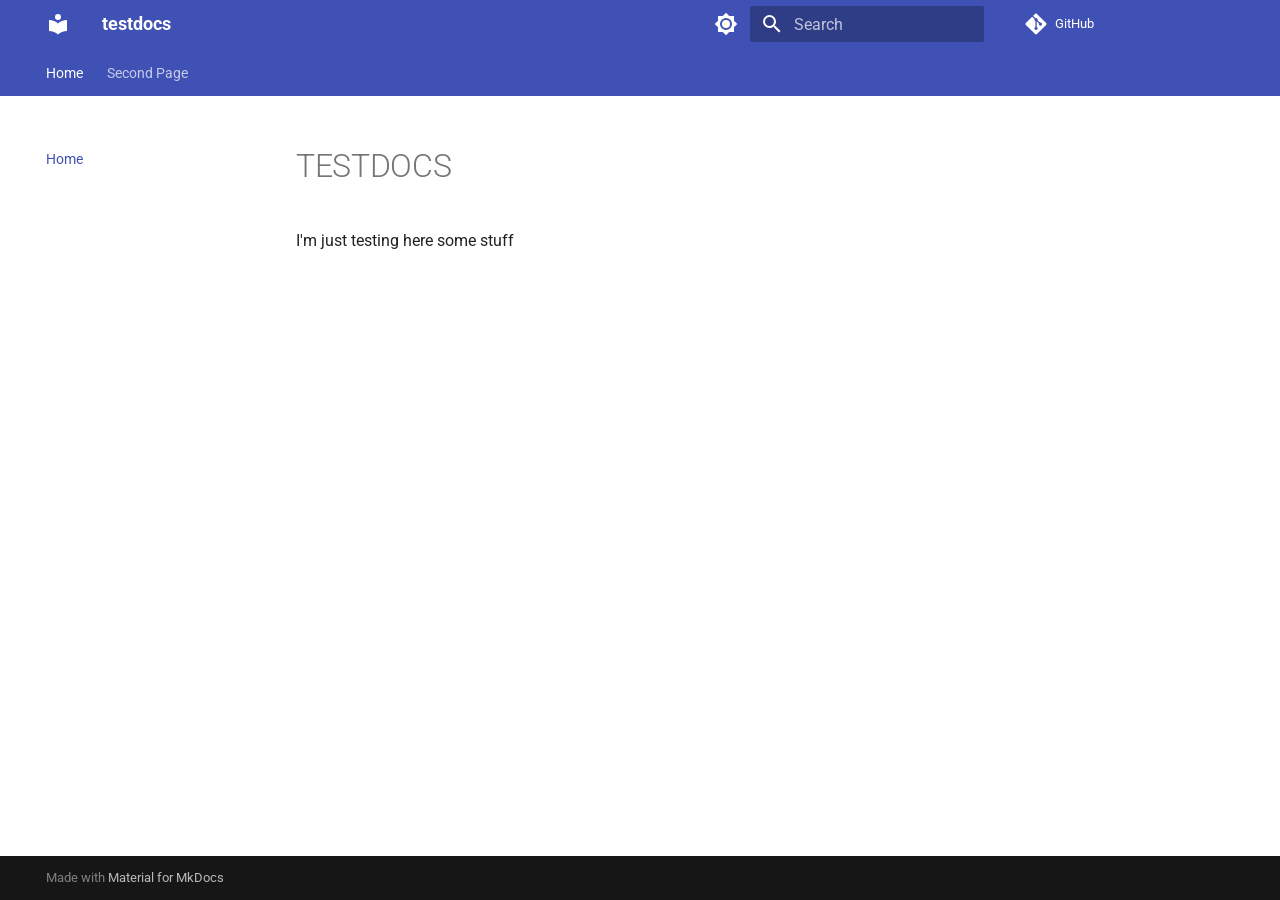
<file: index.html>
<!doctype html>
<html lang="en" class="no-js">
  <head>
    
      <meta charset="utf-8">
      <meta name="viewport" content="width=device-width,initial-scale=1">
      
      
      
        <link rel="canonical" href="https://testdocs.hb9hil.org/">
      
      
      
        <link rel="next" href="second_page/somestuff/">
      
      
        
      
      
      <link rel="icon" href="assets/images/favicon.png">
      <meta name="generator" content="mkdocs-1.6.1, mkdocs-material-9.7.2">
    
    
      
        <title>testdocs</title>
      
    
    
      <link rel="stylesheet" href="assets/stylesheets/main.484c7ddc.min.css">
      
        
        <link rel="stylesheet" href="assets/stylesheets/palette.ab4e12ef.min.css">
      
      


    
    
      
    
    
      
        
        
        <link rel="preconnect" href="https://fonts.gstatic.com" crossorigin>
        <link rel="stylesheet" href="https://fonts.googleapis.com/css?family=Roboto:300,300i,400,400i,700,700i%7CRoboto+Mono:400,400i,700,700i&display=fallback">
        <style>:root{--md-text-font:"Roboto";--md-code-font:"Roboto Mono"}</style>
      
    
    
    <script>__md_scope=new URL(".",location),__md_hash=e=>[...e].reduce(((e,_)=>(e<<5)-e+_.charCodeAt(0)),0),__md_get=(e,_=localStorage,t=__md_scope)=>JSON.parse(_.getItem(t.pathname+"."+e)),__md_set=(e,_,t=localStorage,a=__md_scope)=>{try{t.setItem(a.pathname+"."+e,JSON.stringify(_))}catch(e){}}</script>
    
      

    
    
  </head>
  
  
    
    
      
    
    
    
    
    <body dir="ltr" data-md-color-scheme="default" data-md-color-primary="indigo" data-md-color-accent="indigo">
  
    
    <input class="md-toggle" data-md-toggle="drawer" type="checkbox" id="__drawer" autocomplete="off">
    <input class="md-toggle" data-md-toggle="search" type="checkbox" id="__search" autocomplete="off">
    <label class="md-overlay" for="__drawer"></label>
    <div data-md-component="skip">
      
        
        <a href="#testdocs" class="md-skip">
          Skip to content
        </a>
      
    </div>
    <div data-md-component="announce">
      
    </div>
    
    
      

<header class="md-header" data-md-component="header">
  <nav class="md-header__inner md-grid" aria-label="Header">
    <a href="." title="testdocs" class="md-header__button md-logo" aria-label="testdocs" data-md-component="logo">
      
  
  <svg xmlns="http://www.w3.org/2000/svg" viewBox="0 0 24 24"><path d="M12 8a3 3 0 0 0 3-3 3 3 0 0 0-3-3 3 3 0 0 0-3 3 3 3 0 0 0 3 3m0 3.54C9.64 9.35 6.5 8 3 8v11c3.5 0 6.64 1.35 9 3.54 2.36-2.19 5.5-3.54 9-3.54V8c-3.5 0-6.64 1.35-9 3.54"/></svg>

    </a>
    <label class="md-header__button md-icon" for="__drawer">
      
      <svg xmlns="http://www.w3.org/2000/svg" viewBox="0 0 24 24"><path d="M3 6h18v2H3zm0 5h18v2H3zm0 5h18v2H3z"/></svg>
    </label>
    <div class="md-header__title" data-md-component="header-title">
      <div class="md-header__ellipsis">
        <div class="md-header__topic">
          <span class="md-ellipsis">
            testdocs
          </span>
        </div>
        <div class="md-header__topic" data-md-component="header-topic">
          <span class="md-ellipsis">
            
              Home
            
          </span>
        </div>
      </div>
    </div>
    
      
        <form class="md-header__option" data-md-component="palette">
  
    
    
    
    <input class="md-option" data-md-color-media="(prefers-color-scheme: light)" data-md-color-scheme="default" data-md-color-primary="indigo" data-md-color-accent="indigo"  aria-label="Switch to dark mode"  type="radio" name="__palette" id="__palette_0">
    
      <label class="md-header__button md-icon" title="Switch to dark mode" for="__palette_1" hidden>
        <svg xmlns="http://www.w3.org/2000/svg" viewBox="0 0 24 24"><path d="M12 8a4 4 0 0 0-4 4 4 4 0 0 0 4 4 4 4 0 0 0 4-4 4 4 0 0 0-4-4m0 10a6 6 0 0 1-6-6 6 6 0 0 1 6-6 6 6 0 0 1 6 6 6 6 0 0 1-6 6m8-9.31V4h-4.69L12 .69 8.69 4H4v4.69L.69 12 4 15.31V20h4.69L12 23.31 15.31 20H20v-4.69L23.31 12z"/></svg>
      </label>
    
  
    
    
    
    <input class="md-option" data-md-color-media="(prefers-color-scheme: dark)" data-md-color-scheme="slate" data-md-color-primary="indigo" data-md-color-accent="indigo"  aria-label="Switch to system preference"  type="radio" name="__palette" id="__palette_1">
    
      <label class="md-header__button md-icon" title="Switch to system preference" for="__palette_0" hidden>
        <svg xmlns="http://www.w3.org/2000/svg" viewBox="0 0 24 24"><path d="M12 18c-.89 0-1.74-.2-2.5-.55C11.56 16.5 13 14.42 13 12s-1.44-4.5-3.5-5.45C10.26 6.2 11.11 6 12 6a6 6 0 0 1 6 6 6 6 0 0 1-6 6m8-9.31V4h-4.69L12 .69 8.69 4H4v4.69L.69 12 4 15.31V20h4.69L12 23.31 15.31 20H20v-4.69L23.31 12z"/></svg>
      </label>
    
  
</form>
      
    
    
      <script>var palette=__md_get("__palette");if(palette&&palette.color){if("(prefers-color-scheme)"===palette.color.media){var media=matchMedia("(prefers-color-scheme: light)"),input=document.querySelector(media.matches?"[data-md-color-media='(prefers-color-scheme: light)']":"[data-md-color-media='(prefers-color-scheme: dark)']");palette.color.media=input.getAttribute("data-md-color-media"),palette.color.scheme=input.getAttribute("data-md-color-scheme"),palette.color.primary=input.getAttribute("data-md-color-primary"),palette.color.accent=input.getAttribute("data-md-color-accent")}for(var[key,value]of Object.entries(palette.color))document.body.setAttribute("data-md-color-"+key,value)}</script>
    
    
    
      
      
        <label class="md-header__button md-icon" for="__search">
          
          <svg xmlns="http://www.w3.org/2000/svg" viewBox="0 0 24 24"><path d="M9.5 3A6.5 6.5 0 0 1 16 9.5c0 1.61-.59 3.09-1.56 4.23l.27.27h.79l5 5-1.5 1.5-5-5v-.79l-.27-.27A6.52 6.52 0 0 1 9.5 16 6.5 6.5 0 0 1 3 9.5 6.5 6.5 0 0 1 9.5 3m0 2C7 5 5 7 5 9.5S7 14 9.5 14 14 12 14 9.5 12 5 9.5 5"/></svg>
        </label>
        <div class="md-search" data-md-component="search" role="dialog">
  <label class="md-search__overlay" for="__search"></label>
  <div class="md-search__inner" role="search">
    <form class="md-search__form" name="search">
      <input type="text" class="md-search__input" name="query" aria-label="Search" placeholder="Search" autocapitalize="off" autocorrect="off" autocomplete="off" spellcheck="false" data-md-component="search-query" required>
      <label class="md-search__icon md-icon" for="__search">
        
        <svg xmlns="http://www.w3.org/2000/svg" viewBox="0 0 24 24"><path d="M9.5 3A6.5 6.5 0 0 1 16 9.5c0 1.61-.59 3.09-1.56 4.23l.27.27h.79l5 5-1.5 1.5-5-5v-.79l-.27-.27A6.52 6.52 0 0 1 9.5 16 6.5 6.5 0 0 1 3 9.5 6.5 6.5 0 0 1 9.5 3m0 2C7 5 5 7 5 9.5S7 14 9.5 14 14 12 14 9.5 12 5 9.5 5"/></svg>
        
        <svg xmlns="http://www.w3.org/2000/svg" viewBox="0 0 24 24"><path d="M20 11v2H8l5.5 5.5-1.42 1.42L4.16 12l7.92-7.92L13.5 5.5 8 11z"/></svg>
      </label>
      <nav class="md-search__options" aria-label="Search">
        
        <button type="reset" class="md-search__icon md-icon" title="Clear" aria-label="Clear" tabindex="-1">
          
          <svg xmlns="http://www.w3.org/2000/svg" viewBox="0 0 24 24"><path d="M19 6.41 17.59 5 12 10.59 6.41 5 5 6.41 10.59 12 5 17.59 6.41 19 12 13.41 17.59 19 19 17.59 13.41 12z"/></svg>
        </button>
      </nav>
      
        <div class="md-search__suggest" data-md-component="search-suggest"></div>
      
    </form>
    <div class="md-search__output">
      <div class="md-search__scrollwrap" tabindex="0" data-md-scrollfix>
        <div class="md-search-result" data-md-component="search-result">
          <div class="md-search-result__meta">
            Initializing search
          </div>
          <ol class="md-search-result__list" role="presentation"></ol>
        </div>
      </div>
    </div>
  </div>
</div>
      
    
    
      <div class="md-header__source">
        <a href="https://github.com/wavelog/wavelog" title="Go to repository" class="md-source" data-md-component="source">
  <div class="md-source__icon md-icon">
    
    <svg xmlns="http://www.w3.org/2000/svg" viewBox="0 0 448 512"><!--! Font Awesome Free 7.1.0 by @fontawesome - https://fontawesome.com License - https://fontawesome.com/license/free (Icons: CC BY 4.0, Fonts: SIL OFL 1.1, Code: MIT License) Copyright 2025 Fonticons, Inc.--><path d="M439.6 236.1 244 40.5c-5.4-5.5-12.8-8.5-20.4-8.5s-15 3-20.4 8.4L162.5 81l51.5 51.5c27.1-9.1 52.7 16.8 43.4 43.7l49.7 49.7c34.2-11.8 61.2 31 35.5 56.7-26.5 26.5-70.2-2.9-56-37.3L240.3 199v121.9c25.3 12.5 22.3 41.8 9.1 55-6.4 6.4-15.2 10.1-24.3 10.1s-17.8-3.6-24.3-10.1c-17.6-17.6-11.1-46.9 11.2-56v-123c-20.8-8.5-24.6-30.7-18.6-45L142.6 101 8.5 235.1C3 240.6 0 247.9 0 255.5s3 15 8.5 20.4l195.6 195.7c5.4 5.4 12.7 8.4 20.4 8.4s15-3 20.4-8.4l194.7-194.7c5.4-5.4 8.4-12.8 8.4-20.4s-3-15-8.4-20.4"/></svg>
  </div>
  <div class="md-source__repository">
    GitHub
  </div>
</a>
      </div>
    
  </nav>
  
</header>
    
    <div class="md-container" data-md-component="container">
      
      
        
          
            
<nav class="md-tabs" aria-label="Tabs" data-md-component="tabs">
  <div class="md-grid">
    <ul class="md-tabs__list">
      
        
  
  
  
    
  
  
    <li class="md-tabs__item md-tabs__item--active">
      <a href="." class="md-tabs__link">
        
  
  
    
  
  Home

      </a>
    </li>
  

      
        
  
  
  
  
    
    
      <li class="md-tabs__item">
        <a href="second_page/somestuff/" class="md-tabs__link">
          
  
  
    
  
  Second Page

        </a>
      </li>
    
  

      
    </ul>
  </div>
</nav>
          
        
      
      <main class="md-main" data-md-component="main">
        <div class="md-main__inner md-grid">
          
            
              
              <div class="md-sidebar md-sidebar--primary" data-md-component="sidebar" data-md-type="navigation" >
                <div class="md-sidebar__scrollwrap">
                  <div class="md-sidebar__inner">
                    


  


<nav class="md-nav md-nav--primary md-nav--lifted" aria-label="Navigation" data-md-level="0">
  <label class="md-nav__title" for="__drawer">
    <a href="." title="testdocs" class="md-nav__button md-logo" aria-label="testdocs" data-md-component="logo">
      
  
  <svg xmlns="http://www.w3.org/2000/svg" viewBox="0 0 24 24"><path d="M12 8a3 3 0 0 0 3-3 3 3 0 0 0-3-3 3 3 0 0 0-3 3 3 3 0 0 0 3 3m0 3.54C9.64 9.35 6.5 8 3 8v11c3.5 0 6.64 1.35 9 3.54 2.36-2.19 5.5-3.54 9-3.54V8c-3.5 0-6.64 1.35-9 3.54"/></svg>

    </a>
    testdocs
  </label>
  
    <div class="md-nav__source">
      <a href="https://github.com/wavelog/wavelog" title="Go to repository" class="md-source" data-md-component="source">
  <div class="md-source__icon md-icon">
    
    <svg xmlns="http://www.w3.org/2000/svg" viewBox="0 0 448 512"><!--! Font Awesome Free 7.1.0 by @fontawesome - https://fontawesome.com License - https://fontawesome.com/license/free (Icons: CC BY 4.0, Fonts: SIL OFL 1.1, Code: MIT License) Copyright 2025 Fonticons, Inc.--><path d="M439.6 236.1 244 40.5c-5.4-5.5-12.8-8.5-20.4-8.5s-15 3-20.4 8.4L162.5 81l51.5 51.5c27.1-9.1 52.7 16.8 43.4 43.7l49.7 49.7c34.2-11.8 61.2 31 35.5 56.7-26.5 26.5-70.2-2.9-56-37.3L240.3 199v121.9c25.3 12.5 22.3 41.8 9.1 55-6.4 6.4-15.2 10.1-24.3 10.1s-17.8-3.6-24.3-10.1c-17.6-17.6-11.1-46.9 11.2-56v-123c-20.8-8.5-24.6-30.7-18.6-45L142.6 101 8.5 235.1C3 240.6 0 247.9 0 255.5s3 15 8.5 20.4l195.6 195.7c5.4 5.4 12.7 8.4 20.4 8.4s15-3 20.4-8.4l194.7-194.7c5.4-5.4 8.4-12.8 8.4-20.4s-3-15-8.4-20.4"/></svg>
  </div>
  <div class="md-source__repository">
    GitHub
  </div>
</a>
    </div>
  
  <ul class="md-nav__list" data-md-scrollfix>
    
      
      
  
  
    
  
  
  
    <li class="md-nav__item md-nav__item--active">
      
      <input class="md-nav__toggle md-toggle" type="checkbox" id="__toc">
      
      
        
      
      
      <a href="." class="md-nav__link md-nav__link--active">
        
  
  
  <span class="md-ellipsis">
    
  
    Home
  

    
  </span>
  
  

      </a>
      
    </li>
  

    
      
      
  
  
  
  
    
    
      
        
      
    
    
    
      
      
    
    
      
        
        
      
    
    <li class="md-nav__item md-nav__item--pruned md-nav__item--nested">
      
        
  
  
  
    <a href="second_page/somestuff/" class="md-nav__link">
      
  
  
  <span class="md-ellipsis">
    
  
    Second Page
  

    
  </span>
  
  

      
        <span class="md-nav__icon md-icon"></span>
      
    </a>
  

      
    </li>
  

    
  </ul>
</nav>
                  </div>
                </div>
              </div>
            
            
              
              <div class="md-sidebar md-sidebar--secondary" data-md-component="sidebar" data-md-type="toc" >
                <div class="md-sidebar__scrollwrap">
                  <div class="md-sidebar__inner">
                    

<nav class="md-nav md-nav--secondary" aria-label="Table of contents">
  
  
  
    
  
  
</nav>
                  </div>
                </div>
              </div>
            
          
          
            <div class="md-content" data-md-component="content">
              
                



  


              
              <article class="md-content__inner md-typeset">
                
                  


  
  


<h1 id="testdocs">TESTDOCS</h1>
<p>I'm just testing here some stuff</p>












                
              </article>
            </div>
          
          
<script>var target=document.getElementById(location.hash.slice(1));target&&target.name&&(target.checked=target.name.startsWith("__tabbed_"))</script>
        </div>
        
          <button type="button" class="md-top md-icon" data-md-component="top" hidden>
  
  <svg xmlns="http://www.w3.org/2000/svg" viewBox="0 0 24 24"><path d="M13 20h-2V8l-5.5 5.5-1.42-1.42L12 4.16l7.92 7.92-1.42 1.42L13 8z"/></svg>
  Back to top
</button>
        
      </main>
      
        <footer class="md-footer">
  
  <div class="md-footer-meta md-typeset">
    <div class="md-footer-meta__inner md-grid">
      <div class="md-copyright">
  
  
    Made with
    <a href="https://squidfunk.github.io/mkdocs-material/" target="_blank" rel="noopener">
      Material for MkDocs
    </a>
  
</div>
      
    </div>
  </div>
</footer>
      
    </div>
    <div class="md-dialog" data-md-component="dialog">
      <div class="md-dialog__inner md-typeset"></div>
    </div>
    
      <div class="md-progress" data-md-component="progress" role="progressbar"></div>
    
    
    
      
      
      <script id="__config" type="application/json">{"annotate": null, "base": ".", "features": ["search.suggest", "search.highlight", "navigation.instant", "navigation.instant.progress", "navigation.tracking", "navigation.tabs", "navigation.path", "navigation.prune", "navigation.indexes", "navigation.top"], "search": "assets/javascripts/workers/search.2c215733.min.js", "tags": null, "translations": {"clipboard.copied": "Copied to clipboard", "clipboard.copy": "Copy to clipboard", "search.result.more.one": "1 more on this page", "search.result.more.other": "# more on this page", "search.result.none": "No matching documents", "search.result.one": "1 matching document", "search.result.other": "# matching documents", "search.result.placeholder": "Type to start searching", "search.result.term.missing": "Missing", "select.version": "Select version"}, "version": null}</script>
    
    
      <script src="assets/javascripts/bundle.79ae519e.min.js"></script>
      
    
  </body>
</html>
</file>
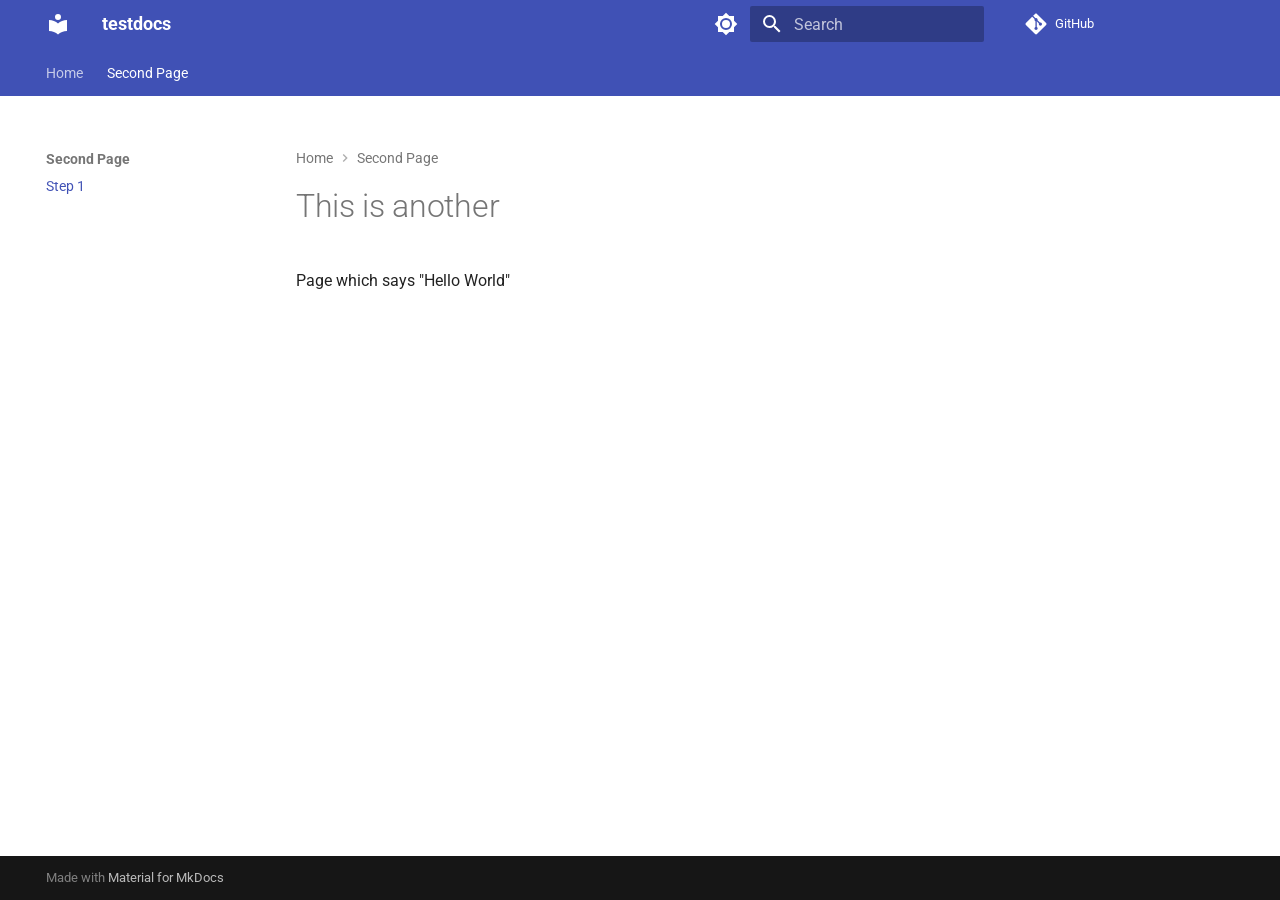
<file: second_page/somestuff/index.html>
<!doctype html>
<html lang="en" class="no-js">
  <head>
    
      <meta charset="utf-8">
      <meta name="viewport" content="width=device-width,initial-scale=1">
      
      
      
        <link rel="canonical" href="https://testdocs.hb9hil.org/second_page/somestuff/">
      
      
        <link rel="prev" href="../..">
      
      
      
        
      
      
      <link rel="icon" href="../../assets/images/favicon.png">
      <meta name="generator" content="mkdocs-1.6.1, mkdocs-material-9.7.2">
    
    
      
        <title>Step 1 - testdocs</title>
      
    
    
      <link rel="stylesheet" href="../../assets/stylesheets/main.484c7ddc.min.css">
      
        
        <link rel="stylesheet" href="../../assets/stylesheets/palette.ab4e12ef.min.css">
      
      


    
    
      
    
    
      
        
        
        <link rel="preconnect" href="https://fonts.gstatic.com" crossorigin>
        <link rel="stylesheet" href="https://fonts.googleapis.com/css?family=Roboto:300,300i,400,400i,700,700i%7CRoboto+Mono:400,400i,700,700i&display=fallback">
        <style>:root{--md-text-font:"Roboto";--md-code-font:"Roboto Mono"}</style>
      
    
    
    <script>__md_scope=new URL("../..",location),__md_hash=e=>[...e].reduce(((e,_)=>(e<<5)-e+_.charCodeAt(0)),0),__md_get=(e,_=localStorage,t=__md_scope)=>JSON.parse(_.getItem(t.pathname+"."+e)),__md_set=(e,_,t=localStorage,a=__md_scope)=>{try{t.setItem(a.pathname+"."+e,JSON.stringify(_))}catch(e){}}</script>
    
      

    
    
  </head>
  
  
    
    
      
    
    
    
    
    <body dir="ltr" data-md-color-scheme="default" data-md-color-primary="indigo" data-md-color-accent="indigo">
  
    
    <input class="md-toggle" data-md-toggle="drawer" type="checkbox" id="__drawer" autocomplete="off">
    <input class="md-toggle" data-md-toggle="search" type="checkbox" id="__search" autocomplete="off">
    <label class="md-overlay" for="__drawer"></label>
    <div data-md-component="skip">
      
        
        <a href="#this-is-another" class="md-skip">
          Skip to content
        </a>
      
    </div>
    <div data-md-component="announce">
      
    </div>
    
    
      

<header class="md-header" data-md-component="header">
  <nav class="md-header__inner md-grid" aria-label="Header">
    <a href="../.." title="testdocs" class="md-header__button md-logo" aria-label="testdocs" data-md-component="logo">
      
  
  <svg xmlns="http://www.w3.org/2000/svg" viewBox="0 0 24 24"><path d="M12 8a3 3 0 0 0 3-3 3 3 0 0 0-3-3 3 3 0 0 0-3 3 3 3 0 0 0 3 3m0 3.54C9.64 9.35 6.5 8 3 8v11c3.5 0 6.64 1.35 9 3.54 2.36-2.19 5.5-3.54 9-3.54V8c-3.5 0-6.64 1.35-9 3.54"/></svg>

    </a>
    <label class="md-header__button md-icon" for="__drawer">
      
      <svg xmlns="http://www.w3.org/2000/svg" viewBox="0 0 24 24"><path d="M3 6h18v2H3zm0 5h18v2H3zm0 5h18v2H3z"/></svg>
    </label>
    <div class="md-header__title" data-md-component="header-title">
      <div class="md-header__ellipsis">
        <div class="md-header__topic">
          <span class="md-ellipsis">
            testdocs
          </span>
        </div>
        <div class="md-header__topic" data-md-component="header-topic">
          <span class="md-ellipsis">
            
              Step 1
            
          </span>
        </div>
      </div>
    </div>
    
      
        <form class="md-header__option" data-md-component="palette">
  
    
    
    
    <input class="md-option" data-md-color-media="(prefers-color-scheme: light)" data-md-color-scheme="default" data-md-color-primary="indigo" data-md-color-accent="indigo"  aria-label="Switch to dark mode"  type="radio" name="__palette" id="__palette_0">
    
      <label class="md-header__button md-icon" title="Switch to dark mode" for="__palette_1" hidden>
        <svg xmlns="http://www.w3.org/2000/svg" viewBox="0 0 24 24"><path d="M12 8a4 4 0 0 0-4 4 4 4 0 0 0 4 4 4 4 0 0 0 4-4 4 4 0 0 0-4-4m0 10a6 6 0 0 1-6-6 6 6 0 0 1 6-6 6 6 0 0 1 6 6 6 6 0 0 1-6 6m8-9.31V4h-4.69L12 .69 8.69 4H4v4.69L.69 12 4 15.31V20h4.69L12 23.31 15.31 20H20v-4.69L23.31 12z"/></svg>
      </label>
    
  
    
    
    
    <input class="md-option" data-md-color-media="(prefers-color-scheme: dark)" data-md-color-scheme="slate" data-md-color-primary="indigo" data-md-color-accent="indigo"  aria-label="Switch to system preference"  type="radio" name="__palette" id="__palette_1">
    
      <label class="md-header__button md-icon" title="Switch to system preference" for="__palette_0" hidden>
        <svg xmlns="http://www.w3.org/2000/svg" viewBox="0 0 24 24"><path d="M12 18c-.89 0-1.74-.2-2.5-.55C11.56 16.5 13 14.42 13 12s-1.44-4.5-3.5-5.45C10.26 6.2 11.11 6 12 6a6 6 0 0 1 6 6 6 6 0 0 1-6 6m8-9.31V4h-4.69L12 .69 8.69 4H4v4.69L.69 12 4 15.31V20h4.69L12 23.31 15.31 20H20v-4.69L23.31 12z"/></svg>
      </label>
    
  
</form>
      
    
    
      <script>var palette=__md_get("__palette");if(palette&&palette.color){if("(prefers-color-scheme)"===palette.color.media){var media=matchMedia("(prefers-color-scheme: light)"),input=document.querySelector(media.matches?"[data-md-color-media='(prefers-color-scheme: light)']":"[data-md-color-media='(prefers-color-scheme: dark)']");palette.color.media=input.getAttribute("data-md-color-media"),palette.color.scheme=input.getAttribute("data-md-color-scheme"),palette.color.primary=input.getAttribute("data-md-color-primary"),palette.color.accent=input.getAttribute("data-md-color-accent")}for(var[key,value]of Object.entries(palette.color))document.body.setAttribute("data-md-color-"+key,value)}</script>
    
    
    
      
      
        <label class="md-header__button md-icon" for="__search">
          
          <svg xmlns="http://www.w3.org/2000/svg" viewBox="0 0 24 24"><path d="M9.5 3A6.5 6.5 0 0 1 16 9.5c0 1.61-.59 3.09-1.56 4.23l.27.27h.79l5 5-1.5 1.5-5-5v-.79l-.27-.27A6.52 6.52 0 0 1 9.5 16 6.5 6.5 0 0 1 3 9.5 6.5 6.5 0 0 1 9.5 3m0 2C7 5 5 7 5 9.5S7 14 9.5 14 14 12 14 9.5 12 5 9.5 5"/></svg>
        </label>
        <div class="md-search" data-md-component="search" role="dialog">
  <label class="md-search__overlay" for="__search"></label>
  <div class="md-search__inner" role="search">
    <form class="md-search__form" name="search">
      <input type="text" class="md-search__input" name="query" aria-label="Search" placeholder="Search" autocapitalize="off" autocorrect="off" autocomplete="off" spellcheck="false" data-md-component="search-query" required>
      <label class="md-search__icon md-icon" for="__search">
        
        <svg xmlns="http://www.w3.org/2000/svg" viewBox="0 0 24 24"><path d="M9.5 3A6.5 6.5 0 0 1 16 9.5c0 1.61-.59 3.09-1.56 4.23l.27.27h.79l5 5-1.5 1.5-5-5v-.79l-.27-.27A6.52 6.52 0 0 1 9.5 16 6.5 6.5 0 0 1 3 9.5 6.5 6.5 0 0 1 9.5 3m0 2C7 5 5 7 5 9.5S7 14 9.5 14 14 12 14 9.5 12 5 9.5 5"/></svg>
        
        <svg xmlns="http://www.w3.org/2000/svg" viewBox="0 0 24 24"><path d="M20 11v2H8l5.5 5.5-1.42 1.42L4.16 12l7.92-7.92L13.5 5.5 8 11z"/></svg>
      </label>
      <nav class="md-search__options" aria-label="Search">
        
        <button type="reset" class="md-search__icon md-icon" title="Clear" aria-label="Clear" tabindex="-1">
          
          <svg xmlns="http://www.w3.org/2000/svg" viewBox="0 0 24 24"><path d="M19 6.41 17.59 5 12 10.59 6.41 5 5 6.41 10.59 12 5 17.59 6.41 19 12 13.41 17.59 19 19 17.59 13.41 12z"/></svg>
        </button>
      </nav>
      
        <div class="md-search__suggest" data-md-component="search-suggest"></div>
      
    </form>
    <div class="md-search__output">
      <div class="md-search__scrollwrap" tabindex="0" data-md-scrollfix>
        <div class="md-search-result" data-md-component="search-result">
          <div class="md-search-result__meta">
            Initializing search
          </div>
          <ol class="md-search-result__list" role="presentation"></ol>
        </div>
      </div>
    </div>
  </div>
</div>
      
    
    
      <div class="md-header__source">
        <a href="https://github.com/wavelog/wavelog" title="Go to repository" class="md-source" data-md-component="source">
  <div class="md-source__icon md-icon">
    
    <svg xmlns="http://www.w3.org/2000/svg" viewBox="0 0 448 512"><!--! Font Awesome Free 7.1.0 by @fontawesome - https://fontawesome.com License - https://fontawesome.com/license/free (Icons: CC BY 4.0, Fonts: SIL OFL 1.1, Code: MIT License) Copyright 2025 Fonticons, Inc.--><path d="M439.6 236.1 244 40.5c-5.4-5.5-12.8-8.5-20.4-8.5s-15 3-20.4 8.4L162.5 81l51.5 51.5c27.1-9.1 52.7 16.8 43.4 43.7l49.7 49.7c34.2-11.8 61.2 31 35.5 56.7-26.5 26.5-70.2-2.9-56-37.3L240.3 199v121.9c25.3 12.5 22.3 41.8 9.1 55-6.4 6.4-15.2 10.1-24.3 10.1s-17.8-3.6-24.3-10.1c-17.6-17.6-11.1-46.9 11.2-56v-123c-20.8-8.5-24.6-30.7-18.6-45L142.6 101 8.5 235.1C3 240.6 0 247.9 0 255.5s3 15 8.5 20.4l195.6 195.7c5.4 5.4 12.7 8.4 20.4 8.4s15-3 20.4-8.4l194.7-194.7c5.4-5.4 8.4-12.8 8.4-20.4s-3-15-8.4-20.4"/></svg>
  </div>
  <div class="md-source__repository">
    GitHub
  </div>
</a>
      </div>
    
  </nav>
  
</header>
    
    <div class="md-container" data-md-component="container">
      
      
        
          
            
<nav class="md-tabs" aria-label="Tabs" data-md-component="tabs">
  <div class="md-grid">
    <ul class="md-tabs__list">
      
        
  
  
  
  
    <li class="md-tabs__item">
      <a href="../.." class="md-tabs__link">
        
  
  
    
  
  Home

      </a>
    </li>
  

      
        
  
  
  
    
  
  
    
    
      <li class="md-tabs__item md-tabs__item--active">
        <a href="./" class="md-tabs__link">
          
  
  
    
  
  Second Page

        </a>
      </li>
    
  

      
    </ul>
  </div>
</nav>
          
        
      
      <main class="md-main" data-md-component="main">
        <div class="md-main__inner md-grid">
          
            
              
              <div class="md-sidebar md-sidebar--primary" data-md-component="sidebar" data-md-type="navigation" >
                <div class="md-sidebar__scrollwrap">
                  <div class="md-sidebar__inner">
                    


  


<nav class="md-nav md-nav--primary md-nav--lifted" aria-label="Navigation" data-md-level="0">
  <label class="md-nav__title" for="__drawer">
    <a href="../.." title="testdocs" class="md-nav__button md-logo" aria-label="testdocs" data-md-component="logo">
      
  
  <svg xmlns="http://www.w3.org/2000/svg" viewBox="0 0 24 24"><path d="M12 8a3 3 0 0 0 3-3 3 3 0 0 0-3-3 3 3 0 0 0-3 3 3 3 0 0 0 3 3m0 3.54C9.64 9.35 6.5 8 3 8v11c3.5 0 6.64 1.35 9 3.54 2.36-2.19 5.5-3.54 9-3.54V8c-3.5 0-6.64 1.35-9 3.54"/></svg>

    </a>
    testdocs
  </label>
  
    <div class="md-nav__source">
      <a href="https://github.com/wavelog/wavelog" title="Go to repository" class="md-source" data-md-component="source">
  <div class="md-source__icon md-icon">
    
    <svg xmlns="http://www.w3.org/2000/svg" viewBox="0 0 448 512"><!--! Font Awesome Free 7.1.0 by @fontawesome - https://fontawesome.com License - https://fontawesome.com/license/free (Icons: CC BY 4.0, Fonts: SIL OFL 1.1, Code: MIT License) Copyright 2025 Fonticons, Inc.--><path d="M439.6 236.1 244 40.5c-5.4-5.5-12.8-8.5-20.4-8.5s-15 3-20.4 8.4L162.5 81l51.5 51.5c27.1-9.1 52.7 16.8 43.4 43.7l49.7 49.7c34.2-11.8 61.2 31 35.5 56.7-26.5 26.5-70.2-2.9-56-37.3L240.3 199v121.9c25.3 12.5 22.3 41.8 9.1 55-6.4 6.4-15.2 10.1-24.3 10.1s-17.8-3.6-24.3-10.1c-17.6-17.6-11.1-46.9 11.2-56v-123c-20.8-8.5-24.6-30.7-18.6-45L142.6 101 8.5 235.1C3 240.6 0 247.9 0 255.5s3 15 8.5 20.4l195.6 195.7c5.4 5.4 12.7 8.4 20.4 8.4s15-3 20.4-8.4l194.7-194.7c5.4-5.4 8.4-12.8 8.4-20.4s-3-15-8.4-20.4"/></svg>
  </div>
  <div class="md-source__repository">
    GitHub
  </div>
</a>
    </div>
  
  <ul class="md-nav__list" data-md-scrollfix>
    
      
      
  
  
  
  
    <li class="md-nav__item">
      <a href="../.." class="md-nav__link">
        
  
  
  <span class="md-ellipsis">
    
  
    Home
  

    
  </span>
  
  

      </a>
    </li>
  

    
      
      
  
  
    
  
  
  
    
    
      
        
      
    
    
    
      
        
        
      
      
    
    
      
    
    <li class="md-nav__item md-nav__item--active md-nav__item--section md-nav__item--nested">
      
        
        
        <input class="md-nav__toggle md-toggle " type="checkbox" id="__nav_2" checked>
        
          
          <label class="md-nav__link" for="__nav_2" id="__nav_2_label" tabindex="">
            
  
  
  <span class="md-ellipsis">
    
  
    Second Page
  

    
  </span>
  
  

            <span class="md-nav__icon md-icon"></span>
          </label>
        
        <nav class="md-nav" data-md-level="1" aria-labelledby="__nav_2_label" aria-expanded="true">
          <label class="md-nav__title" for="__nav_2">
            <span class="md-nav__icon md-icon"></span>
            
  
    Second Page
  

          </label>
          <ul class="md-nav__list" data-md-scrollfix>
            
              
                
  
  
    
  
  
  
    <li class="md-nav__item md-nav__item--active">
      
      <input class="md-nav__toggle md-toggle" type="checkbox" id="__toc">
      
      
        
      
      
      <a href="./" class="md-nav__link md-nav__link--active">
        
  
  
  <span class="md-ellipsis">
    
  
    Step 1
  

    
  </span>
  
  

      </a>
      
    </li>
  

              
            
          </ul>
        </nav>
      
    </li>
  

    
  </ul>
</nav>
                  </div>
                </div>
              </div>
            
            
              
              <div class="md-sidebar md-sidebar--secondary" data-md-component="sidebar" data-md-type="toc" >
                <div class="md-sidebar__scrollwrap">
                  <div class="md-sidebar__inner">
                    

<nav class="md-nav md-nav--secondary" aria-label="Table of contents">
  
  
  
    
  
  
</nav>
                  </div>
                </div>
              </div>
            
          
          
            <div class="md-content" data-md-component="content">
              
                



  


  <nav class="md-path" aria-label="Navigation" >
    <ol class="md-path__list">
      
        
  
  
    <li class="md-path__item">
      <a href="../.." class="md-path__link">
        
  <span class="md-ellipsis">
    Home
  </span>

      </a>
    </li>
  

      
      
        
  
  
    
    
      <li class="md-path__item">
        <a href="./" class="md-path__link">
          
  <span class="md-ellipsis">
    Second Page
  </span>

        </a>
      </li>
    
  

      
    </ol>
  </nav>

              
              <article class="md-content__inner md-typeset">
                
                  


  
  


<h1 id="this-is-another">This is another</h1>
<p>Page which says "Hello World"</p>












                
              </article>
            </div>
          
          
<script>var target=document.getElementById(location.hash.slice(1));target&&target.name&&(target.checked=target.name.startsWith("__tabbed_"))</script>
        </div>
        
          <button type="button" class="md-top md-icon" data-md-component="top" hidden>
  
  <svg xmlns="http://www.w3.org/2000/svg" viewBox="0 0 24 24"><path d="M13 20h-2V8l-5.5 5.5-1.42-1.42L12 4.16l7.92 7.92-1.42 1.42L13 8z"/></svg>
  Back to top
</button>
        
      </main>
      
        <footer class="md-footer">
  
  <div class="md-footer-meta md-typeset">
    <div class="md-footer-meta__inner md-grid">
      <div class="md-copyright">
  
  
    Made with
    <a href="https://squidfunk.github.io/mkdocs-material/" target="_blank" rel="noopener">
      Material for MkDocs
    </a>
  
</div>
      
    </div>
  </div>
</footer>
      
    </div>
    <div class="md-dialog" data-md-component="dialog">
      <div class="md-dialog__inner md-typeset"></div>
    </div>
    
      <div class="md-progress" data-md-component="progress" role="progressbar"></div>
    
    
    
      
      
      <script id="__config" type="application/json">{"annotate": null, "base": "../..", "features": ["search.suggest", "search.highlight", "navigation.instant", "navigation.instant.progress", "navigation.tracking", "navigation.tabs", "navigation.path", "navigation.prune", "navigation.indexes", "navigation.top"], "search": "../../assets/javascripts/workers/search.2c215733.min.js", "tags": null, "translations": {"clipboard.copied": "Copied to clipboard", "clipboard.copy": "Copy to clipboard", "search.result.more.one": "1 more on this page", "search.result.more.other": "# more on this page", "search.result.none": "No matching documents", "search.result.one": "1 matching document", "search.result.other": "# matching documents", "search.result.placeholder": "Type to start searching", "search.result.term.missing": "Missing", "select.version": "Select version"}, "version": null}</script>
    
    
      <script src="../../assets/javascripts/bundle.79ae519e.min.js"></script>
      
    
  </body>
</html>
</file>
<file: assets/stylesheets/main.484c7ddc.min.css>
@charset "UTF-8";html{-webkit-text-size-adjust:none;-moz-text-size-adjust:none;text-size-adjust:none;box-sizing:border-box}*,:after,:before{box-sizing:inherit}@media (prefers-reduced-motion){*,:after,:before{transition:none!important}}body{margin:0}a,button,input,label{-webkit-tap-highlight-color:transparent}a{color:inherit;text-decoration:none}hr{border:0;box-sizing:initial;display:block;height:.05rem;overflow:visible;padding:0}small{font-size:80%}sub,sup{line-height:1em}img{border-style:none}table{border-collapse:initial;border-spacing:0}td,th{font-weight:400;vertical-align:top}button{background:#0000;border:0;font-family:inherit;font-size:inherit;margin:0;padding:0}input{border:0;outline:none}:root{--md-primary-fg-color:#4051b5;--md-primary-fg-color--light:#5d6cc0;--md-primary-fg-color--dark:#303fa1;--md-primary-bg-color:#fff;--md-primary-bg-color--light:#ffffffb3;--md-accent-fg-color:#526cfe;--md-accent-fg-color--transparent:#526cfe1a;--md-accent-bg-color:#fff;--md-accent-bg-color--light:#ffffffb3}[data-md-color-scheme=default]{color-scheme:light}[data-md-color-scheme=default] img[src$="#gh-dark-mode-only"],[data-md-color-scheme=default] img[src$="#only-dark"]{display:none}:root,[data-md-color-scheme=default]{--md-hue:225deg;--md-default-fg-color:#000000de;--md-default-fg-color--light:#0000008a;--md-default-fg-color--lighter:#00000052;--md-default-fg-color--lightest:#00000012;--md-default-bg-color:#fff;--md-default-bg-color--light:#ffffffb3;--md-default-bg-color--lighter:#ffffff4d;--md-default-bg-color--lightest:#ffffff1f;--md-code-fg-color:#36464e;--md-code-bg-color:#f5f5f5;--md-code-bg-color--light:#f5f5f5b3;--md-code-bg-color--lighter:#f5f5f54d;--md-code-hl-color:#4287ff;--md-code-hl-color--light:#4287ff1a;--md-code-hl-number-color:#d52a2a;--md-code-hl-special-color:#db1457;--md-code-hl-function-color:#a846b9;--md-code-hl-constant-color:#6e59d9;--md-code-hl-keyword-color:#3f6ec6;--md-code-hl-string-color:#1c7d4d;--md-code-hl-name-color:var(--md-code-fg-color);--md-code-hl-operator-color:var(--md-default-fg-color--light);--md-code-hl-punctuation-color:var(--md-default-fg-color--light);--md-code-hl-comment-color:var(--md-default-fg-color--light);--md-code-hl-generic-color:var(--md-default-fg-color--light);--md-code-hl-variable-color:var(--md-default-fg-color--light);--md-typeset-color:var(--md-default-fg-color);--md-typeset-a-color:var(--md-primary-fg-color);--md-typeset-del-color:#f5503d26;--md-typeset-ins-color:#0bd57026;--md-typeset-kbd-color:#fafafa;--md-typeset-kbd-accent-color:#fff;--md-typeset-kbd-border-color:#b8b8b8;--md-typeset-mark-color:#ffff0080;--md-typeset-table-color:#0000001f;--md-typeset-table-color--light:rgba(0,0,0,.035);--md-admonition-fg-color:var(--md-default-fg-color);--md-admonition-bg-color:var(--md-default-bg-color);--md-warning-fg-color:#000000de;--md-warning-bg-color:#ff9;--md-footer-fg-color:#fff;--md-footer-fg-color--light:#ffffffb3;--md-footer-fg-color--lighter:#ffffff73;--md-footer-bg-color:#000000de;--md-footer-bg-color--dark:#00000052;--md-shadow-z1:0 0.2rem 0.5rem #0000000d,0 0 0.05rem #0000001a;--md-shadow-z2:0 0.2rem 0.5rem #0000001a,0 0 0.05rem #00000040;--md-shadow-z3:0 0.2rem 0.5rem #0003,0 0 0.05rem #00000059}.md-icon svg{fill:currentcolor;display:block;height:1.2rem;width:1.2rem}body{-webkit-font-smoothing:antialiased;-moz-osx-font-smoothing:grayscale;--md-text-font-family:var(--md-text-font,_),-apple-system,BlinkMacSystemFont,Helvetica,Arial,sans-serif;--md-code-font-family:var(--md-code-font,_),SFMono-Regular,Consolas,Menlo,monospace}aside,body,input{font-feature-settings:"kern","liga";color:var(--md-typeset-color);font-family:var(--md-text-font-family)}code,kbd,pre{font-feature-settings:"kern";font-family:var(--md-code-font-family)}:root{--md-typeset-table-sort-icon:url('data:image/svg+xml;charset=utf-8,<svg xmlns="http://www.w3.org/2000/svg" viewBox="0 0 24 24"><path d="m18 21-4-4h3V7h-3l4-4 4 4h-3v10h3M2 19v-2h10v2M2 13v-2h7v2M2 7V5h4v2z"/></svg>');--md-typeset-table-sort-icon--asc:url('data:image/svg+xml;charset=utf-8,<svg xmlns="http://www.w3.org/2000/svg" viewBox="0 0 24 24"><path d="M19 17h3l-4 4-4-4h3V3h2M2 17h10v2H2M6 5v2H2V5m0 6h7v2H2z"/></svg>');--md-typeset-table-sort-icon--desc:url('data:image/svg+xml;charset=utf-8,<svg xmlns="http://www.w3.org/2000/svg" viewBox="0 0 24 24"><path d="M19 7h3l-4-4-4 4h3v14h2M2 17h10v2H2M6 5v2H2V5m0 6h7v2H2z"/></svg>')}.md-typeset{-webkit-print-color-adjust:exact;color-adjust:exact;font-size:.8rem;line-height:1.6;overflow-wrap:break-word}@media print{.md-typeset{font-size:.68rem}}.md-typeset blockquote,.md-typeset dl,.md-typeset figure,.md-typeset ol,.md-typeset pre,.md-typeset ul{margin-bottom:1em;margin-top:1em}.md-typeset h1{color:var(--md-default-fg-color--light);font-size:2em;line-height:1.3;margin:0 0 1.25em}.md-typeset h1,.md-typeset h2{font-weight:300;letter-spacing:-.01em}.md-typeset h2{font-size:1.5625em;line-height:1.4;margin:1.6em 0 .64em}.md-typeset h3{font-size:1.25em;font-weight:400;letter-spacing:-.01em;line-height:1.5;margin:1.6em 0 .8em}.md-typeset h2+h3{margin-top:.8em}.md-typeset h4{font-weight:700;letter-spacing:-.01em;margin:1em 0}.md-typeset h5,.md-typeset h6{color:var(--md-default-fg-color--light);font-size:.8em;font-weight:700;letter-spacing:-.01em;margin:1.25em 0}.md-typeset h5{text-transform:uppercase}.md-typeset h5 code{text-transform:none}.md-typeset hr{border-bottom:.05rem solid var(--md-default-fg-color--lightest);display:flow-root;margin:1.5em 0}.md-typeset a{color:var(--md-typeset-a-color);word-break:break-word}.md-typeset a,.md-typeset a:before{transition:color 125ms}.md-typeset a:focus,.md-typeset a:hover{color:var(--md-accent-fg-color)}.md-typeset a:focus code,.md-typeset a:hover code{background-color:var(--md-accent-fg-color--transparent);color:var(--md-accent-fg-color)}.md-typeset a code{color:var(--md-typeset-a-color)}.md-typeset a.focus-visible{outline-color:var(--md-accent-fg-color);outline-offset:.2rem}.md-typeset code,.md-typeset kbd,.md-typeset pre{color:var(--md-code-fg-color);direction:ltr;font-variant-ligatures:none;transition:background-color 125ms}@media print{.md-typeset code,.md-typeset kbd,.md-typeset pre{white-space:pre-wrap}}.md-typeset code{background-color:var(--md-code-bg-color);border-radius:.1rem;-webkit-box-decoration-break:clone;box-decoration-break:clone;font-size:.85em;padding:0 .2941176471em;transition:color 125ms,background-color 125ms;word-break:break-word}.md-typeset code:not(.focus-visible){-webkit-tap-highlight-color:transparent;outline:none}.md-typeset pre{display:flow-root;line-height:1.4;position:relative}.md-typeset pre>code{-webkit-box-decoration-break:slice;box-decoration-break:slice;box-shadow:none;display:block;margin:0;outline-color:var(--md-accent-fg-color);overflow:auto;padding:.7720588235em 1.1764705882em;scrollbar-color:var(--md-default-fg-color--lighter) #0000;scrollbar-width:thin;touch-action:auto;word-break:normal}.md-typeset pre>code:hover{scrollbar-color:var(--md-accent-fg-color) #0000}.md-typeset pre>code::-webkit-scrollbar{height:.2rem;width:.2rem}.md-typeset pre>code::-webkit-scrollbar-thumb{background-color:var(--md-default-fg-color--lighter)}.md-typeset pre>code::-webkit-scrollbar-thumb:hover{background-color:var(--md-accent-fg-color)}.md-typeset kbd{background-color:var(--md-typeset-kbd-color);border-radius:.1rem;box-shadow:0 .1rem 0 .05rem var(--md-typeset-kbd-border-color),0 .1rem 0 var(--md-typeset-kbd-border-color),0 -.1rem .2rem var(--md-typeset-kbd-accent-color) inset;color:var(--md-default-fg-color);display:inline-block;font-size:.75em;padding:0 .6666666667em;vertical-align:text-top;word-break:break-word}.md-typeset mark{background-color:var(--md-typeset-mark-color);-webkit-box-decoration-break:clone;box-decoration-break:clone;color:inherit;word-break:break-word}.md-typeset abbr{cursor:help;text-decoration:none}.md-typeset [data-preview],.md-typeset abbr{border-bottom:.05rem dotted var(--md-default-fg-color--light)}.md-typeset small{opacity:.75}[dir=ltr] .md-typeset sub,[dir=ltr] .md-typeset sup{margin-left:.078125em}[dir=rtl] .md-typeset sub,[dir=rtl] .md-typeset sup{margin-right:.078125em}[dir=ltr] .md-typeset blockquote{padding-left:.6rem}[dir=rtl] .md-typeset blockquote{padding-right:.6rem}[dir=ltr] .md-typeset blockquote{border-left:.2rem solid var(--md-default-fg-color--lighter)}[dir=rtl] .md-typeset blockquote{border-right:.2rem solid var(--md-default-fg-color--lighter)}.md-typeset blockquote{color:var(--md-default-fg-color--light);margin-left:0;margin-right:0}.md-typeset ul{list-style-type:disc}.md-typeset ul[type]{list-style-type:revert-layer}[dir=ltr] .md-typeset ol,[dir=ltr] .md-typeset ul{margin-left:.625em}[dir=rtl] .md-typeset ol,[dir=rtl] .md-typeset ul{margin-right:.625em}.md-typeset ol,.md-typeset ul{padding:0}.md-typeset ol:not([hidden]),.md-typeset ul:not([hidden]){display:flow-root}.md-typeset ol ol,.md-typeset ul ol{list-style-type:lower-alpha}.md-typeset ol ol ol,.md-typeset ul ol ol{list-style-type:lower-roman}.md-typeset ol ol ol ol,.md-typeset ul ol ol ol{list-style-type:upper-alpha}.md-typeset ol ol ol ol ol,.md-typeset ul ol ol ol ol{list-style-type:upper-roman}.md-typeset ol[type],.md-typeset ul[type]{list-style-type:revert-layer}[dir=ltr] .md-typeset ol li,[dir=ltr] .md-typeset ul li{margin-left:1.25em}[dir=rtl] .md-typeset ol li,[dir=rtl] .md-typeset ul li{margin-right:1.25em}.md-typeset ol li,.md-typeset ul li{margin-bottom:.5em}.md-typeset ol li blockquote,.md-typeset ol li p,.md-typeset ul li blockquote,.md-typeset ul li p{margin:.5em 0}.md-typeset ol li:last-child,.md-typeset ul li:last-child{margin-bottom:0}[dir=ltr] .md-typeset ol li ol,[dir=ltr] .md-typeset ol li ul,[dir=ltr] .md-typeset ul li ol,[dir=ltr] .md-typeset ul li ul{margin-left:.625em}[dir=rtl] .md-typeset ol li ol,[dir=rtl] .md-typeset ol li ul,[dir=rtl] .md-typeset ul li ol,[dir=rtl] .md-typeset ul li ul{margin-right:.625em}.md-typeset ol li ol,.md-typeset ol li ul,.md-typeset ul li ol,.md-typeset ul li ul{margin-bottom:.5em;margin-top:.5em}[dir=ltr] .md-typeset dd{margin-left:1.875em}[dir=rtl] .md-typeset dd{margin-right:1.875em}.md-typeset dd{margin-bottom:1.5em;margin-top:1em}.md-typeset img,.md-typeset svg,.md-typeset video{height:auto;max-width:100%}.md-typeset img[align=left]{margin:1em 1em 1em 0}.md-typeset img[align=right]{margin:1em 0 1em 1em}.md-typeset img[align]:only-child{margin-top:0}.md-typeset figure{display:flow-root;margin:1em auto;max-width:100%;text-align:center;width:fit-content}.md-typeset figure img{display:block;margin:0 auto}.md-typeset figcaption{font-style:italic;margin:1em auto;max-width:24rem}.md-typeset iframe{max-width:100%}.md-typeset table:not([class]){background-color:var(--md-default-bg-color);border:.05rem solid var(--md-typeset-table-color);border-radius:.1rem;display:inline-block;font-size:.64rem;max-width:100%;overflow:auto;touch-action:auto}@media print{.md-typeset table:not([class]){display:table}}.md-typeset table:not([class])+*{margin-top:1.5em}.md-typeset table:not([class]) td>:first-child,.md-typeset table:not([class]) th>:first-child{margin-top:0}.md-typeset table:not([class]) td>:last-child,.md-typeset table:not([class]) th>:last-child{margin-bottom:0}.md-typeset table:not([class]) td:not([align]),.md-typeset table:not([class]) th:not([align]){text-align:left}[dir=rtl] .md-typeset table:not([class]) td:not([align]),[dir=rtl] .md-typeset table:not([class]) th:not([align]){text-align:right}.md-typeset table:not([class]) th{font-weight:700;min-width:5rem;padding:.9375em 1.25em;vertical-align:top}.md-typeset table:not([class]) td{border-top:.05rem solid var(--md-typeset-table-color);padding:.9375em 1.25em;vertical-align:top}.md-typeset table:not([class]) tbody tr{transition:background-color 125ms}.md-typeset table:not([class]) tbody tr:hover{background-color:var(--md-typeset-table-color--light);box-shadow:0 .05rem 0 var(--md-default-bg-color) inset}.md-typeset table:not([class]) a{word-break:normal}.md-typeset table th[role=columnheader]{cursor:pointer}[dir=ltr] .md-typeset table th[role=columnheader]:after{margin-left:.5em}[dir=rtl] .md-typeset table th[role=columnheader]:after{margin-right:.5em}.md-typeset table th[role=columnheader]:after{content:"";display:inline-block;height:1.2em;-webkit-mask-image:var(--md-typeset-table-sort-icon);mask-image:var(--md-typeset-table-sort-icon);-webkit-mask-repeat:no-repeat;mask-repeat:no-repeat;-webkit-mask-size:contain;mask-size:contain;transition:background-color 125ms;vertical-align:text-bottom;width:1.2em}.md-typeset table th[role=columnheader]:hover:after{background-color:var(--md-default-fg-color--lighter)}.md-typeset table th[role=columnheader][aria-sort=ascending]:after{background-color:var(--md-default-fg-color--light);-webkit-mask-image:var(--md-typeset-table-sort-icon--asc);mask-image:var(--md-typeset-table-sort-icon--asc)}.md-typeset table th[role=columnheader][aria-sort=descending]:after{background-color:var(--md-default-fg-color--light);-webkit-mask-image:var(--md-typeset-table-sort-icon--desc);mask-image:var(--md-typeset-table-sort-icon--desc)}.md-typeset__scrollwrap{margin:1em -.8rem;overflow-x:auto;touch-action:auto}.md-typeset__table{display:inline-block;margin-bottom:.5em;padding:0 .8rem}@media print{.md-typeset__table{display:block}}html .md-typeset__table table{display:table;margin:0;overflow:hidden;width:100%}@media screen and (max-width:44.984375em){.md-content__inner>pre{margin:1em -.8rem}.md-content__inner>pre code{border-radius:0}}.md-typeset .md-author{border-radius:100%;display:block;flex-shrink:0;height:1.6rem;overflow:hidden;position:relative;transition:color 125ms,transform 125ms;width:1.6rem}.md-typeset .md-author img{display:block}.md-typeset .md-author--more{background:var(--md-default-fg-color--lightest);color:var(--md-default-fg-color--lighter);font-size:.6rem;font-weight:700;line-height:1.6rem;text-align:center}.md-typeset .md-author--long{height:2.4rem;width:2.4rem}.md-typeset a.md-author{transform:scale(1)}.md-typeset a.md-author img{border-radius:100%;filter:grayscale(100%) opacity(75%);transition:filter 125ms}.md-typeset a.md-author:focus,.md-typeset a.md-author:hover{transform:scale(1.1);z-index:1}.md-typeset a.md-author:focus img,.md-typeset a.md-author:hover img{filter:grayscale(0)}.md-banner{background-color:var(--md-footer-bg-color);color:var(--md-footer-fg-color);overflow:auto}@media print{.md-banner{display:none}}.md-banner--warning{background-color:var(--md-warning-bg-color);color:var(--md-warning-fg-color)}.md-banner__inner{font-size:.7rem;margin:.6rem auto;padding:0 .8rem}[dir=ltr] .md-banner__button{float:right}[dir=rtl] .md-banner__button{float:left}.md-banner__button{color:inherit;cursor:pointer;transition:opacity .25s}.no-js .md-banner__button{display:none}.md-banner__button:hover{opacity:.7}html{font-size:125%;height:100%;overflow-x:hidden}@media screen and (min-width:100em){html{font-size:137.5%}}@media screen and (min-width:125em){html{font-size:150%}}body{background-color:var(--md-default-bg-color);display:flex;flex-direction:column;font-size:.5rem;min-height:100%;position:relative;width:100%}@media print{body{display:block}}@media screen and (max-width:59.984375em){body[data-md-scrolllock]{position:fixed}}.md-grid{margin-left:auto;margin-right:auto;max-width:61rem}.md-container{display:flex;flex-direction:column;flex-grow:1}@media print{.md-container{display:block}}.md-main{flex-grow:1}.md-main__inner{display:flex;height:100%;margin-top:1.5rem}.md-ellipsis{overflow:hidden;text-overflow:ellipsis}.md-toggle{display:none}.md-option{height:0;opacity:0;position:absolute;width:0}.md-option:checked+label:not([hidden]){display:block}.md-option.focus-visible+label{outline-color:var(--md-accent-fg-color);outline-style:auto}.md-skip{background-color:var(--md-default-fg-color);border-radius:.1rem;color:var(--md-default-bg-color);font-size:.64rem;margin:.5rem;opacity:0;outline-color:var(--md-accent-fg-color);padding:.3rem .5rem;position:fixed;transform:translateY(.4rem);z-index:-1}.md-skip:focus{opacity:1;transform:translateY(0);transition:transform .25s cubic-bezier(.4,0,.2,1),opacity 175ms 75ms;z-index:10}@page{margin:25mm}:root{--md-clipboard-icon:url('data:image/svg+xml;charset=utf-8,<svg xmlns="http://www.w3.org/2000/svg" viewBox="0 0 24 24"><path d="M19 21H8V7h11m0-2H8a2 2 0 0 0-2 2v14a2 2 0 0 0 2 2h11a2 2 0 0 0 2-2V7a2 2 0 0 0-2-2m-3-4H4a2 2 0 0 0-2 2v14h2V3h12z"/></svg>')}.md-clipboard{border-radius:.1rem;color:var(--md-default-fg-color--lightest);cursor:pointer;height:1.5em;outline-color:var(--md-accent-fg-color);outline-offset:.1rem;transition:color .25s;width:1.5em;z-index:1}@media print{.md-clipboard{display:none}}.md-clipboard:not(.focus-visible){-webkit-tap-highlight-color:transparent;outline:none}:hover>.md-clipboard{color:var(--md-default-fg-color--light)}.md-clipboard:focus,.md-clipboard:hover{color:var(--md-accent-fg-color)}.md-clipboard:after{background-color:currentcolor;content:"";display:block;height:1.125em;margin:0 auto;-webkit-mask-image:var(--md-clipboard-icon);mask-image:var(--md-clipboard-icon);-webkit-mask-position:center;mask-position:center;-webkit-mask-repeat:no-repeat;mask-repeat:no-repeat;-webkit-mask-size:contain;mask-size:contain;width:1.125em}.md-clipboard--inline{cursor:pointer}.md-clipboard--inline code{transition:color .25s,background-color .25s}.md-clipboard--inline:focus code,.md-clipboard--inline:hover code{background-color:var(--md-accent-fg-color--transparent);color:var(--md-accent-fg-color)}:root{--md-code-select-icon:url('data:image/svg+xml;charset=utf-8,<svg xmlns="http://www.w3.org/2000/svg" viewBox="0 0 24 24"><path d="M19 19h-4v2h4c1.1 0 2-.9 2-2v-4h-2m0-12h-4v2h4v4h2V5c0-1.1-.9-2-2-2M5 5h4V3H5c-1.1 0-2 .9-2 2v4h2m0 6H3v4c0 1.1.9 2 2 2h4v-2H5zm2-4h2v2H7zm4 0h2v2h-2zm4 0h2v2h-2zM7 7h2v2H7zm4 0h2v2h-2zm4 0h2v2h-2zm-8 8h2v2H7zm4 0h2v2h-2zm4 0h2v2h-2z"/></svg>');--md-code-copy-icon:url('data:image/svg+xml;charset=utf-8,<svg xmlns="http://www.w3.org/2000/svg" viewBox="0 0 24 24"><path d="M19 21H8V7h11m0-2H8a2 2 0 0 0-2 2v14a2 2 0 0 0 2 2h11a2 2 0 0 0 2-2V7a2 2 0 0 0-2-2m-3-4H4a2 2 0 0 0-2 2v14h2V3h12z"/></svg>')}.md-typeset .md-code__content{display:grid}.md-code__nav{background-color:var(--md-code-bg-color--lighter);border-radius:.1rem;display:flex;gap:.2rem;padding:.2rem;position:absolute;right:.25em;top:.25em;transition:background-color .25s;z-index:1}:hover>.md-code__nav{background-color:var(--md-code-bg-color--light)}.md-code__button{color:var(--md-default-fg-color--lightest);cursor:pointer;display:block;height:1.5em;outline-color:var(--md-accent-fg-color);outline-offset:.1rem;transition:color .25s;width:1.5em}:hover>*>.md-code__button{color:var(--md-default-fg-color--light)}.md-code__button.focus-visible,.md-code__button:hover{color:var(--md-accent-fg-color)}.md-code__button--active{color:var(--md-default-fg-color)!important}.md-code__button:after{background-color:currentcolor;content:"";display:block;height:1.125em;margin:0 auto;-webkit-mask-position:center;mask-position:center;-webkit-mask-repeat:no-repeat;mask-repeat:no-repeat;-webkit-mask-size:contain;mask-size:contain;width:1.125em}.md-code__button[data-md-type=select]:after{-webkit-mask-image:var(--md-code-select-icon);mask-image:var(--md-code-select-icon)}.md-code__button[data-md-type=copy]:after{-webkit-mask-image:var(--md-code-copy-icon);mask-image:var(--md-code-copy-icon)}@keyframes consent{0%{opacity:0;transform:translateY(100%)}to{opacity:1;transform:translateY(0)}}@keyframes overlay{0%{opacity:0}to{opacity:1}}.md-consent__overlay{animation:overlay .25s both;-webkit-backdrop-filter:blur(.1rem);backdrop-filter:blur(.1rem);background-color:#0000008a;height:100%;opacity:1;position:fixed;top:0;width:100%;z-index:5}.md-consent__inner{animation:consent .5s cubic-bezier(.1,.7,.1,1) both;background-color:var(--md-default-bg-color);border:0;border-radius:.1rem;bottom:0;box-shadow:0 0 .2rem #0000001a,0 .2rem .4rem #0003;max-height:100%;overflow:auto;padding:0;position:fixed;width:100%;z-index:5}.md-consent__form{padding:.8rem}.md-consent__settings{display:none;margin:1em 0}input:checked+.md-consent__settings{display:block}.md-consent__controls{margin-bottom:.8rem}.md-typeset .md-consent__controls .md-button{display:inline}@media screen and (max-width:44.984375em){.md-typeset .md-consent__controls .md-button{display:block;margin-top:.4rem;text-align:center;width:100%}}.md-consent label{cursor:pointer}.md-content{flex-grow:1;min-width:0}.md-content__inner{margin:0 .8rem 1.2rem;padding-top:.6rem}@media screen and (min-width:76.25em){[dir=ltr] .md-sidebar--primary:not([hidden])~.md-content>.md-content__inner{margin-left:1.2rem}[dir=ltr] .md-sidebar--secondary:not([hidden])~.md-content>.md-content__inner,[dir=rtl] .md-sidebar--primary:not([hidden])~.md-content>.md-content__inner{margin-right:1.2rem}[dir=rtl] .md-sidebar--secondary:not([hidden])~.md-content>.md-content__inner{margin-left:1.2rem}}.md-content__inner:before{content:"";display:block;height:.4rem}.md-content__inner>:last-child{margin-bottom:0}[dir=ltr] .md-content__button{float:right}[dir=rtl] .md-content__button{float:left}[dir=ltr] .md-content__button{margin-left:.4rem}[dir=rtl] .md-content__button{margin-right:.4rem}.md-content__button{margin:.4rem 0;padding:0}@media print{.md-content__button{display:none}}.md-typeset .md-content__button{color:var(--md-default-fg-color--lighter)}.md-content__button svg{display:inline;vertical-align:top}[dir=rtl] .md-content__button svg{transform:scaleX(-1)}[dir=ltr] .md-dialog{right:.8rem}[dir=rtl] .md-dialog{left:.8rem}.md-dialog{background-color:var(--md-default-fg-color);border-radius:.1rem;bottom:.8rem;box-shadow:var(--md-shadow-z3);min-width:11.1rem;opacity:0;padding:.4rem .6rem;pointer-events:none;position:fixed;transform:translateY(100%);transition:transform 0ms .4s,opacity .4s;z-index:4}@media print{.md-dialog{display:none}}.md-dialog--active{opacity:1;pointer-events:auto;transform:translateY(0);transition:transform .4s cubic-bezier(.075,.85,.175,1),opacity .4s}.md-dialog__inner{color:var(--md-default-bg-color);font-size:.7rem}.md-feedback{margin:2em 0 1em;text-align:center}.md-feedback fieldset{border:none;margin:0;padding:0}.md-feedback__title{font-weight:700;margin:1em auto}.md-feedback__inner{position:relative}.md-feedback__list{display:flex;flex-wrap:wrap;place-content:baseline center;position:relative}.md-feedback__list:hover .md-icon:not(:disabled){color:var(--md-default-fg-color--lighter)}:disabled .md-feedback__list{min-height:1.8rem}.md-feedback__icon{color:var(--md-default-fg-color--light);cursor:pointer;flex-shrink:0;margin:0 .1rem;transition:color 125ms}.md-feedback__icon:not(:disabled).md-icon:hover{color:var(--md-accent-fg-color)}.md-feedback__icon:disabled{color:var(--md-default-fg-color--lightest);pointer-events:none}.md-feedback__note{opacity:0;position:relative;transform:translateY(.4rem);transition:transform .4s cubic-bezier(.1,.7,.1,1),opacity .15s}.md-feedback__note>*{margin:0 auto;max-width:16rem}:disabled .md-feedback__note{opacity:1;transform:translateY(0)}@media print{.md-feedback{display:none}}.md-footer{background-color:var(--md-footer-bg-color);color:var(--md-footer-fg-color)}@media print{.md-footer{display:none}}.md-footer__inner{justify-content:space-between;overflow:auto;padding:.2rem}.md-footer__inner:not([hidden]){display:flex}.md-footer__link{align-items:end;display:flex;flex-grow:0.01;margin-bottom:.4rem;margin-top:1rem;max-width:100%;outline-color:var(--md-accent-fg-color);overflow:hidden;transition:opacity .25s}.md-footer__link:focus,.md-footer__link:hover{opacity:.7}[dir=rtl] .md-footer__link svg{transform:scaleX(-1)}@media screen and (max-width:44.984375em){.md-footer__link--prev{flex-shrink:0}.md-footer__link--prev .md-footer__title{display:none}}[dir=ltr] .md-footer__link--next{margin-left:auto}[dir=rtl] .md-footer__link--next{margin-right:auto}.md-footer__link--next{text-align:right}[dir=rtl] .md-footer__link--next{text-align:left}.md-footer__title{flex-grow:1;font-size:.9rem;margin-bottom:.7rem;max-width:calc(100% - 2.4rem);padding:0 1rem;white-space:nowrap}.md-footer__button{margin:.2rem;padding:.4rem}.md-footer__direction{font-size:.64rem;opacity:.7}.md-footer-meta{background-color:var(--md-footer-bg-color--dark)}.md-footer-meta__inner{display:flex;flex-wrap:wrap;justify-content:space-between;padding:.2rem}html .md-footer-meta.md-typeset a{color:var(--md-footer-fg-color--light)}html .md-footer-meta.md-typeset a:focus,html .md-footer-meta.md-typeset a:hover{color:var(--md-footer-fg-color)}.md-copyright{color:var(--md-footer-fg-color--lighter);font-size:.64rem;margin:auto .6rem;padding:.4rem 0;width:100%}@media screen and (min-width:45em){.md-copyright{width:auto}}.md-copyright__highlight{color:var(--md-footer-fg-color--light)}.md-social{display:inline-flex;gap:.2rem;margin:0 .4rem;padding:.2rem 0 .6rem}@media screen and (min-width:45em){.md-social{padding:.6rem 0}}.md-social__link{display:inline-block;height:1.6rem;text-align:center;width:1.6rem}.md-social__link:before{line-height:1.9}.md-social__link svg{fill:currentcolor;max-height:.8rem;vertical-align:-25%}.md-typeset .md-button{border:.1rem solid;border-radius:.1rem;color:var(--md-primary-fg-color);cursor:pointer;display:inline-block;font-weight:700;padding:.625em 2em;transition:color 125ms,background-color 125ms,border-color 125ms}.md-typeset .md-button--primary{background-color:var(--md-primary-fg-color);border-color:var(--md-primary-fg-color);color:var(--md-primary-bg-color)}.md-typeset .md-button:focus,.md-typeset .md-button:hover{background-color:var(--md-accent-fg-color);border-color:var(--md-accent-fg-color);color:var(--md-accent-bg-color)}[dir=ltr] .md-typeset .md-input{border-top-left-radius:.1rem}[dir=ltr] .md-typeset .md-input,[dir=rtl] .md-typeset .md-input{border-top-right-radius:.1rem}[dir=rtl] .md-typeset .md-input{border-top-left-radius:.1rem}.md-typeset .md-input{border-bottom:.1rem solid var(--md-default-fg-color--lighter);box-shadow:var(--md-shadow-z1);font-size:.8rem;height:1.8rem;padding:0 .6rem;transition:border .25s,box-shadow .25s}.md-typeset .md-input:focus,.md-typeset .md-input:hover{border-bottom-color:var(--md-accent-fg-color);box-shadow:var(--md-shadow-z2)}.md-typeset .md-input--stretch{width:100%}.md-header{background-color:var(--md-primary-fg-color);box-shadow:0 0 .2rem #0000,0 .2rem .4rem #0000;color:var(--md-primary-bg-color);display:block;left:0;position:sticky;right:0;top:0;z-index:4}@media print{.md-header{display:none}}.md-header[hidden]{transform:translateY(-100%);transition:transform .25s cubic-bezier(.8,0,.6,1),box-shadow .25s}.md-header--shadow{box-shadow:0 0 .2rem #0000001a,0 .2rem .4rem #0003;transition:transform .25s cubic-bezier(.1,.7,.1,1),box-shadow .25s}.md-header__inner{align-items:center;display:flex;padding:0 .2rem}.md-header__button{color:currentcolor;cursor:pointer;margin:.2rem;outline-color:var(--md-accent-fg-color);padding:.4rem;position:relative;transition:opacity .25s;vertical-align:middle;z-index:1}.md-header__button:hover{opacity:.7}.md-header__button:not([hidden]){display:inline-block}.md-header__button:not(.focus-visible){-webkit-tap-highlight-color:transparent;outline:none}.md-header__button.md-logo{margin:.2rem;padding:.4rem}@media screen and (max-width:76.234375em){.md-header__button.md-logo{display:none}}.md-header__button.md-logo img,.md-header__button.md-logo svg{fill:currentcolor;display:block;height:1.2rem;width:auto}@media screen and (min-width:60em){.md-header__button[for=__search]{display:none}}.no-js .md-header__button[for=__search]{display:none}[dir=rtl] .md-header__button[for=__search] svg{transform:scaleX(-1)}@media screen and (min-width:76.25em){.md-header__button[for=__drawer]{display:none}}.md-header__topic{display:flex;max-width:100%;position:absolute;transition:transform .4s cubic-bezier(.1,.7,.1,1),opacity .15s;white-space:nowrap}.md-header__topic+.md-header__topic{opacity:0;pointer-events:none;transform:translateX(1.25rem);transition:transform .4s cubic-bezier(1,.7,.1,.1),opacity .15s;z-index:-1}[dir=rtl] .md-header__topic+.md-header__topic{transform:translateX(-1.25rem)}.md-header__topic:first-child{font-weight:700}[dir=ltr] .md-header__title{margin-left:1rem;margin-right:.4rem}[dir=rtl] .md-header__title{margin-left:.4rem;margin-right:1rem}.md-header__title{flex-grow:1;font-size:.9rem;height:2.4rem;line-height:2.4rem}.md-header__title--active .md-header__topic{opacity:0;pointer-events:none;transform:translateX(-1.25rem);transition:transform .4s cubic-bezier(1,.7,.1,.1),opacity .15s;z-index:-1}[dir=rtl] .md-header__title--active .md-header__topic{transform:translateX(1.25rem)}.md-header__title--active .md-header__topic+.md-header__topic{opacity:1;pointer-events:auto;transform:translateX(0);transition:transform .4s cubic-bezier(.1,.7,.1,1),opacity .15s;z-index:0}.md-header__title>.md-header__ellipsis{height:100%;position:relative;width:100%}.md-header__option{display:flex;flex-shrink:0;max-width:100%;transition:max-width 0ms .25s,opacity .25s .25s;white-space:nowrap}[data-md-toggle=search]:checked~.md-header .md-header__option{max-width:0;opacity:0;transition:max-width 0ms,opacity 0ms}.md-header__option>input{bottom:0}.md-header__source{display:none}@media screen and (min-width:60em){[dir=ltr] .md-header__source{margin-left:1rem}[dir=rtl] .md-header__source{margin-right:1rem}.md-header__source{display:block;max-width:11.7rem;width:11.7rem}}@media screen and (min-width:76.25em){[dir=ltr] .md-header__source{margin-left:1.4rem}[dir=rtl] .md-header__source{margin-right:1.4rem}}.md-meta{color:var(--md-default-fg-color--light);font-size:.7rem;line-height:1.3}.md-meta__list{display:inline-flex;flex-wrap:wrap;list-style:none;margin:0;padding:0}.md-meta__item:not(:last-child):after{content:"·";margin-left:.2rem;margin-right:.2rem}.md-meta__link{color:var(--md-typeset-a-color)}.md-meta__link:focus,.md-meta__link:hover{color:var(--md-accent-fg-color)}.md-draft{background-color:#ff1744;border-radius:.125em;color:#fff;display:inline-block;font-weight:700;padding-left:.5714285714em;padding-right:.5714285714em}:root{--md-nav-icon--prev:url('data:image/svg+xml;charset=utf-8,<svg xmlns="http://www.w3.org/2000/svg" viewBox="0 0 24 24"><path d="M20 11v2H8l5.5 5.5-1.42 1.42L4.16 12l7.92-7.92L13.5 5.5 8 11z"/></svg>');--md-nav-icon--next:url('data:image/svg+xml;charset=utf-8,<svg xmlns="http://www.w3.org/2000/svg" viewBox="0 0 24 24"><path d="M8.59 16.58 13.17 12 8.59 7.41 10 6l6 6-6 6z"/></svg>');--md-toc-icon:url('data:image/svg+xml;charset=utf-8,<svg xmlns="http://www.w3.org/2000/svg" viewBox="0 0 24 24"><path d="M3 9h14V7H3zm0 4h14v-2H3zm0 4h14v-2H3zm16 0h2v-2h-2zm0-10v2h2V7zm0 6h2v-2h-2z"/></svg>')}.md-nav{font-size:.7rem;line-height:1.3}.md-nav__title{color:var(--md-default-fg-color--light);display:block;font-weight:700;overflow:hidden;padding:0 .6rem;text-overflow:ellipsis}.md-nav__title .md-nav__button{display:none}.md-nav__title .md-nav__button img{height:100%;width:auto}.md-nav__title .md-nav__button.md-logo img,.md-nav__title .md-nav__button.md-logo svg{fill:currentcolor;display:block;height:2.4rem;max-width:100%;object-fit:contain;width:auto}.md-nav__list{list-style:none;margin:0;padding:0}.md-nav__link{align-items:flex-start;display:flex;gap:.4rem;margin-top:.625em;scroll-snap-align:start;transition:color 125ms}.md-nav__link--passed,.md-nav__link--passed code{color:var(--md-default-fg-color--light)}.md-nav__item .md-nav__link--active,.md-nav__item .md-nav__link--active code{color:var(--md-typeset-a-color)}.md-nav__link .md-ellipsis{position:relative}.md-nav__link .md-ellipsis code{word-break:normal}[dir=ltr] .md-nav__link .md-icon:last-child{margin-left:auto}[dir=rtl] .md-nav__link .md-icon:last-child{margin-right:auto}.md-nav__link .md-typeset{font-size:.7rem;line-height:1.3}.md-nav__link svg{fill:currentcolor;flex-shrink:0;height:1.3em;position:relative}.md-nav__link[for]:focus,.md-nav__link[for]:hover,.md-nav__link[href]:focus,.md-nav__link[href]:hover{color:var(--md-accent-fg-color);cursor:pointer}.md-nav__link[for]:focus code,.md-nav__link[for]:hover code,.md-nav__link[href]:focus code,.md-nav__link[href]:hover code{background-color:var(--md-accent-fg-color--transparent);color:var(--md-accent-fg-color)}.md-nav__link.focus-visible{outline-color:var(--md-accent-fg-color);outline-offset:.2rem}.md-nav--primary .md-nav__link[for=__toc]{display:none}.md-nav--primary .md-nav__link[for=__toc] .md-icon:after{background-color:currentcolor;display:block;height:100%;-webkit-mask-image:var(--md-toc-icon);mask-image:var(--md-toc-icon);width:100%}.md-nav--primary .md-nav__link[for=__toc]~.md-nav{display:none}.md-nav__container>.md-nav__link{margin-top:0}.md-nav__container>.md-nav__link:first-child{flex-grow:1;min-width:0}.md-nav__icon{flex-shrink:0}.md-nav__source{display:none}@media screen and (max-width:76.234375em){.md-nav--primary,.md-nav--primary .md-nav{background-color:var(--md-default-bg-color);display:flex;flex-direction:column;height:100%;left:0;position:absolute;right:0;top:0;z-index:1}.md-nav--primary .md-nav__item,.md-nav--primary .md-nav__title{font-size:.8rem;line-height:1.5}.md-nav--primary .md-nav__title{background-color:var(--md-default-fg-color--lightest);color:var(--md-default-fg-color--light);cursor:pointer;height:5.6rem;line-height:2.4rem;padding:3rem .8rem .2rem;position:relative;white-space:nowrap}[dir=ltr] .md-nav--primary .md-nav__title .md-nav__icon{left:.4rem}[dir=rtl] .md-nav--primary .md-nav__title .md-nav__icon{right:.4rem}.md-nav--primary .md-nav__title .md-nav__icon{display:block;height:1.2rem;margin:.2rem;position:absolute;top:.4rem;width:1.2rem}.md-nav--primary .md-nav__title .md-nav__icon:after{background-color:currentcolor;content:"";display:block;height:100%;-webkit-mask-image:var(--md-nav-icon--prev);mask-image:var(--md-nav-icon--prev);-webkit-mask-position:center;mask-position:center;-webkit-mask-repeat:no-repeat;mask-repeat:no-repeat;-webkit-mask-size:contain;mask-size:contain;width:100%}.md-nav--primary .md-nav__title~.md-nav__list{background-color:var(--md-default-bg-color);box-shadow:0 .05rem 0 var(--md-default-fg-color--lightest) inset;overflow-y:auto;scroll-snap-type:y mandatory;touch-action:pan-y}.md-nav--primary .md-nav__title~.md-nav__list>:first-child{border-top:0}.md-nav--primary .md-nav__title[for=__drawer]{background-color:var(--md-primary-fg-color);color:var(--md-primary-bg-color);font-weight:700}.md-nav--primary .md-nav__title .md-logo{display:block;left:.2rem;margin:.2rem;padding:.4rem;position:absolute;right:.2rem;top:.2rem}.md-nav--primary .md-nav__list{flex:1}.md-nav--primary .md-nav__item{border-top:.05rem solid var(--md-default-fg-color--lightest)}.md-nav--primary .md-nav__item--active>.md-nav__link{color:var(--md-typeset-a-color)}.md-nav--primary .md-nav__item--active>.md-nav__link:focus,.md-nav--primary .md-nav__item--active>.md-nav__link:hover{color:var(--md-accent-fg-color)}.md-nav--primary .md-nav__link{margin-top:0;padding:.6rem .8rem}.md-nav--primary .md-nav__link svg{margin-top:.1em}.md-nav--primary .md-nav__link>.md-nav__link{padding:0}[dir=ltr] .md-nav--primary .md-nav__link .md-nav__icon{margin-right:-.2rem}[dir=rtl] .md-nav--primary .md-nav__link .md-nav__icon{margin-left:-.2rem}.md-nav--primary .md-nav__link .md-nav__icon{font-size:1.2rem;height:1.2rem;width:1.2rem}.md-nav--primary .md-nav__link .md-nav__icon:after{background-color:currentcolor;content:"";display:block;height:100%;-webkit-mask-image:var(--md-nav-icon--next);mask-image:var(--md-nav-icon--next);-webkit-mask-position:center;mask-position:center;-webkit-mask-repeat:no-repeat;mask-repeat:no-repeat;-webkit-mask-size:contain;mask-size:contain;width:100%}[dir=rtl] .md-nav--primary .md-nav__icon:after{transform:scale(-1)}.md-nav--primary .md-nav--secondary .md-nav{background-color:initial;position:static}[dir=ltr] .md-nav--primary .md-nav--secondary .md-nav .md-nav__link{padding-left:1.4rem}[dir=rtl] .md-nav--primary .md-nav--secondary .md-nav .md-nav__link{padding-right:1.4rem}[dir=ltr] .md-nav--primary .md-nav--secondary .md-nav .md-nav .md-nav__link{padding-left:2rem}[dir=rtl] .md-nav--primary .md-nav--secondary .md-nav .md-nav .md-nav__link{padding-right:2rem}[dir=ltr] .md-nav--primary .md-nav--secondary .md-nav .md-nav .md-nav .md-nav__link{padding-left:2.6rem}[dir=rtl] .md-nav--primary .md-nav--secondary .md-nav .md-nav .md-nav .md-nav__link{padding-right:2.6rem}[dir=ltr] .md-nav--primary .md-nav--secondary .md-nav .md-nav .md-nav .md-nav .md-nav__link{padding-left:3.2rem}[dir=rtl] .md-nav--primary .md-nav--secondary .md-nav .md-nav .md-nav .md-nav .md-nav__link{padding-right:3.2rem}.md-nav--secondary{background-color:initial}.md-nav__toggle~.md-nav{display:flex;opacity:0;transform:translateX(100%);transition:transform .25s cubic-bezier(.8,0,.6,1),opacity 125ms 50ms}[dir=rtl] .md-nav__toggle~.md-nav{transform:translateX(-100%)}.md-nav__toggle:checked~.md-nav{opacity:1;transform:translateX(0);transition:transform .25s cubic-bezier(.4,0,.2,1),opacity 125ms 125ms}.md-nav__toggle:checked~.md-nav>.md-nav__list{backface-visibility:hidden}}@media screen and (max-width:59.984375em){.md-nav--primary .md-nav__link[for=__toc]{display:flex}.md-nav--primary .md-nav__link[for=__toc] .md-icon:after{content:""}.md-nav--primary .md-nav__link[for=__toc]+.md-nav__link{display:none}.md-nav--primary .md-nav__link[for=__toc]~.md-nav{display:flex}.md-nav__source{background-color:var(--md-primary-fg-color--dark);color:var(--md-primary-bg-color);display:block;padding:0 .2rem}}@media screen and (min-width:60em) and (max-width:76.234375em){.md-nav--integrated .md-nav__link[for=__toc]{display:flex}.md-nav--integrated .md-nav__link[for=__toc] .md-icon:after{content:""}.md-nav--integrated .md-nav__link[for=__toc]+.md-nav__link{display:none}.md-nav--integrated .md-nav__link[for=__toc]~.md-nav{display:flex}}@media screen and (min-width:60em){.md-nav{margin-bottom:-.4rem}.md-nav--secondary .md-nav__title{background:var(--md-default-bg-color);box-shadow:0 0 .4rem .4rem var(--md-default-bg-color);position:sticky;top:0;z-index:1}.md-nav--secondary .md-nav__title[for=__toc]{scroll-snap-align:start}.md-nav--secondary .md-nav__title .md-nav__icon{display:none}[dir=ltr] .md-nav--secondary .md-nav__list{padding-left:.6rem}[dir=rtl] .md-nav--secondary .md-nav__list{padding-right:.6rem}.md-nav--secondary .md-nav__list{padding-bottom:.4rem}[dir=ltr] .md-nav--secondary .md-nav__item>.md-nav__link{margin-right:.4rem}[dir=rtl] .md-nav--secondary .md-nav__item>.md-nav__link{margin-left:.4rem}}@media screen and (min-width:76.25em){.md-nav{margin-bottom:-.4rem;transition:max-height .25s cubic-bezier(.86,0,.07,1)}.md-nav--primary .md-nav__title{background:var(--md-default-bg-color);box-shadow:0 0 .4rem .4rem var(--md-default-bg-color);position:sticky;top:0;z-index:1}.md-nav--primary .md-nav__title[for=__drawer]{scroll-snap-align:start}.md-nav--primary .md-nav__title .md-nav__icon{display:none}[dir=ltr] .md-nav--primary .md-nav__list{padding-left:.6rem}[dir=rtl] .md-nav--primary .md-nav__list{padding-right:.6rem}.md-nav--primary .md-nav__list{padding-bottom:.4rem}[dir=ltr] .md-nav--primary .md-nav__item>.md-nav__link{margin-right:.4rem}[dir=rtl] .md-nav--primary .md-nav__item>.md-nav__link{margin-left:.4rem}.md-nav__toggle~.md-nav{display:grid;grid-template-rows:minmax(.4rem,0fr);opacity:0;transition:grid-template-rows .25s cubic-bezier(.86,0,.07,1),opacity .25s,visibility 0ms .25s;visibility:collapse}.md-nav__toggle~.md-nav>.md-nav__list{overflow:hidden}.md-nav__toggle.md-toggle--indeterminate~.md-nav,.md-nav__toggle:checked~.md-nav{grid-template-rows:minmax(.4rem,1fr);opacity:1;transition:grid-template-rows .25s cubic-bezier(.86,0,.07,1),opacity .15s .1s,visibility 0ms;visibility:visible}.md-nav__toggle.md-toggle--indeterminate~.md-nav{transition:none}.md-nav__item--nested>.md-nav>.md-nav__title{display:none}.md-nav__item--section{display:block;margin:1.25em 0}.md-nav__item--section:last-child{margin-bottom:0}.md-nav__item--section>.md-nav__link{font-weight:700}.md-nav__item--section>.md-nav__link[for]{color:var(--md-default-fg-color--light)}.md-nav__item--section>.md-nav__link:not(.md-nav__container){pointer-events:none}.md-nav__item--section>.md-nav__link .md-icon,.md-nav__item--section>.md-nav__link>[for]{display:none}[dir=ltr] .md-nav__item--section>.md-nav{margin-left:-.6rem}[dir=rtl] .md-nav__item--section>.md-nav{margin-right:-.6rem}.md-nav__item--section>.md-nav{display:block;opacity:1;visibility:visible}.md-nav__item--section>.md-nav>.md-nav__list>.md-nav__item{padding:0}.md-nav__icon{border-radius:100%;height:.9rem;transition:background-color .25s;width:.9rem}.md-nav__icon:hover{background-color:var(--md-accent-fg-color--transparent)}.md-nav__icon:after{background-color:currentcolor;border-radius:100%;content:"";display:inline-block;height:100%;-webkit-mask-image:var(--md-nav-icon--next);mask-image:var(--md-nav-icon--next);-webkit-mask-position:center;mask-position:center;-webkit-mask-repeat:no-repeat;mask-repeat:no-repeat;-webkit-mask-size:contain;mask-size:contain;transition:transform .25s;vertical-align:-.1rem;width:100%}[dir=rtl] .md-nav__icon:after{transform:rotate(180deg)}.md-nav__item--nested .md-nav__toggle:checked~.md-nav__link .md-nav__icon:after,.md-nav__item--nested .md-toggle--indeterminate~.md-nav__link .md-nav__icon:after{transform:rotate(90deg)}.md-nav--lifted>.md-nav__list>.md-nav__item,.md-nav--lifted>.md-nav__title{display:none}.md-nav--lifted>.md-nav__list>.md-nav__item--active{display:block}.md-nav--lifted>.md-nav__list>.md-nav__item--active>.md-nav__link{background:var(--md-default-bg-color);box-shadow:0 0 .4rem .4rem var(--md-default-bg-color);margin-top:0;position:sticky;top:0;z-index:1}.md-nav--lifted>.md-nav__list>.md-nav__item--active>.md-nav__link:not(.md-nav__container){pointer-events:none}.md-nav--lifted>.md-nav__list>.md-nav__item--active.md-nav__item--section{margin:0}[dir=ltr] .md-nav--lifted>.md-nav__list>.md-nav__item>.md-nav:not(.md-nav--secondary){margin-left:-.6rem}[dir=rtl] .md-nav--lifted>.md-nav__list>.md-nav__item>.md-nav:not(.md-nav--secondary){margin-right:-.6rem}.md-nav--lifted>.md-nav__list>.md-nav__item>[for]{color:var(--md-default-fg-color--light)}.md-nav--lifted .md-nav[data-md-level="1"]{grid-template-rows:minmax(.4rem,1fr);opacity:1;visibility:visible}[dir=ltr] .md-nav--integrated>.md-nav__list>.md-nav__item--active .md-nav--secondary{border-left:.05rem solid var(--md-primary-fg-color)}[dir=rtl] .md-nav--integrated>.md-nav__list>.md-nav__item--active .md-nav--secondary{border-right:.05rem solid var(--md-primary-fg-color)}.md-nav--integrated>.md-nav__list>.md-nav__item--active .md-nav--secondary{display:block;margin-bottom:1.25em;opacity:1;visibility:visible}.md-nav--integrated>.md-nav__list>.md-nav__item--active .md-nav--secondary>.md-nav__list{overflow:visible;padding-bottom:0}.md-nav--integrated>.md-nav__list>.md-nav__item--active .md-nav--secondary>.md-nav__title{display:none}}.md-pagination{font-size:.8rem;font-weight:700;gap:.4rem}.md-pagination,.md-pagination>*{align-items:center;display:flex;justify-content:center}.md-pagination>*{border-radius:.2rem;height:1.8rem;min-width:1.8rem;text-align:center}.md-pagination__current{background-color:var(--md-default-fg-color--lightest);color:var(--md-default-fg-color--light)}.md-pagination__link{transition:color 125ms,background-color 125ms}.md-pagination__link:focus,.md-pagination__link:hover{background-color:var(--md-accent-fg-color--transparent);color:var(--md-accent-fg-color)}.md-pagination__link:focus svg,.md-pagination__link:hover svg{color:var(--md-accent-fg-color)}.md-pagination__link.focus-visible{outline-color:var(--md-accent-fg-color);outline-offset:.2rem}.md-pagination__link svg{fill:currentcolor;color:var(--md-default-fg-color--lighter);display:block;max-height:100%;width:1.2rem}:root{--md-path-icon:url('data:image/svg+xml;charset=utf-8,<svg xmlns="http://www.w3.org/2000/svg" viewBox="0 0 24 24"><path d="M8.59 16.58 13.17 12 8.59 7.41 10 6l6 6-6 6z"/></svg>')}.md-path{font-size:.7rem;margin:0 .8rem;overflow:auto;padding-top:1.2rem}.md-path:not([hidden]){display:block}@media screen and (min-width:76.25em){.md-path{margin:0 1.2rem}}.md-path__list{align-items:center;display:flex;gap:.2rem;list-style:none;margin:0;padding:0}.md-path__item:not(:first-child){display:inline-flex;gap:.2rem;white-space:nowrap}.md-path__item:not(:first-child):before{background-color:var(--md-default-fg-color--lighter);content:"";display:inline;height:.8rem;-webkit-mask-image:var(--md-path-icon);mask-image:var(--md-path-icon);width:.8rem}.md-path__link{align-items:center;color:var(--md-default-fg-color--light);display:flex}.md-path__link:focus,.md-path__link:hover{color:var(--md-accent-fg-color)}:root{--md-post-pin-icon:url('data:image/svg+xml;charset=utf-8,<svg xmlns="http://www.w3.org/2000/svg" viewBox="0 0 24 24"><path d="M16 12V4h1V2H7v2h1v8l-2 2v2h5.2v6h1.6v-6H18v-2z"/></svg>')}.md-post__back{border-bottom:.05rem solid var(--md-default-fg-color--lightest);margin-bottom:1.2rem;padding-bottom:1.2rem}@media screen and (max-width:76.234375em){.md-post__back{display:none}}[dir=rtl] .md-post__back svg{transform:scaleX(-1)}.md-post__authors{display:flex;flex-direction:column;gap:.6rem;margin:0 .6rem 1.2rem}.md-post .md-post__meta a{transition:color 125ms}.md-post .md-post__meta a:focus,.md-post .md-post__meta a:hover{color:var(--md-accent-fg-color)}.md-post__title{color:var(--md-default-fg-color--light);font-weight:700}.md-post--excerpt{margin-bottom:3.2rem}.md-post--excerpt .md-post__header{align-items:center;display:flex;gap:.6rem;min-height:1.6rem}.md-post--excerpt .md-post__authors{align-items:center;display:inline-flex;flex-direction:row;gap:.2rem;margin:0;min-height:2.4rem}[dir=ltr] .md-post--excerpt .md-post__meta .md-meta__list{margin-right:.4rem}[dir=rtl] .md-post--excerpt .md-post__meta .md-meta__list{margin-left:.4rem}.md-post--excerpt .md-post__content>:first-child{--md-scroll-margin:6rem;margin-top:0}.md-post>.md-nav--secondary{margin:1em 0}.md-pin{background:var(--md-default-fg-color--lightest);border-radius:1rem;margin-top:-.05rem;padding:.2rem}.md-pin:after{background-color:currentcolor;content:"";display:block;height:.6rem;margin:0 auto;-webkit-mask-image:var(--md-post-pin-icon);mask-image:var(--md-post-pin-icon);-webkit-mask-position:center;mask-position:center;-webkit-mask-repeat:no-repeat;mask-repeat:no-repeat;-webkit-mask-size:contain;mask-size:contain;width:.6rem}.md-profile{align-items:center;display:flex;font-size:.7rem;gap:.6rem;line-height:1.4;width:100%}.md-profile__description{flex-grow:1}.md-content--post{display:flex}@media screen and (max-width:76.234375em){.md-content--post{flex-flow:column-reverse}}.md-content--post>.md-content__inner{flex-grow:1;min-width:0}@media screen and (min-width:76.25em){[dir=ltr] .md-content--post>.md-content__inner{margin-left:1.2rem}[dir=rtl] .md-content--post>.md-content__inner{margin-right:1.2rem}}@media screen and (max-width:76.234375em){.md-sidebar.md-sidebar--post{padding:0;position:static;width:100%}.md-sidebar.md-sidebar--post .md-sidebar__scrollwrap{overflow:visible}.md-sidebar.md-sidebar--post .md-sidebar__inner{padding:0}.md-sidebar.md-sidebar--post .md-post__meta{margin-left:.6rem;margin-right:.6rem}.md-sidebar.md-sidebar--post .md-nav__item{border:none;display:inline}.md-sidebar.md-sidebar--post .md-nav__list{display:inline-flex;flex-wrap:wrap;gap:.6rem;padding-bottom:.6rem;padding-top:.6rem}.md-sidebar.md-sidebar--post .md-nav__link{padding:0}.md-sidebar.md-sidebar--post .md-nav{height:auto;margin-bottom:0;position:static}}:root{--md-progress-value:0;--md-progress-delay:400ms}.md-progress{background:var(--md-primary-bg-color);height:.075rem;opacity:min(clamp(0,var(--md-progress-value),1),clamp(0,100 - var(--md-progress-value),1));position:fixed;top:0;transform:scaleX(calc(var(--md-progress-value)*1%));transform-origin:left;transition:transform .5s cubic-bezier(.19,1,.22,1),opacity .25s var(--md-progress-delay);width:100%;z-index:4}:root{--md-search-result-icon:url('data:image/svg+xml;charset=utf-8,<svg xmlns="http://www.w3.org/2000/svg" viewBox="0 0 24 24"><path d="M14 2H6a2 2 0 0 0-2 2v16a2 2 0 0 0 2 2h7c-.41-.25-.8-.56-1.14-.9-.33-.33-.61-.7-.86-1.1H6V4h7v5h5v1.18c.71.16 1.39.43 2 .82V8zm6.31 16.9c1.33-2.11.69-4.9-1.4-6.22-2.11-1.33-4.91-.68-6.22 1.4-1.34 2.11-.69 4.89 1.4 6.22 1.46.93 3.32.93 4.79.02L22 23.39 23.39 22zm-3.81.1a2.5 2.5 0 0 1-2.5-2.5 2.5 2.5 0 0 1 2.5-2.5 2.5 2.5 0 0 1 2.5 2.5 2.5 2.5 0 0 1-2.5 2.5"/></svg>')}.md-search{position:relative}@media screen and (min-width:60em){.md-search{padding:.2rem 0}}.no-js .md-search{display:none}.md-search__overlay{opacity:0;z-index:1}@media screen and (max-width:59.984375em){[dir=ltr] .md-search__overlay{left:-2.2rem}[dir=rtl] .md-search__overlay{right:-2.2rem}.md-search__overlay{background-color:var(--md-default-bg-color);border-radius:1rem;height:2rem;overflow:hidden;pointer-events:none;position:absolute;top:-1rem;transform-origin:center;transition:transform .3s .1s,opacity .2s .2s;width:2rem}[data-md-toggle=search]:checked~.md-header .md-search__overlay{opacity:1;transition:transform .4s,opacity .1s}}@media screen and (min-width:60em){[dir=ltr] .md-search__overlay{left:0}[dir=rtl] .md-search__overlay{right:0}.md-search__overlay{background-color:#0000008a;cursor:pointer;height:0;position:fixed;top:0;transition:width 0ms .25s,height 0ms .25s,opacity .25s;width:0}[data-md-toggle=search]:checked~.md-header .md-search__overlay{height:200vh;opacity:1;transition:width 0ms,height 0ms,opacity .25s;width:100%}}@media screen and (max-width:29.984375em){[data-md-toggle=search]:checked~.md-header .md-search__overlay{transform:scale(45)}}@media screen and (min-width:30em) and (max-width:44.984375em){[data-md-toggle=search]:checked~.md-header .md-search__overlay{transform:scale(60)}}@media screen and (min-width:45em) and (max-width:59.984375em){[data-md-toggle=search]:checked~.md-header .md-search__overlay{transform:scale(75)}}.md-search__inner{backface-visibility:hidden}@media screen and (max-width:59.984375em){[dir=ltr] .md-search__inner{left:0}[dir=rtl] .md-search__inner{right:0}.md-search__inner{height:0;opacity:0;overflow:hidden;position:fixed;top:0;transform:translateX(5%);transition:width 0ms .3s,height 0ms .3s,transform .15s cubic-bezier(.4,0,.2,1) .15s,opacity .15s .15s;width:0;z-index:2}[dir=rtl] .md-search__inner{transform:translateX(-5%)}[data-md-toggle=search]:checked~.md-header .md-search__inner{height:100%;opacity:1;transform:translateX(0);transition:width 0ms 0ms,height 0ms 0ms,transform .15s cubic-bezier(.1,.7,.1,1) .15s,opacity .15s .15s;width:100%}}@media screen and (min-width:60em){[dir=ltr] .md-search__inner{float:right}[dir=rtl] .md-search__inner{float:left}.md-search__inner{padding:.1rem 0;position:relative;transition:width .25s cubic-bezier(.1,.7,.1,1);width:11.7rem}}@media screen and (min-width:60em) and (max-width:76.234375em){[data-md-toggle=search]:checked~.md-header .md-search__inner{width:23.4rem}}@media screen and (min-width:76.25em){[data-md-toggle=search]:checked~.md-header .md-search__inner{width:34.4rem}}.md-search__form{background-color:var(--md-default-bg-color);box-shadow:0 0 .6rem #0000;height:2.4rem;position:relative;transition:color .25s,background-color .25s;z-index:2}@media screen and (min-width:60em){.md-search__form{background-color:#00000042;border-radius:.1rem;height:1.8rem}.md-search__form:hover{background-color:#ffffff1f}}[data-md-toggle=search]:checked~.md-header .md-search__form{background-color:var(--md-default-bg-color);border-radius:.1rem .1rem 0 0;box-shadow:0 0 .6rem #00000012;color:var(--md-default-fg-color)}[dir=ltr] .md-search__input{padding-left:3.6rem;padding-right:2.2rem}[dir=rtl] .md-search__input{padding-left:2.2rem;padding-right:3.6rem}.md-search__input{background:#0000;font-size:.9rem;height:100%;position:relative;text-overflow:ellipsis;width:100%;z-index:2}.md-search__input::placeholder{transition:color .25s}.md-search__input::placeholder,.md-search__input~.md-search__icon{color:var(--md-default-fg-color--light)}.md-search__input::-ms-clear{display:none}@media screen and (max-width:59.984375em){.md-search__input{font-size:.9rem;height:2.4rem;width:100%}}@media screen and (min-width:60em){[dir=ltr] .md-search__input{padding-left:2.2rem}[dir=rtl] .md-search__input{padding-right:2.2rem}.md-search__input{color:inherit;font-size:.8rem}.md-search__input::placeholder{color:var(--md-primary-bg-color--light)}.md-search__input+.md-search__icon{color:var(--md-primary-bg-color)}[data-md-toggle=search]:checked~.md-header .md-search__input{text-overflow:clip}[data-md-toggle=search]:checked~.md-header .md-search__input+.md-search__icon{color:var(--md-default-fg-color--light)}[data-md-toggle=search]:checked~.md-header .md-search__input::placeholder{color:#0000}}.md-search__icon{cursor:pointer;display:inline-block;height:1.2rem;transition:color .25s,opacity .25s;width:1.2rem}.md-search__icon:hover{opacity:.7}[dir=ltr] .md-search__icon[for=__search]{left:.5rem}[dir=rtl] .md-search__icon[for=__search]{right:.5rem}.md-search__icon[for=__search]{position:absolute;top:.3rem;z-index:2}[dir=rtl] .md-search__icon[for=__search] svg{transform:scaleX(-1)}@media screen and (max-width:59.984375em){[dir=ltr] .md-search__icon[for=__search]{left:.8rem}[dir=rtl] .md-search__icon[for=__search]{right:.8rem}.md-search__icon[for=__search]{top:.6rem}.md-search__icon[for=__search] svg:first-child{display:none}}@media screen and (min-width:60em){.md-search__icon[for=__search]{pointer-events:none}.md-search__icon[for=__search] svg:last-child{display:none}}[dir=ltr] .md-search__options{right:.5rem}[dir=rtl] .md-search__options{left:.5rem}.md-search__options{pointer-events:none;position:absolute;top:.3rem;z-index:2}@media screen and (max-width:59.984375em){[dir=ltr] .md-search__options{right:.8rem}[dir=rtl] .md-search__options{left:.8rem}.md-search__options{top:.6rem}}[dir=ltr] .md-search__options>.md-icon{margin-left:.2rem}[dir=rtl] .md-search__options>.md-icon{margin-right:.2rem}.md-search__options>.md-icon{color:var(--md-default-fg-color--light);opacity:0;transform:scale(.75);transition:transform .15s cubic-bezier(.1,.7,.1,1),opacity .15s}.md-search__options>.md-icon:not(.focus-visible){-webkit-tap-highlight-color:transparent;outline:none}[data-md-toggle=search]:checked~.md-header .md-search__input:valid~.md-search__options>.md-icon{opacity:1;pointer-events:auto;transform:scale(1)}[data-md-toggle=search]:checked~.md-header .md-search__input:valid~.md-search__options>.md-icon:hover{opacity:.7}[dir=ltr] .md-search__suggest{padding-left:3.6rem;padding-right:2.2rem}[dir=rtl] .md-search__suggest{padding-left:2.2rem;padding-right:3.6rem}.md-search__suggest{align-items:center;color:var(--md-default-fg-color--lighter);display:flex;font-size:.9rem;height:100%;opacity:0;position:absolute;top:0;transition:opacity 50ms;white-space:nowrap;width:100%}@media screen and (min-width:60em){[dir=ltr] .md-search__suggest{padding-left:2.2rem}[dir=rtl] .md-search__suggest{padding-right:2.2rem}.md-search__suggest{font-size:.8rem}}[data-md-toggle=search]:checked~.md-header .md-search__suggest{opacity:1;transition:opacity .3s .1s}[dir=ltr] .md-search__output{border-bottom-left-radius:.1rem}[dir=ltr] .md-search__output,[dir=rtl] .md-search__output{border-bottom-right-radius:.1rem}[dir=rtl] .md-search__output{border-bottom-left-radius:.1rem}.md-search__output{overflow:hidden;position:absolute;width:100%;z-index:1}@media screen and (max-width:59.984375em){.md-search__output{bottom:0;top:2.4rem}}@media screen and (min-width:60em){.md-search__output{opacity:0;top:1.9rem;transition:opacity .4s}[data-md-toggle=search]:checked~.md-header .md-search__output{box-shadow:var(--md-shadow-z3);opacity:1}}.md-search__scrollwrap{backface-visibility:hidden;background-color:var(--md-default-bg-color);height:100%;overflow-y:auto;touch-action:pan-y}@media (-webkit-max-device-pixel-ratio:1),(max-resolution:1dppx){.md-search__scrollwrap{transform:translateZ(0)}}@media screen and (min-width:60em) and (max-width:76.234375em){.md-search__scrollwrap{width:23.4rem}}@media screen and (min-width:76.25em){.md-search__scrollwrap{width:34.4rem}}@media screen and (min-width:60em){.md-search__scrollwrap{max-height:0;scrollbar-color:var(--md-default-fg-color--lighter) #0000;scrollbar-width:thin}[data-md-toggle=search]:checked~.md-header .md-search__scrollwrap{max-height:75vh}.md-search__scrollwrap:hover{scrollbar-color:var(--md-accent-fg-color) #0000}.md-search__scrollwrap::-webkit-scrollbar{height:.2rem;width:.2rem}.md-search__scrollwrap::-webkit-scrollbar-thumb{background-color:var(--md-default-fg-color--lighter)}.md-search__scrollwrap::-webkit-scrollbar-thumb:hover{background-color:var(--md-accent-fg-color)}}.md-search-result{color:var(--md-default-fg-color);word-break:break-word}.md-search-result__meta{background-color:var(--md-default-fg-color--lightest);color:var(--md-default-fg-color--light);font-size:.64rem;line-height:1.8rem;padding:0 .8rem;scroll-snap-align:start}@media screen and (min-width:60em){[dir=ltr] .md-search-result__meta{padding-left:2.2rem}[dir=rtl] .md-search-result__meta{padding-right:2.2rem}}.md-search-result__list{list-style:none;margin:0;padding:0;-webkit-user-select:none;user-select:none}.md-search-result__item{box-shadow:0 -.05rem var(--md-default-fg-color--lightest)}.md-search-result__item:first-child{box-shadow:none}.md-search-result__link{display:block;outline:none;scroll-snap-align:start;transition:background-color .25s}.md-search-result__link:focus,.md-search-result__link:hover{background-color:var(--md-accent-fg-color--transparent)}.md-search-result__link:last-child p:last-child{margin-bottom:.6rem}.md-search-result__more>summary{cursor:pointer;display:block;outline:none;position:sticky;scroll-snap-align:start;top:0;z-index:1}.md-search-result__more>summary::marker{display:none}.md-search-result__more>summary::-webkit-details-marker{display:none}.md-search-result__more>summary>div{color:var(--md-typeset-a-color);font-size:.64rem;padding:.75em .8rem;transition:color .25s,background-color .25s}@media screen and (min-width:60em){[dir=ltr] .md-search-result__more>summary>div{padding-left:2.2rem}[dir=rtl] .md-search-result__more>summary>div{padding-right:2.2rem}}.md-search-result__more>summary:focus>div,.md-search-result__more>summary:hover>div{background-color:var(--md-accent-fg-color--transparent);color:var(--md-accent-fg-color)}.md-search-result__more[open]>summary{background-color:var(--md-default-bg-color)}.md-search-result__article{overflow:hidden;padding:0 .8rem;position:relative}@media screen and (min-width:60em){[dir=ltr] .md-search-result__article{padding-left:2.2rem}[dir=rtl] .md-search-result__article{padding-right:2.2rem}}[dir=ltr] .md-search-result__icon{left:0}[dir=rtl] .md-search-result__icon{right:0}.md-search-result__icon{color:var(--md-default-fg-color--light);height:1.2rem;margin:.5rem;position:absolute;width:1.2rem}@media screen and (max-width:59.984375em){.md-search-result__icon{display:none}}.md-search-result__icon:after{background-color:currentcolor;content:"";display:inline-block;height:100%;-webkit-mask-image:var(--md-search-result-icon);mask-image:var(--md-search-result-icon);-webkit-mask-position:center;mask-position:center;-webkit-mask-repeat:no-repeat;mask-repeat:no-repeat;-webkit-mask-size:contain;mask-size:contain;width:100%}[dir=rtl] .md-search-result__icon:after{transform:scaleX(-1)}.md-search-result .md-typeset{color:var(--md-default-fg-color--light);font-size:.64rem;line-height:1.6}.md-search-result .md-typeset h1{color:var(--md-default-fg-color);font-size:.8rem;font-weight:400;line-height:1.4;margin:.55rem 0}.md-search-result .md-typeset h1 mark{text-decoration:none}.md-search-result .md-typeset h2{color:var(--md-default-fg-color);font-size:.64rem;font-weight:700;line-height:1.6;margin:.5em 0}.md-search-result .md-typeset h2 mark{text-decoration:none}.md-search-result__terms{color:var(--md-default-fg-color);display:block;font-size:.64rem;font-style:italic;margin:.5em 0}.md-search-result mark{background-color:initial;color:var(--md-accent-fg-color);text-decoration:underline}.md-select{position:relative;z-index:1}.md-select__inner{background-color:var(--md-default-bg-color);border-radius:.1rem;box-shadow:var(--md-shadow-z2);color:var(--md-default-fg-color);left:50%;margin-top:.2rem;max-height:0;opacity:0;position:absolute;top:calc(100% - .2rem);transform:translate3d(-50%,.3rem,0);transition:transform .25s 375ms,opacity .25s .25s,max-height 0ms .5s}.md-select:focus-within .md-select__inner,.md-select:hover .md-select__inner{max-height:10rem;opacity:1;transform:translate3d(-50%,0,0);transition:transform .25s cubic-bezier(.1,.7,.1,1),opacity .25s,max-height 0ms}.md-select__inner:after{border-bottom:.2rem solid #0000;border-bottom-color:var(--md-default-bg-color);border-left:.2rem solid #0000;border-right:.2rem solid #0000;border-top:0;content:"";height:0;left:50%;margin-left:-.2rem;margin-top:-.2rem;position:absolute;top:0;width:0}.md-select__list{border-radius:.1rem;font-size:.8rem;list-style-type:none;margin:0;max-height:inherit;overflow:auto;padding:0}.md-select__item{line-height:1.8rem}[dir=ltr] .md-select__link{padding-left:.6rem;padding-right:1.2rem}[dir=rtl] .md-select__link{padding-left:1.2rem;padding-right:.6rem}.md-select__link{cursor:pointer;display:block;outline:none;scroll-snap-align:start;transition:background-color .25s,color .25s;width:100%}.md-select__link:focus,.md-select__link:hover{color:var(--md-accent-fg-color)}.md-select__link:focus{background-color:var(--md-default-fg-color--lightest)}.md-sidebar{align-self:flex-start;flex-shrink:0;padding:1.2rem 0;position:sticky;top:2.4rem;width:12.1rem}@media print{.md-sidebar{display:none}}@media screen and (max-width:76.234375em){[dir=ltr] .md-sidebar--primary{left:-12.1rem}[dir=rtl] .md-sidebar--primary{right:-12.1rem}.md-sidebar--primary{background-color:var(--md-default-bg-color);display:block;height:100%;position:fixed;top:0;transform:translateX(0);transition:transform .25s cubic-bezier(.4,0,.2,1),box-shadow .25s;width:12.1rem;z-index:5}[data-md-toggle=drawer]:checked~.md-container .md-sidebar--primary{box-shadow:var(--md-shadow-z3);transform:translateX(12.1rem)}[dir=rtl] [data-md-toggle=drawer]:checked~.md-container .md-sidebar--primary{transform:translateX(-12.1rem)}.md-sidebar--primary .md-sidebar__scrollwrap{bottom:0;left:0;margin:0;overflow:hidden;position:absolute;right:0;scroll-snap-type:none;top:0}}@media screen and (min-width:76.25em){.md-sidebar{height:0}.no-js .md-sidebar{height:auto}.md-header--lifted~.md-container .md-sidebar{top:4.8rem}}.md-sidebar--secondary{display:none;order:2}@media screen and (min-width:60em){.md-sidebar--secondary{height:0}.no-js .md-sidebar--secondary{height:auto}.md-sidebar--secondary:not([hidden]){display:block}.md-sidebar--secondary .md-sidebar__scrollwrap{touch-action:pan-y}}.md-sidebar__scrollwrap{backface-visibility:hidden;margin:0 .2rem;overflow-y:auto;scrollbar-color:var(--md-default-fg-color--lighter) #0000}@media screen and (min-width:60em){.md-sidebar__scrollwrap{scrollbar-gutter:stable;scrollbar-width:thin}}.md-sidebar__scrollwrap::-webkit-scrollbar{height:.2rem;width:.2rem}.md-sidebar__scrollwrap:focus-within,.md-sidebar__scrollwrap:hover{scrollbar-color:var(--md-accent-fg-color) #0000}.md-sidebar__scrollwrap:focus-within::-webkit-scrollbar-thumb,.md-sidebar__scrollwrap:hover::-webkit-scrollbar-thumb{background-color:var(--md-default-fg-color--lighter)}.md-sidebar__scrollwrap:focus-within::-webkit-scrollbar-thumb:hover,.md-sidebar__scrollwrap:hover::-webkit-scrollbar-thumb:hover{background-color:var(--md-accent-fg-color)}@supports selector(::-webkit-scrollbar){.md-sidebar__scrollwrap{scrollbar-gutter:auto}[dir=ltr] .md-sidebar__inner{padding-right:calc(100% - 11.5rem)}[dir=rtl] .md-sidebar__inner{padding-left:calc(100% - 11.5rem)}}@media screen and (max-width:76.234375em){.md-overlay{background-color:#0000008a;height:0;opacity:0;position:fixed;top:0;transition:width 0ms .25s,height 0ms .25s,opacity .25s;width:0;z-index:5}[data-md-toggle=drawer]:checked~.md-overlay{height:100%;opacity:1;transition:width 0ms,height 0ms,opacity .25s;width:100%}}@keyframes facts{0%{height:0}to{height:.65rem}}@keyframes fact{0%{opacity:0;transform:translateY(100%)}50%{opacity:0}to{opacity:1;transform:translateY(0)}}:root{--md-source-forks-icon:url('data:image/svg+xml;charset=utf-8,<svg xmlns="http://www.w3.org/2000/svg" viewBox="0 0 16 16"><path d="M5 5.372v.878c0 .414.336.75.75.75h4.5a.75.75 0 0 0 .75-.75v-.878a2.25 2.25 0 1 1 1.5 0v.878a2.25 2.25 0 0 1-2.25 2.25h-1.5v2.128a2.251 2.251 0 1 1-1.5 0V8.5h-1.5A2.25 2.25 0 0 1 3.5 6.25v-.878a2.25 2.25 0 1 1 1.5 0M5 3.25a.75.75 0 1 0-1.5 0 .75.75 0 0 0 1.5 0m6.75.75a.75.75 0 1 0 0-1.5.75.75 0 0 0 0 1.5m-3 8.75a.75.75 0 1 0-1.5 0 .75.75 0 0 0 1.5 0"/></svg>');--md-source-repositories-icon:url('data:image/svg+xml;charset=utf-8,<svg xmlns="http://www.w3.org/2000/svg" viewBox="0 0 16 16"><path d="M2 2.5A2.5 2.5 0 0 1 4.5 0h8.75a.75.75 0 0 1 .75.75v12.5a.75.75 0 0 1-.75.75h-2.5a.75.75 0 0 1 0-1.5h1.75v-2h-8a1 1 0 0 0-.714 1.7.75.75 0 1 1-1.072 1.05A2.5 2.5 0 0 1 2 11.5Zm10.5-1h-8a1 1 0 0 0-1 1v6.708A2.5 2.5 0 0 1 4.5 9h8ZM5 12.25a.25.25 0 0 1 .25-.25h3.5a.25.25 0 0 1 .25.25v3.25a.25.25 0 0 1-.4.2l-1.45-1.087a.25.25 0 0 0-.3 0L5.4 15.7a.25.25 0 0 1-.4-.2Z"/></svg>');--md-source-stars-icon:url('data:image/svg+xml;charset=utf-8,<svg xmlns="http://www.w3.org/2000/svg" viewBox="0 0 16 16"><path d="M8 .25a.75.75 0 0 1 .673.418l1.882 3.815 4.21.612a.75.75 0 0 1 .416 1.279l-3.046 2.97.719 4.192a.751.751 0 0 1-1.088.791L8 12.347l-3.766 1.98a.75.75 0 0 1-1.088-.79l.72-4.194L.818 6.374a.75.75 0 0 1 .416-1.28l4.21-.611L7.327.668A.75.75 0 0 1 8 .25m0 2.445L6.615 5.5a.75.75 0 0 1-.564.41l-3.097.45 2.24 2.184a.75.75 0 0 1 .216.664l-.528 3.084 2.769-1.456a.75.75 0 0 1 .698 0l2.77 1.456-.53-3.084a.75.75 0 0 1 .216-.664l2.24-2.183-3.096-.45a.75.75 0 0 1-.564-.41z"/></svg>');--md-source-version-icon:url('data:image/svg+xml;charset=utf-8,<svg xmlns="http://www.w3.org/2000/svg" viewBox="0 0 16 16"><path d="M1 7.775V2.75C1 1.784 1.784 1 2.75 1h5.025c.464 0 .91.184 1.238.513l6.25 6.25a1.75 1.75 0 0 1 0 2.474l-5.026 5.026a1.75 1.75 0 0 1-2.474 0l-6.25-6.25A1.75 1.75 0 0 1 1 7.775m1.5 0c0 .066.026.13.073.177l6.25 6.25a.25.25 0 0 0 .354 0l5.025-5.025a.25.25 0 0 0 0-.354l-6.25-6.25a.25.25 0 0 0-.177-.073H2.75a.25.25 0 0 0-.25.25ZM6 5a1 1 0 1 1 0 2 1 1 0 0 1 0-2"/></svg>')}.md-source{backface-visibility:hidden;display:block;font-size:.65rem;line-height:1.2;outline-color:var(--md-accent-fg-color);transition:opacity .25s;white-space:nowrap}.md-source:hover{opacity:.7}.md-source__icon{display:inline-block;height:2.4rem;vertical-align:middle;width:2rem}[dir=ltr] .md-source__icon svg{margin-left:.6rem}[dir=rtl] .md-source__icon svg{margin-right:.6rem}.md-source__icon svg{margin-top:.6rem}[dir=ltr] .md-source__icon+.md-source__repository{padding-left:2rem}[dir=rtl] .md-source__icon+.md-source__repository{padding-right:2rem}[dir=ltr] .md-source__icon+.md-source__repository{margin-left:-2rem}[dir=rtl] .md-source__icon+.md-source__repository{margin-right:-2rem}[dir=ltr] .md-source__repository{margin-left:.6rem}[dir=rtl] .md-source__repository{margin-right:.6rem}.md-source__repository{display:inline-block;max-width:calc(100% - 1.2rem);overflow:hidden;text-overflow:ellipsis;vertical-align:middle}.md-source__facts{display:flex;font-size:.55rem;gap:.4rem;list-style-type:none;margin:.1rem 0 0;opacity:.75;overflow:hidden;padding:0;width:100%}.md-source__repository--active .md-source__facts{animation:facts .25s ease-in}.md-source__fact{overflow:hidden;text-overflow:ellipsis}.md-source__repository--active .md-source__fact{animation:fact .4s ease-out}[dir=ltr] .md-source__fact:before{margin-right:.1rem}[dir=rtl] .md-source__fact:before{margin-left:.1rem}.md-source__fact:before{background-color:currentcolor;content:"";display:inline-block;height:.6rem;-webkit-mask-position:center;mask-position:center;-webkit-mask-repeat:no-repeat;mask-repeat:no-repeat;-webkit-mask-size:contain;mask-size:contain;vertical-align:text-top;width:.6rem}.md-source__fact:nth-child(1n+2){flex-shrink:0}.md-source__fact--version:before{-webkit-mask-image:var(--md-source-version-icon);mask-image:var(--md-source-version-icon)}.md-source__fact--stars:before{-webkit-mask-image:var(--md-source-stars-icon);mask-image:var(--md-source-stars-icon)}.md-source__fact--forks:before{-webkit-mask-image:var(--md-source-forks-icon);mask-image:var(--md-source-forks-icon)}.md-source__fact--repositories:before{-webkit-mask-image:var(--md-source-repositories-icon);mask-image:var(--md-source-repositories-icon)}.md-source-file{margin:1em 0}[dir=ltr] .md-source-file__fact{margin-right:.6rem}[dir=rtl] .md-source-file__fact{margin-left:.6rem}.md-source-file__fact{align-items:center;color:var(--md-default-fg-color--light);display:inline-flex;font-size:.68rem;gap:.3rem}.md-source-file__fact .md-icon{flex-shrink:0;margin-bottom:.05rem}[dir=ltr] .md-source-file__fact .md-author{float:left}[dir=rtl] .md-source-file__fact .md-author{float:right}.md-source-file__fact .md-author{margin-right:.2rem}.md-source-file__fact svg{width:.9rem}:root{--md-status:url('data:image/svg+xml;charset=utf-8,<svg xmlns="http://www.w3.org/2000/svg" viewBox="0 0 24 24"><path d="M11 9h2V7h-2m1 13c-4.41 0-8-3.59-8-8s3.59-8 8-8 8 3.59 8 8-3.59 8-8 8m0-18A10 10 0 0 0 2 12a10 10 0 0 0 10 10 10 10 0 0 0 10-10A10 10 0 0 0 12 2m-1 15h2v-6h-2z"/></svg>');--md-status--new:url('data:image/svg+xml;charset=utf-8,<svg xmlns="http://www.w3.org/2000/svg" viewBox="0 0 24 24"><path d="m23 12-2.44-2.78.34-3.68-3.61-.82-1.89-3.18L12 3 8.6 1.54 6.71 4.72l-3.61.81.34 3.68L1 12l2.44 2.78-.34 3.69 3.61.82 1.89 3.18L12 21l3.4 1.46 1.89-3.18 3.61-.82-.34-3.68zm-10 5h-2v-2h2zm0-4h-2V7h2z"/></svg>');--md-status--deprecated:url('data:image/svg+xml;charset=utf-8,<svg xmlns="http://www.w3.org/2000/svg" viewBox="0 0 24 24"><path d="M9 3v1H4v2h1v13a2 2 0 0 0 2 2h10a2 2 0 0 0 2-2V6h1V4h-5V3zm0 5h2v9H9zm4 0h2v9h-2z"/></svg>');--md-status--encrypted:url('data:image/svg+xml;charset=utf-8,<svg xmlns="http://www.w3.org/2000/svg" viewBox="0 0 24 24"><path d="M12 1 3 5v6c0 5.55 3.84 10.74 9 12 5.16-1.26 9-6.45 9-12V5zm0 6c1.4 0 2.8 1.1 2.8 2.5V11c.6 0 1.2.6 1.2 1.3v3.5c0 .6-.6 1.2-1.3 1.2H9.2c-.6 0-1.2-.6-1.2-1.3v-3.5c0-.6.6-1.2 1.2-1.2V9.5C9.2 8.1 10.6 7 12 7m0 1.2c-.8 0-1.5.5-1.5 1.3V11h3V9.5c0-.8-.7-1.3-1.5-1.3"/></svg>')}.md-status:after{background-color:var(--md-default-fg-color--light);content:"";display:inline-block;height:1.125em;-webkit-mask-image:var(--md-status);mask-image:var(--md-status);-webkit-mask-position:center;mask-position:center;-webkit-mask-repeat:no-repeat;mask-repeat:no-repeat;-webkit-mask-size:contain;mask-size:contain;vertical-align:text-bottom;width:1.125em}.md-status:hover:after{background-color:currentcolor}.md-status--new:after{-webkit-mask-image:var(--md-status--new);mask-image:var(--md-status--new)}.md-status--deprecated:after{-webkit-mask-image:var(--md-status--deprecated);mask-image:var(--md-status--deprecated)}.md-status--encrypted:after{-webkit-mask-image:var(--md-status--encrypted);mask-image:var(--md-status--encrypted)}.md-tabs{background-color:var(--md-primary-fg-color);color:var(--md-primary-bg-color);display:block;line-height:1.3;overflow:auto;width:100%;z-index:3}@media print{.md-tabs{display:none}}@media screen and (max-width:76.234375em){.md-tabs{display:none}}.md-tabs[hidden]{pointer-events:none}[dir=ltr] .md-tabs__list{margin-left:.2rem}[dir=rtl] .md-tabs__list{margin-right:.2rem}.md-tabs__list{contain:content;display:flex;list-style:none;margin:0;overflow:auto;padding:0;scrollbar-width:none;white-space:nowrap}.md-tabs__list::-webkit-scrollbar{display:none}.md-tabs__item{height:2.4rem;padding-left:.6rem;padding-right:.6rem}.md-tabs__item--active .md-tabs__link{color:inherit;opacity:1}.md-tabs__link{backface-visibility:hidden;display:flex;font-size:.7rem;margin-top:.8rem;opacity:.7;outline-color:var(--md-accent-fg-color);outline-offset:.2rem;transition:transform .4s cubic-bezier(.1,.7,.1,1),opacity .25s}.md-tabs__link:focus,.md-tabs__link:hover{color:inherit;opacity:1}[dir=ltr] .md-tabs__link svg{margin-right:.4rem}[dir=rtl] .md-tabs__link svg{margin-left:.4rem}.md-tabs__link svg{fill:currentcolor;height:1.3em}.md-tabs__item:nth-child(2) .md-tabs__link{transition-delay:20ms}.md-tabs__item:nth-child(3) .md-tabs__link{transition-delay:40ms}.md-tabs__item:nth-child(4) .md-tabs__link{transition-delay:60ms}.md-tabs__item:nth-child(5) .md-tabs__link{transition-delay:80ms}.md-tabs__item:nth-child(6) .md-tabs__link{transition-delay:.1s}.md-tabs__item:nth-child(7) .md-tabs__link{transition-delay:.12s}.md-tabs__item:nth-child(8) .md-tabs__link{transition-delay:.14s}.md-tabs__item:nth-child(9) .md-tabs__link{transition-delay:.16s}.md-tabs__item:nth-child(10) .md-tabs__link{transition-delay:.18s}.md-tabs__item:nth-child(11) .md-tabs__link{transition-delay:.2s}.md-tabs__item:nth-child(12) .md-tabs__link{transition-delay:.22s}.md-tabs__item:nth-child(13) .md-tabs__link{transition-delay:.24s}.md-tabs__item:nth-child(14) .md-tabs__link{transition-delay:.26s}.md-tabs__item:nth-child(15) .md-tabs__link{transition-delay:.28s}.md-tabs__item:nth-child(16) .md-tabs__link{transition-delay:.3s}.md-tabs[hidden] .md-tabs__link{opacity:0;transform:translateY(50%);transition:transform 0ms .1s,opacity .1s}:root{--md-tag-icon:url('data:image/svg+xml;charset=utf-8,<svg xmlns="http://www.w3.org/2000/svg" viewBox="0 0 24 24"><path d="m5.41 21 .71-4h-4l.35-2h4l1.06-6h-4l.35-2h4l.71-4h2l-.71 4h6l.71-4h2l-.71 4h4l-.35 2h-4l-1.06 6h4l-.35 2h-4l-.71 4h-2l.71-4h-6l-.71 4zM9.53 9l-1.06 6h6l1.06-6z"/></svg>')}.md-typeset .md-tags:not([hidden]){display:inline-flex;flex-wrap:wrap;gap:.5em;margin-bottom:.75em;margin-top:-.125em}.md-typeset .md-tag{align-items:center;background:var(--md-default-fg-color--lightest);border-radius:2.4rem;display:inline-flex;font-size:.64rem;font-size:min(.8em,.64rem);font-weight:700;gap:.5em;letter-spacing:normal;line-height:1.6;padding:.3125em .78125em}.md-typeset .md-tag[href]{-webkit-tap-highlight-color:transparent;color:inherit;outline:none;transition:color 125ms,background-color 125ms}.md-typeset .md-tag[href]:focus,.md-typeset .md-tag[href]:hover{background-color:var(--md-accent-fg-color);color:var(--md-accent-bg-color)}[id]>.md-typeset .md-tag{vertical-align:text-top}.md-typeset .md-tag-shadow{opacity:.5}.md-typeset .md-tag-icon:before{background-color:var(--md-default-fg-color--lighter);content:"";display:inline-block;height:1.2em;-webkit-mask-image:var(--md-tag-icon);mask-image:var(--md-tag-icon);-webkit-mask-position:center;mask-position:center;-webkit-mask-repeat:no-repeat;mask-repeat:no-repeat;-webkit-mask-size:contain;mask-size:contain;transition:background-color 125ms;vertical-align:text-bottom;width:1.2em}.md-typeset .md-tag-icon[href]:focus:before,.md-typeset .md-tag-icon[href]:hover:before{background-color:var(--md-accent-bg-color)}@keyframes pulse{0%{transform:scale(.95)}75%{transform:scale(1)}to{transform:scale(.95)}}:root{--md-annotation-bg-icon:url('data:image/svg+xml;charset=utf-8,<svg xmlns="http://www.w3.org/2000/svg" viewBox="0 0 24 24"><path d="M12 2A10 10 0 0 0 2 12a10 10 0 0 0 10 10 10 10 0 0 0 10-10A10 10 0 0 0 12 2"/></svg>');--md-annotation-icon:url('data:image/svg+xml;charset=utf-8,<svg xmlns="http://www.w3.org/2000/svg" viewBox="0 0 24 24"><path d="M17 13h-4v4h-2v-4H7v-2h4V7h2v4h4m-5-9A10 10 0 0 0 2 12a10 10 0 0 0 10 10 10 10 0 0 0 10-10A10 10 0 0 0 12 2"/></svg>')}.md-tooltip{backface-visibility:hidden;background-color:var(--md-default-bg-color);border-radius:.1rem;box-shadow:var(--md-shadow-z2);color:var(--md-default-fg-color);font-family:var(--md-text-font-family);left:clamp(var(--md-tooltip-0,0rem) + .8rem,var(--md-tooltip-x),100vw + var(--md-tooltip-0,0rem) + .8rem - var(--md-tooltip-width) - 2 * .8rem);max-width:calc(100vw - 1.6rem);opacity:0;position:absolute;top:var(--md-tooltip-y);transform:translateY(-.4rem);transition:transform 0ms .25s,opacity .25s,z-index .25s;width:var(--md-tooltip-width);z-index:0}.md-tooltip--active{opacity:1;transform:translateY(0);transition:transform .25s cubic-bezier(.1,.7,.1,1),opacity .25s,z-index 0ms;z-index:2}.md-tooltip--inline{font-weight:700;-webkit-user-select:none;user-select:none;width:auto}.md-tooltip--inline:not(.md-tooltip--active){transform:translateY(.2rem) scale(.9)}.md-tooltip--inline .md-tooltip__inner{font-size:.5rem;padding:.2rem .4rem}[hidden]+.md-tooltip--inline{display:none}.focus-visible>.md-tooltip,.md-tooltip:target{outline:var(--md-accent-fg-color) auto}.md-tooltip__inner{font-size:.64rem;padding:.8rem}.md-tooltip__inner.md-typeset>:first-child{margin-top:0}.md-tooltip__inner.md-typeset>:last-child{margin-bottom:0}.md-annotation{font-style:normal;font-weight:400;outline:none;text-align:initial;vertical-align:text-bottom;white-space:normal}[dir=rtl] .md-annotation{direction:rtl}code .md-annotation{font-family:var(--md-code-font-family);font-size:inherit}.md-annotation:not([hidden]){display:inline-block;line-height:1.25}.md-annotation__index{border-radius:.01px;cursor:pointer;display:inline-block;margin-left:.4ch;margin-right:.4ch;outline:none;overflow:hidden;position:relative;-webkit-user-select:none;user-select:none;vertical-align:text-top;z-index:0}.md-annotation .md-annotation__index{transition:z-index .25s}@media screen{.md-annotation__index{width:2.2ch}[data-md-visible]>.md-annotation__index{animation:pulse 2s infinite}.md-annotation__index:before{background:var(--md-default-bg-color);-webkit-mask-image:var(--md-annotation-bg-icon);mask-image:var(--md-annotation-bg-icon)}.md-annotation__index:after,.md-annotation__index:before{content:"";height:2.2ch;-webkit-mask-position:center;mask-position:center;-webkit-mask-repeat:no-repeat;mask-repeat:no-repeat;-webkit-mask-size:contain;mask-size:contain;position:absolute;top:-.1ch;width:2.2ch;z-index:-1}.md-annotation__index:after{background-color:var(--md-default-fg-color--lighter);-webkit-mask-image:var(--md-annotation-icon);mask-image:var(--md-annotation-icon);transform:scale(1.0001);transition:background-color .25s,transform .25s}.md-tooltip--active+.md-annotation__index:after{transform:rotate(45deg)}.md-tooltip--active+.md-annotation__index:after,:hover>.md-annotation__index:after{background-color:var(--md-accent-fg-color)}}.md-tooltip--active+.md-annotation__index{animation-play-state:paused;transition-duration:0ms;z-index:2}.md-annotation__index [data-md-annotation-id]{display:inline-block}@media print{.md-annotation__index [data-md-annotation-id]{background:var(--md-default-fg-color--lighter);border-radius:2ch;color:var(--md-default-bg-color);font-weight:700;padding:0 .6ch;white-space:nowrap}.md-annotation__index [data-md-annotation-id]:after{content:attr(data-md-annotation-id)}}.md-typeset .md-annotation-list{counter-reset:annotation;list-style:none!important}.md-typeset .md-annotation-list li{position:relative}[dir=ltr] .md-typeset .md-annotation-list li:before{left:-2.125em}[dir=rtl] .md-typeset .md-annotation-list li:before{right:-2.125em}.md-typeset .md-annotation-list li:before{background:var(--md-default-fg-color--lighter);border-radius:2ch;color:var(--md-default-bg-color);content:counter(annotation);counter-increment:annotation;font-size:.8875em;font-weight:700;height:2ch;line-height:1.25;min-width:2ch;padding:0 .6ch;position:absolute;text-align:center;top:.25em}:root{--md-tooltip-width:20rem;--md-tooltip-tail:0.3rem}.md-tooltip2{backface-visibility:hidden;color:var(--md-default-fg-color);font-family:var(--md-text-font-family);opacity:0;pointer-events:none;position:absolute;top:calc(var(--md-tooltip-host-y) + var(--md-tooltip-y));transform:translateY(-.4rem);transform-origin:calc(var(--md-tooltip-host-x) + var(--md-tooltip-x)) 0;transition:transform 0ms .25s,opacity .25s,z-index .25s;width:100%;z-index:0}.md-tooltip2:before{border-left:var(--md-tooltip-tail) solid #0000;border-right:var(--md-tooltip-tail) solid #0000;content:"";display:block;left:clamp(1.5 * .8rem,var(--md-tooltip-host-x) + var(--md-tooltip-x) - var(--md-tooltip-tail),100vw - 2 * var(--md-tooltip-tail) - 1.5 * .8rem);position:absolute;z-index:1}.md-tooltip2--top:before{border-top:var(--md-tooltip-tail) solid var(--md-default-bg-color);bottom:calc(var(--md-tooltip-tail)*-1 + .025rem);filter:drop-shadow(0 1px 0 hsla(0,0%,0%,.05))}.md-tooltip2--bottom:before{border-bottom:var(--md-tooltip-tail) solid var(--md-default-bg-color);filter:drop-shadow(0 -1px 0 hsla(0,0%,0%,.05));top:calc(var(--md-tooltip-tail)*-1 + .025rem)}.md-tooltip2--active{opacity:1;transform:translateY(0);transition:transform .4s cubic-bezier(0,1,.5,1),opacity .25s,z-index 0ms;z-index:2}.md-tooltip2__inner{scrollbar-gutter:stable;background-color:var(--md-default-bg-color);border-radius:.1rem;box-shadow:var(--md-shadow-z2);left:clamp(.8rem,var(--md-tooltip-host-x) - .8rem,100vw - var(--md-tooltip-width) - .8rem);max-height:40vh;max-width:calc(100vw - 1.6rem);position:relative;scrollbar-width:thin}.md-tooltip2__inner::-webkit-scrollbar{height:.2rem;width:.2rem}.md-tooltip2__inner::-webkit-scrollbar-thumb{background-color:var(--md-default-fg-color--lighter)}.md-tooltip2__inner::-webkit-scrollbar-thumb:hover{background-color:var(--md-accent-fg-color)}[role=dialog]>.md-tooltip2__inner{font-size:.64rem;overflow:auto;padding:0 .8rem;pointer-events:auto;width:var(--md-tooltip-width)}[role=dialog]>.md-tooltip2__inner:after,[role=dialog]>.md-tooltip2__inner:before{content:"";display:block;height:.8rem;position:sticky;width:100%;z-index:10}[role=dialog]>.md-tooltip2__inner:before{background:linear-gradient(var(--md-default-bg-color),#0000 75%);top:0}[role=dialog]>.md-tooltip2__inner:after{background:linear-gradient(#0000,var(--md-default-bg-color) 75%);bottom:0}[role=tooltip]>.md-tooltip2__inner{font-size:.5rem;font-weight:700;left:clamp(.8rem,var(--md-tooltip-host-x) + var(--md-tooltip-x) - var(--md-tooltip-width)/2,100vw - var(--md-tooltip-width) - .8rem);max-width:min(100vw - 2 * .8rem,400px);padding:.2rem .4rem;-webkit-user-select:none;user-select:none;width:fit-content}.md-tooltip2__inner.md-typeset>:first-child{margin-top:0}.md-tooltip2__inner.md-typeset>:last-child{margin-bottom:0}[dir=ltr] .md-top{margin-left:50%}[dir=rtl] .md-top{margin-right:50%}.md-top{background-color:var(--md-default-bg-color);border-radius:1.6rem;box-shadow:var(--md-shadow-z2);color:var(--md-default-fg-color--light);cursor:pointer;display:block;font-size:.7rem;outline:none;padding:.4rem .8rem;position:fixed;top:3.2rem;transform:translate(-50%);transition:color 125ms,background-color 125ms,transform 125ms cubic-bezier(.4,0,.2,1),opacity 125ms;z-index:2}@media print{.md-top{display:none}}[dir=rtl] .md-top{transform:translate(50%)}.md-top[hidden]{opacity:0;pointer-events:none;transform:translate(-50%,.2rem);transition-duration:0ms}[dir=rtl] .md-top[hidden]{transform:translate(50%,.2rem)}.md-top:focus,.md-top:hover{background-color:var(--md-accent-fg-color);color:var(--md-accent-bg-color)}.md-top svg{display:inline-block;vertical-align:-.5em}@keyframes hoverfix{0%{pointer-events:none}}:root{--md-version-icon:url('data:image/svg+xml;charset=utf-8,<svg xmlns="http://www.w3.org/2000/svg" viewBox="0 0 320 512"><!--! Font Awesome Free 7.1.0 by @fontawesome - https://fontawesome.com License - https://fontawesome.com/license/free (Icons: CC BY 4.0, Fonts: SIL OFL 1.1, Code: MIT License) Copyright 2025 Fonticons, Inc.--><path d="M140.3 376.8c12.6 10.2 31.1 9.5 42.8-2.2l128-128c9.2-9.2 11.9-22.9 6.9-34.9S301.4 192 288.5 192h-256c-12.9 0-24.6 7.8-29.6 19.8s-2.2 25.7 7 34.8l128 128z"/></svg>')}.md-version{flex-shrink:0;font-size:.8rem;height:2.4rem}[dir=ltr] .md-version__current{margin-left:1.4rem;margin-right:.4rem}[dir=rtl] .md-version__current{margin-left:.4rem;margin-right:1.4rem}.md-version__current{color:inherit;cursor:pointer;outline:none;position:relative;top:.05rem}[dir=ltr] .md-version__current:after{margin-left:.4rem}[dir=rtl] .md-version__current:after{margin-right:.4rem}.md-version__current:after{background-color:currentcolor;content:"";display:inline-block;height:.6rem;-webkit-mask-image:var(--md-version-icon);mask-image:var(--md-version-icon);-webkit-mask-position:center;mask-position:center;-webkit-mask-repeat:no-repeat;mask-repeat:no-repeat;-webkit-mask-size:contain;mask-size:contain;width:.4rem}.md-version__alias{margin-left:.3rem;opacity:.7}.md-version__list{background-color:var(--md-default-bg-color);border-radius:.1rem;box-shadow:var(--md-shadow-z2);color:var(--md-default-fg-color);list-style-type:none;margin:.2rem .8rem;max-height:0;opacity:0;overflow:auto;padding:0;position:absolute;scroll-snap-type:y mandatory;top:.15rem;transition:max-height 0ms .5s,opacity .25s .25s;z-index:3}.md-version:focus-within .md-version__list,.md-version:hover .md-version__list{max-height:10rem;opacity:1;transition:max-height 0ms,opacity .25s}@media (hover:none),(pointer:coarse){.md-version:hover .md-version__list{animation:hoverfix .25s forwards}.md-version:focus-within .md-version__list{animation:none}}.md-version__item{line-height:1.8rem}[dir=ltr] .md-version__link{padding-left:.6rem;padding-right:1.2rem}[dir=rtl] .md-version__link{padding-left:1.2rem;padding-right:.6rem}.md-version__link{cursor:pointer;display:block;outline:none;scroll-snap-align:start;transition:color .25s,background-color .25s;white-space:nowrap;width:100%}.md-version__link:focus,.md-version__link:hover{color:var(--md-accent-fg-color)}.md-version__link:focus{background-color:var(--md-default-fg-color--lightest)}:root{--md-admonition-icon--note:url('data:image/svg+xml;charset=utf-8,<svg xmlns="http://www.w3.org/2000/svg" viewBox="0 0 24 24"><path d="M12 2C6.47 2 2 6.47 2 12s4.47 10 10 10 10-4.47 10-10S17.53 2 12 2m3.1 5.07c.14 0 .28.05.4.16l1.27 1.27c.23.22.23.57 0 .78l-1 1-2.05-2.05 1-1c.1-.11.24-.16.38-.16m-1.97 1.74 2.06 2.06-6.06 6.06H7.07v-2.06z"/></svg>');--md-admonition-icon--abstract:url('data:image/svg+xml;charset=utf-8,<svg xmlns="http://www.w3.org/2000/svg" viewBox="0 0 24 24"><path d="M17 9H7V7h10m0 6H7v-2h10m-3 6H7v-2h7M12 3a1 1 0 0 1 1 1 1 1 0 0 1-1 1 1 1 0 0 1-1-1 1 1 0 0 1 1-1m7 0h-4.18C14.4 1.84 13.3 1 12 1s-2.4.84-2.82 2H5a2 2 0 0 0-2 2v14a2 2 0 0 0 2 2h14a2 2 0 0 0 2-2V5a2 2 0 0 0-2-2"/></svg>');--md-admonition-icon--info:url('data:image/svg+xml;charset=utf-8,<svg xmlns="http://www.w3.org/2000/svg" viewBox="0 0 24 24"><path d="M13 9h-2V7h2m0 10h-2v-6h2m-1-9A10 10 0 0 0 2 12a10 10 0 0 0 10 10 10 10 0 0 0 10-10A10 10 0 0 0 12 2"/></svg>');--md-admonition-icon--tip:url('data:image/svg+xml;charset=utf-8,<svg xmlns="http://www.w3.org/2000/svg" viewBox="0 0 24 24"><path d="M17.66 11.2c-.23-.3-.51-.56-.77-.82-.67-.6-1.43-1.03-2.07-1.66C13.33 7.26 13 4.85 13.95 3c-.95.23-1.78.75-2.49 1.32-2.59 2.08-3.61 5.75-2.39 8.9.04.1.08.2.08.33 0 .22-.15.42-.35.5-.23.1-.47.04-.66-.12a.6.6 0 0 1-.14-.17c-1.13-1.43-1.31-3.48-.55-5.12C5.78 10 4.87 12.3 5 14.47c.06.5.12 1 .29 1.5.14.6.41 1.2.71 1.73 1.08 1.73 2.95 2.97 4.96 3.22 2.14.27 4.43-.12 6.07-1.6 1.83-1.66 2.47-4.32 1.53-6.6l-.13-.26c-.21-.46-.77-1.26-.77-1.26m-3.16 6.3c-.28.24-.74.5-1.1.6-1.12.4-2.24-.16-2.9-.82 1.19-.28 1.9-1.16 2.11-2.05.17-.8-.15-1.46-.28-2.23-.12-.74-.1-1.37.17-2.06.19.38.39.76.63 1.06.77 1 1.98 1.44 2.24 2.8.04.14.06.28.06.43.03.82-.33 1.72-.93 2.27"/></svg>');--md-admonition-icon--success:url('data:image/svg+xml;charset=utf-8,<svg xmlns="http://www.w3.org/2000/svg" viewBox="0 0 24 24"><path d="M21 7 9 19l-5.5-5.5 1.41-1.41L9 16.17 19.59 5.59z"/></svg>');--md-admonition-icon--question:url('data:image/svg+xml;charset=utf-8,<svg xmlns="http://www.w3.org/2000/svg" viewBox="0 0 24 24"><path d="m15.07 11.25-.9.92C13.45 12.89 13 13.5 13 15h-2v-.5c0-1.11.45-2.11 1.17-2.83l1.24-1.26c.37-.36.59-.86.59-1.41a2 2 0 0 0-2-2 2 2 0 0 0-2 2H8a4 4 0 0 1 4-4 4 4 0 0 1 4 4 3.2 3.2 0 0 1-.93 2.25M13 19h-2v-2h2M12 2A10 10 0 0 0 2 12a10 10 0 0 0 10 10 10 10 0 0 0 10-10c0-5.53-4.5-10-10-10"/></svg>');--md-admonition-icon--warning:url('data:image/svg+xml;charset=utf-8,<svg xmlns="http://www.w3.org/2000/svg" viewBox="0 0 24 24"><path d="M13 14h-2V9h2m0 9h-2v-2h2M1 21h22L12 2z"/></svg>');--md-admonition-icon--failure:url('data:image/svg+xml;charset=utf-8,<svg xmlns="http://www.w3.org/2000/svg" viewBox="0 0 24 24"><path d="M19 6.41 17.59 5 12 10.59 6.41 5 5 6.41 10.59 12 5 17.59 6.41 19 12 13.41 17.59 19 19 17.59 13.41 12z"/></svg>');--md-admonition-icon--danger:url('data:image/svg+xml;charset=utf-8,<svg xmlns="http://www.w3.org/2000/svg" viewBox="0 0 24 24"><path d="m11.5 20 4.86-9.73H13V4l-5 9.73h3.5zM12 2c2.75 0 5.1 1 7.05 2.95S22 9.25 22 12s-1 5.1-2.95 7.05S14.75 22 12 22s-5.1-1-7.05-2.95S2 14.75 2 12s1-5.1 2.95-7.05S9.25 2 12 2"/></svg>');--md-admonition-icon--bug:url('data:image/svg+xml;charset=utf-8,<svg xmlns="http://www.w3.org/2000/svg" viewBox="0 0 24 24"><path d="M11 13h2v1h-2zm10-8v6c0 5.5-3.8 10.7-9 12-5.2-1.3-9-6.5-9-12V5l9-4zm-4 5h-2.2c-.2-.6-.6-1.1-1.1-1.5l1.2-1.2-.7-.7L12.8 8H12c-.2 0-.5 0-.7.1L9.9 6.6l-.8.8 1.2 1.2c-.5.3-.9.8-1.1 1.4H7v1h2v1H7v1h2v1H7v1h2.2c.4 1.2 1.5 2 2.8 2s2.4-.8 2.8-2H17v-1h-2v-1h2v-1h-2v-1h2zm-6 2h2v-1h-2z"/></svg>');--md-admonition-icon--example:url('data:image/svg+xml;charset=utf-8,<svg xmlns="http://www.w3.org/2000/svg" viewBox="0 0 24 24"><path d="M7 2v2h1v14a4 4 0 0 0 4 4 4 4 0 0 0 4-4V4h1V2zm4 14c-.6 0-1-.4-1-1s.4-1 1-1 1 .4 1 1-.4 1-1 1m2-4c-.6 0-1-.4-1-1s.4-1 1-1 1 .4 1 1-.4 1-1 1m1-5h-4V4h4z"/></svg>');--md-admonition-icon--quote:url('data:image/svg+xml;charset=utf-8,<svg xmlns="http://www.w3.org/2000/svg" viewBox="0 0 24 24"><path d="M14 17h3l2-4V7h-6v6h3M6 17h3l2-4V7H5v6h3z"/></svg>')}.md-typeset .admonition,.md-typeset details{background-color:var(--md-admonition-bg-color);border:.075rem solid #448aff;border-radius:.2rem;box-shadow:var(--md-shadow-z1);color:var(--md-admonition-fg-color);display:flow-root;font-size:.64rem;margin:1.5625em 0;padding:0 .6rem;page-break-inside:avoid;transition:box-shadow 125ms}@media print{.md-typeset .admonition,.md-typeset details{box-shadow:none}}.md-typeset .admonition:focus-within,.md-typeset details:focus-within{box-shadow:0 0 0 .2rem #448aff1a}.md-typeset .admonition>*,.md-typeset details>*{box-sizing:border-box}.md-typeset .admonition .admonition,.md-typeset .admonition details,.md-typeset details .admonition,.md-typeset details details{margin-bottom:1em;margin-top:1em}.md-typeset .admonition .md-typeset__scrollwrap,.md-typeset details .md-typeset__scrollwrap{margin:1em -.6rem}.md-typeset .admonition .md-typeset__table,.md-typeset details .md-typeset__table{padding:0 .6rem}.md-typeset .admonition>.tabbed-set:only-child,.md-typeset details>.tabbed-set:only-child{margin-top:0}html .md-typeset .admonition>:last-child,html .md-typeset details>:last-child{margin-bottom:.6rem}[dir=ltr] .md-typeset .admonition-title,[dir=ltr] .md-typeset summary{padding-left:2rem;padding-right:.6rem}[dir=rtl] .md-typeset .admonition-title,[dir=rtl] .md-typeset summary{padding-left:.6rem;padding-right:2rem}[dir=ltr] .md-typeset .admonition-title,[dir=ltr] .md-typeset summary{border-left-width:.2rem}[dir=rtl] .md-typeset .admonition-title,[dir=rtl] .md-typeset summary{border-right-width:.2rem}[dir=ltr] .md-typeset .admonition-title,[dir=ltr] .md-typeset summary{border-top-left-radius:.1rem}[dir=ltr] .md-typeset .admonition-title,[dir=ltr] .md-typeset summary,[dir=rtl] .md-typeset .admonition-title,[dir=rtl] .md-typeset summary{border-top-right-radius:.1rem}[dir=rtl] .md-typeset .admonition-title,[dir=rtl] .md-typeset summary{border-top-left-radius:.1rem}.md-typeset .admonition-title,.md-typeset summary{background-color:#448aff1a;border:none;font-weight:700;margin:0 -.6rem;padding-bottom:.4rem;padding-top:.4rem;position:relative}html .md-typeset .admonition-title:last-child,html .md-typeset summary:last-child{margin-bottom:0}[dir=ltr] .md-typeset .admonition-title:before,[dir=ltr] .md-typeset summary:before{left:.6rem}[dir=rtl] .md-typeset .admonition-title:before,[dir=rtl] .md-typeset summary:before{right:.6rem}.md-typeset .admonition-title:before,.md-typeset summary:before{background-color:#448aff;content:"";height:1rem;-webkit-mask-image:var(--md-admonition-icon--note);mask-image:var(--md-admonition-icon--note);-webkit-mask-position:center;mask-position:center;-webkit-mask-repeat:no-repeat;mask-repeat:no-repeat;-webkit-mask-size:contain;mask-size:contain;position:absolute;top:.625em;width:1rem}.md-typeset .admonition-title code,.md-typeset summary code{box-shadow:0 0 0 .05rem var(--md-default-fg-color--lightest)}.md-typeset .admonition.note,.md-typeset details.note{border-color:#448aff}.md-typeset .admonition.note:focus-within,.md-typeset details.note:focus-within{box-shadow:0 0 0 .2rem #448aff1a}.md-typeset .note>.admonition-title,.md-typeset .note>summary{background-color:#448aff1a}.md-typeset .note>.admonition-title:before,.md-typeset .note>summary:before{background-color:#448aff;-webkit-mask-image:var(--md-admonition-icon--note);mask-image:var(--md-admonition-icon--note)}.md-typeset .note>.admonition-title:after,.md-typeset .note>summary:after{color:#448aff}.md-typeset .admonition.abstract,.md-typeset details.abstract{border-color:#00b0ff}.md-typeset .admonition.abstract:focus-within,.md-typeset details.abstract:focus-within{box-shadow:0 0 0 .2rem #00b0ff1a}.md-typeset .abstract>.admonition-title,.md-typeset .abstract>summary{background-color:#00b0ff1a}.md-typeset .abstract>.admonition-title:before,.md-typeset .abstract>summary:before{background-color:#00b0ff;-webkit-mask-image:var(--md-admonition-icon--abstract);mask-image:var(--md-admonition-icon--abstract)}.md-typeset .abstract>.admonition-title:after,.md-typeset .abstract>summary:after{color:#00b0ff}.md-typeset .admonition.info,.md-typeset details.info{border-color:#00b8d4}.md-typeset .admonition.info:focus-within,.md-typeset details.info:focus-within{box-shadow:0 0 0 .2rem #00b8d41a}.md-typeset .info>.admonition-title,.md-typeset .info>summary{background-color:#00b8d41a}.md-typeset .info>.admonition-title:before,.md-typeset .info>summary:before{background-color:#00b8d4;-webkit-mask-image:var(--md-admonition-icon--info);mask-image:var(--md-admonition-icon--info)}.md-typeset .info>.admonition-title:after,.md-typeset .info>summary:after{color:#00b8d4}.md-typeset .admonition.tip,.md-typeset details.tip{border-color:#00bfa5}.md-typeset .admonition.tip:focus-within,.md-typeset details.tip:focus-within{box-shadow:0 0 0 .2rem #00bfa51a}.md-typeset .tip>.admonition-title,.md-typeset .tip>summary{background-color:#00bfa51a}.md-typeset .tip>.admonition-title:before,.md-typeset .tip>summary:before{background-color:#00bfa5;-webkit-mask-image:var(--md-admonition-icon--tip);mask-image:var(--md-admonition-icon--tip)}.md-typeset .tip>.admonition-title:after,.md-typeset .tip>summary:after{color:#00bfa5}.md-typeset .admonition.success,.md-typeset details.success{border-color:#00c853}.md-typeset .admonition.success:focus-within,.md-typeset details.success:focus-within{box-shadow:0 0 0 .2rem #00c8531a}.md-typeset .success>.admonition-title,.md-typeset .success>summary{background-color:#00c8531a}.md-typeset .success>.admonition-title:before,.md-typeset .success>summary:before{background-color:#00c853;-webkit-mask-image:var(--md-admonition-icon--success);mask-image:var(--md-admonition-icon--success)}.md-typeset .success>.admonition-title:after,.md-typeset .success>summary:after{color:#00c853}.md-typeset .admonition.question,.md-typeset details.question{border-color:#64dd17}.md-typeset .admonition.question:focus-within,.md-typeset details.question:focus-within{box-shadow:0 0 0 .2rem #64dd171a}.md-typeset .question>.admonition-title,.md-typeset .question>summary{background-color:#64dd171a}.md-typeset .question>.admonition-title:before,.md-typeset .question>summary:before{background-color:#64dd17;-webkit-mask-image:var(--md-admonition-icon--question);mask-image:var(--md-admonition-icon--question)}.md-typeset .question>.admonition-title:after,.md-typeset .question>summary:after{color:#64dd17}.md-typeset .admonition.warning,.md-typeset details.warning{border-color:#ff9100}.md-typeset .admonition.warning:focus-within,.md-typeset details.warning:focus-within{box-shadow:0 0 0 .2rem #ff91001a}.md-typeset .warning>.admonition-title,.md-typeset .warning>summary{background-color:#ff91001a}.md-typeset .warning>.admonition-title:before,.md-typeset .warning>summary:before{background-color:#ff9100;-webkit-mask-image:var(--md-admonition-icon--warning);mask-image:var(--md-admonition-icon--warning)}.md-typeset .warning>.admonition-title:after,.md-typeset .warning>summary:after{color:#ff9100}.md-typeset .admonition.failure,.md-typeset details.failure{border-color:#ff5252}.md-typeset .admonition.failure:focus-within,.md-typeset details.failure:focus-within{box-shadow:0 0 0 .2rem #ff52521a}.md-typeset .failure>.admonition-title,.md-typeset .failure>summary{background-color:#ff52521a}.md-typeset .failure>.admonition-title:before,.md-typeset .failure>summary:before{background-color:#ff5252;-webkit-mask-image:var(--md-admonition-icon--failure);mask-image:var(--md-admonition-icon--failure)}.md-typeset .failure>.admonition-title:after,.md-typeset .failure>summary:after{color:#ff5252}.md-typeset .admonition.danger,.md-typeset details.danger{border-color:#ff1744}.md-typeset .admonition.danger:focus-within,.md-typeset details.danger:focus-within{box-shadow:0 0 0 .2rem #ff17441a}.md-typeset .danger>.admonition-title,.md-typeset .danger>summary{background-color:#ff17441a}.md-typeset .danger>.admonition-title:before,.md-typeset .danger>summary:before{background-color:#ff1744;-webkit-mask-image:var(--md-admonition-icon--danger);mask-image:var(--md-admonition-icon--danger)}.md-typeset .danger>.admonition-title:after,.md-typeset .danger>summary:after{color:#ff1744}.md-typeset .admonition.bug,.md-typeset details.bug{border-color:#f50057}.md-typeset .admonition.bug:focus-within,.md-typeset details.bug:focus-within{box-shadow:0 0 0 .2rem #f500571a}.md-typeset .bug>.admonition-title,.md-typeset .bug>summary{background-color:#f500571a}.md-typeset .bug>.admonition-title:before,.md-typeset .bug>summary:before{background-color:#f50057;-webkit-mask-image:var(--md-admonition-icon--bug);mask-image:var(--md-admonition-icon--bug)}.md-typeset .bug>.admonition-title:after,.md-typeset .bug>summary:after{color:#f50057}.md-typeset .admonition.example,.md-typeset details.example{border-color:#7c4dff}.md-typeset .admonition.example:focus-within,.md-typeset details.example:focus-within{box-shadow:0 0 0 .2rem #7c4dff1a}.md-typeset .example>.admonition-title,.md-typeset .example>summary{background-color:#7c4dff1a}.md-typeset .example>.admonition-title:before,.md-typeset .example>summary:before{background-color:#7c4dff;-webkit-mask-image:var(--md-admonition-icon--example);mask-image:var(--md-admonition-icon--example)}.md-typeset .example>.admonition-title:after,.md-typeset .example>summary:after{color:#7c4dff}.md-typeset .admonition.quote,.md-typeset details.quote{border-color:#9e9e9e}.md-typeset .admonition.quote:focus-within,.md-typeset details.quote:focus-within{box-shadow:0 0 0 .2rem #9e9e9e1a}.md-typeset .quote>.admonition-title,.md-typeset .quote>summary{background-color:#9e9e9e1a}.md-typeset .quote>.admonition-title:before,.md-typeset .quote>summary:before{background-color:#9e9e9e;-webkit-mask-image:var(--md-admonition-icon--quote);mask-image:var(--md-admonition-icon--quote)}.md-typeset .quote>.admonition-title:after,.md-typeset .quote>summary:after{color:#9e9e9e}:root{--md-footnotes-icon:url('data:image/svg+xml;charset=utf-8,<svg xmlns="http://www.w3.org/2000/svg" viewBox="0 0 24 24"><path d="M19 7v4H5.83l3.58-3.59L8 6l-6 6 6 6 1.41-1.42L5.83 13H21V7z"/></svg>')}.md-typeset .footnote{color:var(--md-default-fg-color--light);font-size:.64rem}[dir=ltr] .md-typeset .footnote>ol{margin-left:0}[dir=rtl] .md-typeset .footnote>ol{margin-right:0}.md-typeset .footnote>ol>li{transition:color 125ms}.md-typeset .footnote>ol>li:target{color:var(--md-default-fg-color)}.md-typeset .footnote>ol>li:focus-within .footnote-backref{opacity:1;transform:translateX(0);transition:none}.md-typeset .footnote>ol>li:hover .footnote-backref,.md-typeset .footnote>ol>li:target .footnote-backref{opacity:1;transform:translateX(0)}.md-typeset .footnote>ol>li>:first-child{margin-top:0}.md-typeset .footnote-ref{font-size:.75em;font-weight:700}html .md-typeset .footnote-ref{outline-offset:.1rem}.md-typeset [id^="fnref:"]:target>.footnote-ref{outline:auto}.md-typeset .footnote-backref{color:var(--md-typeset-a-color);display:inline-block;font-size:0;opacity:0;transform:translateX(.25rem);transition:color .25s,transform .25s .25s,opacity 125ms .25s;vertical-align:text-bottom}@media print{.md-typeset .footnote-backref{color:var(--md-typeset-a-color);opacity:1;transform:translateX(0)}}[dir=rtl] .md-typeset .footnote-backref{transform:translateX(-.25rem)}.md-typeset .footnote-backref:hover{color:var(--md-accent-fg-color)}.md-typeset .footnote-backref:before{background-color:currentcolor;content:"";display:inline-block;height:.8rem;-webkit-mask-image:var(--md-footnotes-icon);mask-image:var(--md-footnotes-icon);-webkit-mask-position:center;mask-position:center;-webkit-mask-repeat:no-repeat;mask-repeat:no-repeat;-webkit-mask-size:contain;mask-size:contain;width:.8rem}[dir=rtl] .md-typeset .footnote-backref:before{transform:scaleX(-1)}[dir=ltr] .md-typeset .headerlink{margin-left:.5rem}[dir=rtl] .md-typeset .headerlink{margin-right:.5rem}.md-typeset .headerlink{color:var(--md-default-fg-color--lighter);display:inline-block;opacity:0;transition:color .25s,opacity 125ms}@media print{.md-typeset .headerlink{display:none}}.md-typeset .headerlink:focus,.md-typeset :hover>.headerlink,.md-typeset :target>.headerlink{opacity:1;transition:color .25s,opacity 125ms}.md-typeset .headerlink:focus,.md-typeset .headerlink:hover,.md-typeset :target>.headerlink{color:var(--md-accent-fg-color)}.md-typeset :target{--md-scroll-margin:3.6rem;--md-scroll-offset:0rem;scroll-margin-top:calc(var(--md-scroll-margin) - var(--md-scroll-offset))}@media screen and (min-width:76.25em){.md-header--lifted~.md-container .md-typeset :target{--md-scroll-margin:6rem}}.md-typeset h1:target,.md-typeset h2:target,.md-typeset h3:target{--md-scroll-offset:0.2rem}.md-typeset h4:target{--md-scroll-offset:0.15rem}.md-typeset div.arithmatex{overflow:auto}@media screen and (max-width:44.984375em){.md-typeset div.arithmatex{margin:0 -.8rem}.md-typeset div.arithmatex>*{width:min-content}}.md-typeset div.arithmatex>*{margin-left:auto!important;margin-right:auto!important;padding:0 .8rem;touch-action:auto}.md-typeset div.arithmatex>* mjx-container{margin:0!important}.md-typeset div.arithmatex mjx-assistive-mml{height:0}.md-typeset .katex-html svg{max-width:revert}.md-typeset del.critic{background-color:var(--md-typeset-del-color)}.md-typeset del.critic,.md-typeset ins.critic{-webkit-box-decoration-break:clone;box-decoration-break:clone}.md-typeset ins.critic{background-color:var(--md-typeset-ins-color)}.md-typeset .critic.comment{-webkit-box-decoration-break:clone;box-decoration-break:clone;color:var(--md-code-hl-comment-color)}.md-typeset .critic.comment:before{content:"/* "}.md-typeset .critic.comment:after{content:" */"}.md-typeset .critic.block{box-shadow:none;display:block;margin:1em 0;overflow:auto;padding-left:.8rem;padding-right:.8rem}.md-typeset .critic.block>:first-child{margin-top:.5em}.md-typeset .critic.block>:last-child{margin-bottom:.5em}:root{--md-details-icon:url('data:image/svg+xml;charset=utf-8,<svg xmlns="http://www.w3.org/2000/svg" viewBox="0 0 24 24"><path d="M8.59 16.58 13.17 12 8.59 7.41 10 6l6 6-6 6z"/></svg>')}.md-typeset details{display:flow-root;overflow:visible;padding-top:0}.md-typeset details[open]>summary:after{transform:rotate(90deg)}.md-typeset details:not([open]){box-shadow:none;padding-bottom:0}.md-typeset details:not([open])>summary{border-radius:.1rem}[dir=ltr] .md-typeset summary{padding-right:1.8rem}[dir=rtl] .md-typeset summary{padding-left:1.8rem}[dir=ltr] .md-typeset summary{border-top-left-radius:.1rem}[dir=ltr] .md-typeset summary,[dir=rtl] .md-typeset summary{border-top-right-radius:.1rem}[dir=rtl] .md-typeset summary{border-top-left-radius:.1rem}.md-typeset summary{cursor:pointer;display:block;min-height:1rem;overflow:hidden}.md-typeset summary.focus-visible{outline-color:var(--md-accent-fg-color);outline-offset:.2rem}.md-typeset summary:not(.focus-visible){-webkit-tap-highlight-color:transparent;outline:none}[dir=ltr] .md-typeset summary:after{right:.4rem}[dir=rtl] .md-typeset summary:after{left:.4rem}.md-typeset summary:after{background-color:currentcolor;content:"";height:1rem;-webkit-mask-image:var(--md-details-icon);mask-image:var(--md-details-icon);-webkit-mask-position:center;mask-position:center;-webkit-mask-repeat:no-repeat;mask-repeat:no-repeat;-webkit-mask-size:contain;mask-size:contain;position:absolute;top:.625em;transform:rotate(0deg);transition:transform .25s;width:1rem}[dir=rtl] .md-typeset summary:after{transform:rotate(180deg)}.md-typeset summary::marker{display:none}.md-typeset summary::-webkit-details-marker{display:none}.md-typeset .emojione,.md-typeset .gemoji,.md-typeset .twemoji{--md-icon-size:1.125em;display:inline-flex;height:var(--md-icon-size);vertical-align:text-top}.md-typeset .emojione svg,.md-typeset .gemoji svg,.md-typeset .twemoji svg{fill:currentcolor;max-height:100%;width:var(--md-icon-size)}.md-typeset .lg,.md-typeset .xl,.md-typeset .xxl,.md-typeset .xxxl{vertical-align:text-bottom}.md-typeset .middle{vertical-align:middle}.md-typeset .lg{--md-icon-size:1.5em}.md-typeset .xl{--md-icon-size:2.25em}.md-typeset .xxl{--md-icon-size:3em}.md-typeset .xxxl{--md-icon-size:4em}.highlight .o,.highlight .ow{color:var(--md-code-hl-operator-color)}.highlight .p{color:var(--md-code-hl-punctuation-color)}.highlight .cpf,.highlight .l,.highlight .s,.highlight .s1,.highlight .s2,.highlight .sb,.highlight .sc,.highlight .si,.highlight .ss{color:var(--md-code-hl-string-color)}.highlight .cp,.highlight .se,.highlight .sh,.highlight .sr,.highlight .sx{color:var(--md-code-hl-special-color)}.highlight .il,.highlight .m,.highlight .mb,.highlight .mf,.highlight .mh,.highlight .mi,.highlight .mo{color:var(--md-code-hl-number-color)}.highlight .k,.highlight .kd,.highlight .kn,.highlight .kp,.highlight .kr,.highlight .kt{color:var(--md-code-hl-keyword-color)}.highlight .kc,.highlight .n{color:var(--md-code-hl-name-color)}.highlight .bp,.highlight .nb,.highlight .no{color:var(--md-code-hl-constant-color)}.highlight .nc,.highlight .ne,.highlight .nf,.highlight .nn{color:var(--md-code-hl-function-color)}.highlight .nd,.highlight .ni,.highlight .nl,.highlight .nt{color:var(--md-code-hl-keyword-color)}.highlight .c,.highlight .c1,.highlight .ch,.highlight .cm,.highlight .cs,.highlight .sd{color:var(--md-code-hl-comment-color)}.highlight .na,.highlight .nv,.highlight .vc,.highlight .vg,.highlight .vi{color:var(--md-code-hl-variable-color)}.highlight .ge,.highlight .gh,.highlight .go,.highlight .gp,.highlight .gr,.highlight .gs,.highlight .gt,.highlight .gu{color:var(--md-code-hl-generic-color)}.highlight .gd,.highlight .gi{border-radius:.1rem;margin:0 -.125em;padding:0 .125em}.highlight .gd{background-color:var(--md-typeset-del-color)}.highlight .gi{background-color:var(--md-typeset-ins-color)}.highlight .hll{background-color:var(--md-code-hl-color--light);box-shadow:2px 0 0 0 var(--md-code-hl-color) inset;display:block;margin:0 -1.1764705882em;padding:0 1.1764705882em}.highlight span.filename{background-color:var(--md-code-bg-color);border-bottom:.05rem solid var(--md-default-fg-color--lightest);border-top-left-radius:.1rem;border-top-right-radius:.1rem;display:flow-root;font-size:.85em;font-weight:700;margin-top:1em;padding:.6617647059em 1.1764705882em;position:relative}.highlight span.filename+pre{margin-top:0}.highlight span.filename+pre>code{border-top-left-radius:0;border-top-right-radius:0}.highlight [data-linenos]:before{background-color:var(--md-code-bg-color);box-shadow:-.05rem 0 var(--md-default-fg-color--lightest) inset;color:var(--md-default-fg-color--light);content:attr(data-linenos);float:left;left:-1.1764705882em;margin-left:-1.1764705882em;margin-right:1.1764705882em;padding-left:1.1764705882em;position:sticky;-webkit-user-select:none;user-select:none;z-index:3}.highlight code a[id]{position:absolute;visibility:hidden}.highlight code[data-md-copying]{display:initial}.highlight code[data-md-copying] .hll{display:contents}.highlight code[data-md-copying] .md-annotation{display:none}.highlighttable{display:flow-root}.highlighttable tbody,.highlighttable td{display:block;padding:0}.highlighttable tr{display:flex}.highlighttable pre{margin:0}.highlighttable th.filename{flex-grow:1;padding:0;text-align:left}.highlighttable th.filename span.filename{margin-top:0}.highlighttable .linenos{background-color:var(--md-code-bg-color);border-bottom-left-radius:.1rem;border-top-left-radius:.1rem;font-size:.85em;padding:.7720588235em 0 .7720588235em 1.1764705882em;-webkit-user-select:none;user-select:none}.highlighttable .linenodiv{box-shadow:-.05rem 0 var(--md-default-fg-color--lightest) inset}.highlighttable .linenodiv pre{color:var(--md-default-fg-color--light);text-align:right}.highlighttable .linenodiv span[class]{padding-right:.5882352941em}.highlighttable .code{flex:1;min-width:0}.linenodiv a{color:inherit}.md-typeset .highlighttable{direction:ltr;margin:1em 0}.md-typeset .highlighttable>tbody>tr>.code>div>pre>code{border-bottom-left-radius:0;border-top-left-radius:0}.md-typeset .highlight+.result{border:.05rem solid var(--md-code-bg-color);border-bottom-left-radius:.1rem;border-bottom-right-radius:.1rem;border-top-width:.1rem;margin-top:-1.125em;overflow:visible;padding:0 1em}.md-typeset .highlight+.result:after{clear:both;content:"";display:block}@media screen and (max-width:44.984375em){.md-content__inner>.highlight{margin:1em -.8rem}.md-content__inner>.highlight>.filename,.md-content__inner>.highlight>.highlighttable>tbody>tr>.code>div>pre>code,.md-content__inner>.highlight>.highlighttable>tbody>tr>.filename span.filename,.md-content__inner>.highlight>.highlighttable>tbody>tr>.linenos,.md-content__inner>.highlight>pre>code{border-radius:0}.md-content__inner>.highlight+.result{border-left-width:0;border-radius:0;border-right-width:0;margin-left:-.8rem;margin-right:-.8rem}}.md-typeset .keys kbd:after,.md-typeset .keys kbd:before{-moz-osx-font-smoothing:initial;-webkit-font-smoothing:initial;color:inherit;margin:0;position:relative}.md-typeset .keys span{color:var(--md-default-fg-color--light);padding:0 .2em}.md-typeset .keys .key-alt:before,.md-typeset .keys .key-left-alt:before,.md-typeset .keys .key-right-alt:before{content:"⎇";padding-right:.4em}.md-typeset .keys .key-command:before,.md-typeset .keys .key-left-command:before,.md-typeset .keys .key-right-command:before{content:"⌘";padding-right:.4em}.md-typeset .keys .key-control:before,.md-typeset .keys .key-left-control:before,.md-typeset .keys .key-right-control:before{content:"⌃";padding-right:.4em}.md-typeset .keys .key-left-meta:before,.md-typeset .keys .key-meta:before,.md-typeset .keys .key-right-meta:before{content:"◆";padding-right:.4em}.md-typeset .keys .key-left-option:before,.md-typeset .keys .key-option:before,.md-typeset .keys .key-right-option:before{content:"⌥";padding-right:.4em}.md-typeset .keys .key-left-shift:before,.md-typeset .keys .key-right-shift:before,.md-typeset .keys .key-shift:before{content:"⇧";padding-right:.4em}.md-typeset .keys .key-left-super:before,.md-typeset .keys .key-right-super:before,.md-typeset .keys .key-super:before{content:"❖";padding-right:.4em}.md-typeset .keys .key-left-windows:before,.md-typeset .keys .key-right-windows:before,.md-typeset .keys .key-windows:before{content:"⊞";padding-right:.4em}.md-typeset .keys .key-arrow-down:before{content:"↓";padding-right:.4em}.md-typeset .keys .key-arrow-left:before{content:"←";padding-right:.4em}.md-typeset .keys .key-arrow-right:before{content:"→";padding-right:.4em}.md-typeset .keys .key-arrow-up:before{content:"↑";padding-right:.4em}.md-typeset .keys .key-backspace:before{content:"⌫";padding-right:.4em}.md-typeset .keys .key-backtab:before{content:"⇤";padding-right:.4em}.md-typeset .keys .key-caps-lock:before{content:"⇪";padding-right:.4em}.md-typeset .keys .key-clear:before{content:"⌧";padding-right:.4em}.md-typeset .keys .key-context-menu:before{content:"☰";padding-right:.4em}.md-typeset .keys .key-delete:before{content:"⌦";padding-right:.4em}.md-typeset .keys .key-eject:before{content:"⏏";padding-right:.4em}.md-typeset .keys .key-end:before{content:"⤓";padding-right:.4em}.md-typeset .keys .key-escape:before{content:"⎋";padding-right:.4em}.md-typeset .keys .key-home:before{content:"⤒";padding-right:.4em}.md-typeset .keys .key-insert:before{content:"⎀";padding-right:.4em}.md-typeset .keys .key-page-down:before{content:"⇟";padding-right:.4em}.md-typeset .keys .key-page-up:before{content:"⇞";padding-right:.4em}.md-typeset .keys .key-print-screen:before{content:"⎙";padding-right:.4em}.md-typeset .keys .key-tab:after{content:"⇥";padding-left:.4em}.md-typeset .keys .key-num-enter:after{content:"⌤";padding-left:.4em}.md-typeset .keys .key-enter:after{content:"⏎";padding-left:.4em}:root{--md-tabbed-icon--prev:url('data:image/svg+xml;charset=utf-8,<svg xmlns="http://www.w3.org/2000/svg" viewBox="0 0 24 24"><path d="M15.41 16.58 10.83 12l4.58-4.59L14 6l-6 6 6 6z"/></svg>');--md-tabbed-icon--next:url('data:image/svg+xml;charset=utf-8,<svg xmlns="http://www.w3.org/2000/svg" viewBox="0 0 24 24"><path d="M8.59 16.58 13.17 12 8.59 7.41 10 6l6 6-6 6z"/></svg>')}.md-typeset .tabbed-set{border-radius:.1rem;display:flex;flex-flow:column wrap;margin:1em 0;position:relative}.md-typeset .tabbed-set>input{height:0;opacity:0;position:absolute;width:0}.md-typeset .tabbed-set>input:target{--md-scroll-offset:0.625em}.md-typeset .tabbed-set>input.focus-visible~.tabbed-labels:before{background-color:var(--md-accent-fg-color)}.md-typeset .tabbed-labels{-ms-overflow-style:none;box-shadow:0 -.05rem var(--md-default-fg-color--lightest) inset;display:flex;max-width:100%;overflow:auto;scrollbar-width:none}@media print{.md-typeset .tabbed-labels{display:contents}}@media screen{.js .md-typeset .tabbed-labels{position:relative}.js .md-typeset .tabbed-labels:before{background:var(--md-default-fg-color);bottom:0;content:"";display:block;height:2px;left:0;position:absolute;transform:translateX(var(--md-indicator-x));transition:width 225ms,background-color .25s,transform .25s;transition-timing-function:cubic-bezier(.4,0,.2,1);width:var(--md-indicator-width)}}.md-typeset .tabbed-labels::-webkit-scrollbar{display:none}.md-typeset .tabbed-labels>label{border-bottom:.1rem solid #0000;border-radius:.1rem .1rem 0 0;color:var(--md-default-fg-color--light);cursor:pointer;flex-shrink:0;font-size:.64rem;font-weight:700;padding:.78125em 1.25em .625em;scroll-margin-inline-start:1rem;transition:background-color .25s,color .25s;white-space:nowrap;width:auto}@media print{.md-typeset .tabbed-labels>label:first-child{order:1}.md-typeset .tabbed-labels>label:nth-child(2){order:2}.md-typeset .tabbed-labels>label:nth-child(3){order:3}.md-typeset .tabbed-labels>label:nth-child(4){order:4}.md-typeset .tabbed-labels>label:nth-child(5){order:5}.md-typeset .tabbed-labels>label:nth-child(6){order:6}.md-typeset .tabbed-labels>label:nth-child(7){order:7}.md-typeset .tabbed-labels>label:nth-child(8){order:8}.md-typeset .tabbed-labels>label:nth-child(9){order:9}.md-typeset .tabbed-labels>label:nth-child(10){order:10}.md-typeset .tabbed-labels>label:nth-child(11){order:11}.md-typeset .tabbed-labels>label:nth-child(12){order:12}.md-typeset .tabbed-labels>label:nth-child(13){order:13}.md-typeset .tabbed-labels>label:nth-child(14){order:14}.md-typeset .tabbed-labels>label:nth-child(15){order:15}.md-typeset .tabbed-labels>label:nth-child(16){order:16}.md-typeset .tabbed-labels>label:nth-child(17){order:17}.md-typeset .tabbed-labels>label:nth-child(18){order:18}.md-typeset .tabbed-labels>label:nth-child(19){order:19}.md-typeset .tabbed-labels>label:nth-child(20){order:20}}.md-typeset .tabbed-labels>label:hover{color:var(--md-default-fg-color)}.md-typeset .tabbed-labels>label>[href]:first-child{color:inherit}.md-typeset .tabbed-labels--linked>label{padding:0}.md-typeset .tabbed-labels--linked>label>a{display:block;padding:.78125em 1.25em .625em}.md-typeset .tabbed-content{width:100%}@media print{.md-typeset .tabbed-content{display:contents}}.md-typeset .tabbed-block{display:none}@media print{.md-typeset .tabbed-block{display:block}.md-typeset .tabbed-block:first-child{order:1}.md-typeset .tabbed-block:nth-child(2){order:2}.md-typeset .tabbed-block:nth-child(3){order:3}.md-typeset .tabbed-block:nth-child(4){order:4}.md-typeset .tabbed-block:nth-child(5){order:5}.md-typeset .tabbed-block:nth-child(6){order:6}.md-typeset .tabbed-block:nth-child(7){order:7}.md-typeset .tabbed-block:nth-child(8){order:8}.md-typeset .tabbed-block:nth-child(9){order:9}.md-typeset .tabbed-block:nth-child(10){order:10}.md-typeset .tabbed-block:nth-child(11){order:11}.md-typeset .tabbed-block:nth-child(12){order:12}.md-typeset .tabbed-block:nth-child(13){order:13}.md-typeset .tabbed-block:nth-child(14){order:14}.md-typeset .tabbed-block:nth-child(15){order:15}.md-typeset .tabbed-block:nth-child(16){order:16}.md-typeset .tabbed-block:nth-child(17){order:17}.md-typeset .tabbed-block:nth-child(18){order:18}.md-typeset .tabbed-block:nth-child(19){order:19}.md-typeset .tabbed-block:nth-child(20){order:20}}.md-typeset .tabbed-block>.highlight:first-child>pre,.md-typeset .tabbed-block>pre:first-child{margin:0}.md-typeset .tabbed-block>.highlight:first-child>pre>code,.md-typeset .tabbed-block>pre:first-child>code{border-top-left-radius:0;border-top-right-radius:0}.md-typeset .tabbed-block>.highlight:first-child>.filename{border-top-left-radius:0;border-top-right-radius:0;margin:0}.md-typeset .tabbed-block>.highlight:first-child>.highlighttable{margin:0}.md-typeset .tabbed-block>.highlight:first-child>.highlighttable>tbody>tr>.filename span.filename,.md-typeset .tabbed-block>.highlight:first-child>.highlighttable>tbody>tr>.linenos{border-top-left-radius:0;border-top-right-radius:0;margin:0}.md-typeset .tabbed-block>.highlight:first-child>.highlighttable>tbody>tr>.code>div>pre>code{border-top-left-radius:0;border-top-right-radius:0}.md-typeset .tabbed-block>.highlight:first-child+.result{margin-top:-.125em}.md-typeset .tabbed-block>.tabbed-set{margin:0}.md-typeset .tabbed-button{align-self:center;border-radius:100%;color:var(--md-default-fg-color--light);cursor:pointer;display:block;height:.9rem;margin-top:.1rem;pointer-events:auto;transition:background-color .25s;width:.9rem}.md-typeset .tabbed-button:hover{background-color:var(--md-accent-fg-color--transparent);color:var(--md-accent-fg-color)}.md-typeset .tabbed-button:after{background-color:currentcolor;content:"";display:block;height:100%;-webkit-mask-image:var(--md-tabbed-icon--prev);mask-image:var(--md-tabbed-icon--prev);-webkit-mask-position:center;mask-position:center;-webkit-mask-repeat:no-repeat;mask-repeat:no-repeat;-webkit-mask-size:contain;mask-size:contain;transition:background-color .25s,transform .25s;width:100%}.md-typeset .tabbed-control{background:linear-gradient(to right,var(--md-default-bg-color) 60%,#0000);display:flex;height:1.9rem;justify-content:start;pointer-events:none;position:absolute;transition:opacity 125ms;width:1.2rem}[dir=rtl] .md-typeset .tabbed-control{transform:rotate(180deg)}.md-typeset .tabbed-control[hidden]{opacity:0}.md-typeset .tabbed-control--next{background:linear-gradient(to left,var(--md-default-bg-color) 60%,#0000);justify-content:end;right:0}.md-typeset .tabbed-control--next .tabbed-button:after{-webkit-mask-image:var(--md-tabbed-icon--next);mask-image:var(--md-tabbed-icon--next)}@media screen and (max-width:44.984375em){[dir=ltr] .md-content__inner>.tabbed-set .tabbed-labels{padding-left:.8rem}[dir=rtl] .md-content__inner>.tabbed-set .tabbed-labels{padding-right:.8rem}.md-content__inner>.tabbed-set .tabbed-labels{margin:0 -.8rem;max-width:100vw;scroll-padding-inline-start:.8rem}[dir=ltr] .md-content__inner>.tabbed-set .tabbed-labels:after{padding-right:.8rem}[dir=rtl] .md-content__inner>.tabbed-set .tabbed-labels:after{padding-left:.8rem}.md-content__inner>.tabbed-set .tabbed-labels:after{content:""}[dir=ltr] .md-content__inner>.tabbed-set .tabbed-labels~.tabbed-control--prev{padding-left:.8rem}[dir=rtl] .md-content__inner>.tabbed-set .tabbed-labels~.tabbed-control--prev{padding-right:.8rem}[dir=ltr] .md-content__inner>.tabbed-set .tabbed-labels~.tabbed-control--prev{margin-left:-.8rem}[dir=rtl] .md-content__inner>.tabbed-set .tabbed-labels~.tabbed-control--prev{margin-right:-.8rem}.md-content__inner>.tabbed-set .tabbed-labels~.tabbed-control--prev{width:2rem}[dir=ltr] .md-content__inner>.tabbed-set .tabbed-labels~.tabbed-control--next{padding-right:.8rem}[dir=rtl] .md-content__inner>.tabbed-set .tabbed-labels~.tabbed-control--next{padding-left:.8rem}[dir=ltr] .md-content__inner>.tabbed-set .tabbed-labels~.tabbed-control--next{margin-right:-.8rem}[dir=rtl] .md-content__inner>.tabbed-set .tabbed-labels~.tabbed-control--next{margin-left:-.8rem}.md-content__inner>.tabbed-set .tabbed-labels~.tabbed-control--next{width:2rem}}@media screen{.md-typeset .tabbed-set>input:first-child:checked~.tabbed-labels>:first-child,.md-typeset .tabbed-set>input:nth-child(10):checked~.tabbed-labels>:nth-child(10),.md-typeset .tabbed-set>input:nth-child(11):checked~.tabbed-labels>:nth-child(11),.md-typeset .tabbed-set>input:nth-child(12):checked~.tabbed-labels>:nth-child(12),.md-typeset .tabbed-set>input:nth-child(13):checked~.tabbed-labels>:nth-child(13),.md-typeset .tabbed-set>input:nth-child(14):checked~.tabbed-labels>:nth-child(14),.md-typeset .tabbed-set>input:nth-child(15):checked~.tabbed-labels>:nth-child(15),.md-typeset .tabbed-set>input:nth-child(16):checked~.tabbed-labels>:nth-child(16),.md-typeset .tabbed-set>input:nth-child(17):checked~.tabbed-labels>:nth-child(17),.md-typeset .tabbed-set>input:nth-child(18):checked~.tabbed-labels>:nth-child(18),.md-typeset .tabbed-set>input:nth-child(19):checked~.tabbed-labels>:nth-child(19),.md-typeset .tabbed-set>input:nth-child(2):checked~.tabbed-labels>:nth-child(2),.md-typeset .tabbed-set>input:nth-child(20):checked~.tabbed-labels>:nth-child(20),.md-typeset .tabbed-set>input:nth-child(3):checked~.tabbed-labels>:nth-child(3),.md-typeset .tabbed-set>input:nth-child(4):checked~.tabbed-labels>:nth-child(4),.md-typeset .tabbed-set>input:nth-child(5):checked~.tabbed-labels>:nth-child(5),.md-typeset .tabbed-set>input:nth-child(6):checked~.tabbed-labels>:nth-child(6),.md-typeset .tabbed-set>input:nth-child(7):checked~.tabbed-labels>:nth-child(7),.md-typeset .tabbed-set>input:nth-child(8):checked~.tabbed-labels>:nth-child(8),.md-typeset .tabbed-set>input:nth-child(9):checked~.tabbed-labels>:nth-child(9){color:var(--md-default-fg-color)}.md-typeset .no-js .tabbed-set>input:first-child:checked~.tabbed-labels>:first-child,.md-typeset .no-js .tabbed-set>input:nth-child(10):checked~.tabbed-labels>:nth-child(10),.md-typeset .no-js .tabbed-set>input:nth-child(11):checked~.tabbed-labels>:nth-child(11),.md-typeset .no-js .tabbed-set>input:nth-child(12):checked~.tabbed-labels>:nth-child(12),.md-typeset .no-js .tabbed-set>input:nth-child(13):checked~.tabbed-labels>:nth-child(13),.md-typeset .no-js .tabbed-set>input:nth-child(14):checked~.tabbed-labels>:nth-child(14),.md-typeset .no-js .tabbed-set>input:nth-child(15):checked~.tabbed-labels>:nth-child(15),.md-typeset .no-js .tabbed-set>input:nth-child(16):checked~.tabbed-labels>:nth-child(16),.md-typeset .no-js .tabbed-set>input:nth-child(17):checked~.tabbed-labels>:nth-child(17),.md-typeset .no-js .tabbed-set>input:nth-child(18):checked~.tabbed-labels>:nth-child(18),.md-typeset .no-js .tabbed-set>input:nth-child(19):checked~.tabbed-labels>:nth-child(19),.md-typeset .no-js .tabbed-set>input:nth-child(2):checked~.tabbed-labels>:nth-child(2),.md-typeset .no-js .tabbed-set>input:nth-child(20):checked~.tabbed-labels>:nth-child(20),.md-typeset .no-js .tabbed-set>input:nth-child(3):checked~.tabbed-labels>:nth-child(3),.md-typeset .no-js .tabbed-set>input:nth-child(4):checked~.tabbed-labels>:nth-child(4),.md-typeset .no-js .tabbed-set>input:nth-child(5):checked~.tabbed-labels>:nth-child(5),.md-typeset .no-js .tabbed-set>input:nth-child(6):checked~.tabbed-labels>:nth-child(6),.md-typeset .no-js .tabbed-set>input:nth-child(7):checked~.tabbed-labels>:nth-child(7),.md-typeset .no-js .tabbed-set>input:nth-child(8):checked~.tabbed-labels>:nth-child(8),.md-typeset .no-js .tabbed-set>input:nth-child(9):checked~.tabbed-labels>:nth-child(9),.md-typeset [role=dialog] .tabbed-set>input:first-child:checked~.tabbed-labels>:first-child,.md-typeset [role=dialog] .tabbed-set>input:nth-child(10):checked~.tabbed-labels>:nth-child(10),.md-typeset [role=dialog] .tabbed-set>input:nth-child(11):checked~.tabbed-labels>:nth-child(11),.md-typeset [role=dialog] .tabbed-set>input:nth-child(12):checked~.tabbed-labels>:nth-child(12),.md-typeset [role=dialog] .tabbed-set>input:nth-child(13):checked~.tabbed-labels>:nth-child(13),.md-typeset [role=dialog] .tabbed-set>input:nth-child(14):checked~.tabbed-labels>:nth-child(14),.md-typeset [role=dialog] .tabbed-set>input:nth-child(15):checked~.tabbed-labels>:nth-child(15),.md-typeset [role=dialog] .tabbed-set>input:nth-child(16):checked~.tabbed-labels>:nth-child(16),.md-typeset [role=dialog] .tabbed-set>input:nth-child(17):checked~.tabbed-labels>:nth-child(17),.md-typeset [role=dialog] .tabbed-set>input:nth-child(18):checked~.tabbed-labels>:nth-child(18),.md-typeset [role=dialog] .tabbed-set>input:nth-child(19):checked~.tabbed-labels>:nth-child(19),.md-typeset [role=dialog] .tabbed-set>input:nth-child(2):checked~.tabbed-labels>:nth-child(2),.md-typeset [role=dialog] .tabbed-set>input:nth-child(20):checked~.tabbed-labels>:nth-child(20),.md-typeset [role=dialog] .tabbed-set>input:nth-child(3):checked~.tabbed-labels>:nth-child(3),.md-typeset [role=dialog] .tabbed-set>input:nth-child(4):checked~.tabbed-labels>:nth-child(4),.md-typeset [role=dialog] .tabbed-set>input:nth-child(5):checked~.tabbed-labels>:nth-child(5),.md-typeset [role=dialog] .tabbed-set>input:nth-child(6):checked~.tabbed-labels>:nth-child(6),.md-typeset [role=dialog] .tabbed-set>input:nth-child(7):checked~.tabbed-labels>:nth-child(7),.md-typeset [role=dialog] .tabbed-set>input:nth-child(8):checked~.tabbed-labels>:nth-child(8),.md-typeset [role=dialog] .tabbed-set>input:nth-child(9):checked~.tabbed-labels>:nth-child(9),.no-js .md-typeset .tabbed-set>input:first-child:checked~.tabbed-labels>:first-child,.no-js .md-typeset .tabbed-set>input:nth-child(10):checked~.tabbed-labels>:nth-child(10),.no-js .md-typeset .tabbed-set>input:nth-child(11):checked~.tabbed-labels>:nth-child(11),.no-js .md-typeset .tabbed-set>input:nth-child(12):checked~.tabbed-labels>:nth-child(12),.no-js .md-typeset .tabbed-set>input:nth-child(13):checked~.tabbed-labels>:nth-child(13),.no-js .md-typeset .tabbed-set>input:nth-child(14):checked~.tabbed-labels>:nth-child(14),.no-js .md-typeset .tabbed-set>input:nth-child(15):checked~.tabbed-labels>:nth-child(15),.no-js .md-typeset .tabbed-set>input:nth-child(16):checked~.tabbed-labels>:nth-child(16),.no-js .md-typeset .tabbed-set>input:nth-child(17):checked~.tabbed-labels>:nth-child(17),.no-js .md-typeset .tabbed-set>input:nth-child(18):checked~.tabbed-labels>:nth-child(18),.no-js .md-typeset .tabbed-set>input:nth-child(19):checked~.tabbed-labels>:nth-child(19),.no-js .md-typeset .tabbed-set>input:nth-child(2):checked~.tabbed-labels>:nth-child(2),.no-js .md-typeset .tabbed-set>input:nth-child(20):checked~.tabbed-labels>:nth-child(20),.no-js .md-typeset .tabbed-set>input:nth-child(3):checked~.tabbed-labels>:nth-child(3),.no-js .md-typeset .tabbed-set>input:nth-child(4):checked~.tabbed-labels>:nth-child(4),.no-js .md-typeset .tabbed-set>input:nth-child(5):checked~.tabbed-labels>:nth-child(5),.no-js .md-typeset .tabbed-set>input:nth-child(6):checked~.tabbed-labels>:nth-child(6),.no-js .md-typeset .tabbed-set>input:nth-child(7):checked~.tabbed-labels>:nth-child(7),.no-js .md-typeset .tabbed-set>input:nth-child(8):checked~.tabbed-labels>:nth-child(8),.no-js .md-typeset .tabbed-set>input:nth-child(9):checked~.tabbed-labels>:nth-child(9),[role=dialog] .md-typeset .tabbed-set>input:first-child:checked~.tabbed-labels>:first-child,[role=dialog] .md-typeset .tabbed-set>input:nth-child(10):checked~.tabbed-labels>:nth-child(10),[role=dialog] .md-typeset .tabbed-set>input:nth-child(11):checked~.tabbed-labels>:nth-child(11),[role=dialog] .md-typeset .tabbed-set>input:nth-child(12):checked~.tabbed-labels>:nth-child(12),[role=dialog] .md-typeset .tabbed-set>input:nth-child(13):checked~.tabbed-labels>:nth-child(13),[role=dialog] .md-typeset .tabbed-set>input:nth-child(14):checked~.tabbed-labels>:nth-child(14),[role=dialog] .md-typeset .tabbed-set>input:nth-child(15):checked~.tabbed-labels>:nth-child(15),[role=dialog] .md-typeset .tabbed-set>input:nth-child(16):checked~.tabbed-labels>:nth-child(16),[role=dialog] .md-typeset .tabbed-set>input:nth-child(17):checked~.tabbed-labels>:nth-child(17),[role=dialog] .md-typeset .tabbed-set>input:nth-child(18):checked~.tabbed-labels>:nth-child(18),[role=dialog] .md-typeset .tabbed-set>input:nth-child(19):checked~.tabbed-labels>:nth-child(19),[role=dialog] .md-typeset .tabbed-set>input:nth-child(2):checked~.tabbed-labels>:nth-child(2),[role=dialog] .md-typeset .tabbed-set>input:nth-child(20):checked~.tabbed-labels>:nth-child(20),[role=dialog] .md-typeset .tabbed-set>input:nth-child(3):checked~.tabbed-labels>:nth-child(3),[role=dialog] .md-typeset .tabbed-set>input:nth-child(4):checked~.tabbed-labels>:nth-child(4),[role=dialog] .md-typeset .tabbed-set>input:nth-child(5):checked~.tabbed-labels>:nth-child(5),[role=dialog] .md-typeset .tabbed-set>input:nth-child(6):checked~.tabbed-labels>:nth-child(6),[role=dialog] .md-typeset .tabbed-set>input:nth-child(7):checked~.tabbed-labels>:nth-child(7),[role=dialog] .md-typeset .tabbed-set>input:nth-child(8):checked~.tabbed-labels>:nth-child(8),[role=dialog] .md-typeset .tabbed-set>input:nth-child(9):checked~.tabbed-labels>:nth-child(9){border-color:var(--md-default-fg-color)}}.md-typeset .tabbed-set>input:first-child.focus-visible~.tabbed-labels>:first-child,.md-typeset .tabbed-set>input:nth-child(10).focus-visible~.tabbed-labels>:nth-child(10),.md-typeset .tabbed-set>input:nth-child(11).focus-visible~.tabbed-labels>:nth-child(11),.md-typeset .tabbed-set>input:nth-child(12).focus-visible~.tabbed-labels>:nth-child(12),.md-typeset .tabbed-set>input:nth-child(13).focus-visible~.tabbed-labels>:nth-child(13),.md-typeset .tabbed-set>input:nth-child(14).focus-visible~.tabbed-labels>:nth-child(14),.md-typeset .tabbed-set>input:nth-child(15).focus-visible~.tabbed-labels>:nth-child(15),.md-typeset .tabbed-set>input:nth-child(16).focus-visible~.tabbed-labels>:nth-child(16),.md-typeset .tabbed-set>input:nth-child(17).focus-visible~.tabbed-labels>:nth-child(17),.md-typeset .tabbed-set>input:nth-child(18).focus-visible~.tabbed-labels>:nth-child(18),.md-typeset .tabbed-set>input:nth-child(19).focus-visible~.tabbed-labels>:nth-child(19),.md-typeset .tabbed-set>input:nth-child(2).focus-visible~.tabbed-labels>:nth-child(2),.md-typeset .tabbed-set>input:nth-child(20).focus-visible~.tabbed-labels>:nth-child(20),.md-typeset .tabbed-set>input:nth-child(3).focus-visible~.tabbed-labels>:nth-child(3),.md-typeset .tabbed-set>input:nth-child(4).focus-visible~.tabbed-labels>:nth-child(4),.md-typeset .tabbed-set>input:nth-child(5).focus-visible~.tabbed-labels>:nth-child(5),.md-typeset .tabbed-set>input:nth-child(6).focus-visible~.tabbed-labels>:nth-child(6),.md-typeset .tabbed-set>input:nth-child(7).focus-visible~.tabbed-labels>:nth-child(7),.md-typeset .tabbed-set>input:nth-child(8).focus-visible~.tabbed-labels>:nth-child(8),.md-typeset .tabbed-set>input:nth-child(9).focus-visible~.tabbed-labels>:nth-child(9){color:var(--md-accent-fg-color)}.md-typeset .tabbed-set>input:first-child:checked~.tabbed-content>:first-child,.md-typeset .tabbed-set>input:nth-child(10):checked~.tabbed-content>:nth-child(10),.md-typeset .tabbed-set>input:nth-child(11):checked~.tabbed-content>:nth-child(11),.md-typeset .tabbed-set>input:nth-child(12):checked~.tabbed-content>:nth-child(12),.md-typeset .tabbed-set>input:nth-child(13):checked~.tabbed-content>:nth-child(13),.md-typeset .tabbed-set>input:nth-child(14):checked~.tabbed-content>:nth-child(14),.md-typeset .tabbed-set>input:nth-child(15):checked~.tabbed-content>:nth-child(15),.md-typeset .tabbed-set>input:nth-child(16):checked~.tabbed-content>:nth-child(16),.md-typeset .tabbed-set>input:nth-child(17):checked~.tabbed-content>:nth-child(17),.md-typeset .tabbed-set>input:nth-child(18):checked~.tabbed-content>:nth-child(18),.md-typeset .tabbed-set>input:nth-child(19):checked~.tabbed-content>:nth-child(19),.md-typeset .tabbed-set>input:nth-child(2):checked~.tabbed-content>:nth-child(2),.md-typeset .tabbed-set>input:nth-child(20):checked~.tabbed-content>:nth-child(20),.md-typeset .tabbed-set>input:nth-child(3):checked~.tabbed-content>:nth-child(3),.md-typeset .tabbed-set>input:nth-child(4):checked~.tabbed-content>:nth-child(4),.md-typeset .tabbed-set>input:nth-child(5):checked~.tabbed-content>:nth-child(5),.md-typeset .tabbed-set>input:nth-child(6):checked~.tabbed-content>:nth-child(6),.md-typeset .tabbed-set>input:nth-child(7):checked~.tabbed-content>:nth-child(7),.md-typeset .tabbed-set>input:nth-child(8):checked~.tabbed-content>:nth-child(8),.md-typeset .tabbed-set>input:nth-child(9):checked~.tabbed-content>:nth-child(9){display:block}:root{--md-tasklist-icon:url('data:image/svg+xml;charset=utf-8,<svg xmlns="http://www.w3.org/2000/svg" viewBox="0 0 24 24"><path d="M1 12C1 5.925 5.925 1 12 1s11 4.925 11 11-4.925 11-11 11S1 18.075 1 12m16.28-2.72a.75.75 0 0 0-.018-1.042.75.75 0 0 0-1.042-.018l-5.97 5.97-2.47-2.47a.75.75 0 0 0-1.042.018.75.75 0 0 0-.018 1.042l3 3a.75.75 0 0 0 1.06 0Z"/></svg>');--md-tasklist-icon--checked:url('data:image/svg+xml;charset=utf-8,<svg xmlns="http://www.w3.org/2000/svg" viewBox="0 0 24 24"><path d="M1 12C1 5.925 5.925 1 12 1s11 4.925 11 11-4.925 11-11 11S1 18.075 1 12m16.28-2.72a.75.75 0 0 0-.018-1.042.75.75 0 0 0-1.042-.018l-5.97 5.97-2.47-2.47a.75.75 0 0 0-1.042.018.75.75 0 0 0-.018 1.042l3 3a.75.75 0 0 0 1.06 0Z"/></svg>')}.md-typeset .task-list-item{list-style-type:none;position:relative}[dir=ltr] .md-typeset .task-list-item [type=checkbox]{left:-2em}[dir=rtl] .md-typeset .task-list-item [type=checkbox]{right:-2em}.md-typeset .task-list-item [type=checkbox]{position:absolute;top:.45em}.md-typeset .task-list-control [type=checkbox]{opacity:0;z-index:-1}[dir=ltr] .md-typeset .task-list-indicator:before{left:-1.5em}[dir=rtl] .md-typeset .task-list-indicator:before{right:-1.5em}.md-typeset .task-list-indicator:before{background-color:var(--md-default-fg-color--lightest);content:"";height:1.25em;-webkit-mask-image:var(--md-tasklist-icon);mask-image:var(--md-tasklist-icon);-webkit-mask-position:center;mask-position:center;-webkit-mask-repeat:no-repeat;mask-repeat:no-repeat;-webkit-mask-size:contain;mask-size:contain;position:absolute;top:.15em;width:1.25em}.md-typeset [type=checkbox]:checked+.task-list-indicator:before{background-color:#00e676;-webkit-mask-image:var(--md-tasklist-icon--checked);mask-image:var(--md-tasklist-icon--checked)}@media print{.giscus,[id=__comments]{display:none}}:root>*{--md-mermaid-font-family:var(--md-text-font-family),sans-serif;--md-mermaid-edge-color:var(--md-code-fg-color);--md-mermaid-node-bg-color:var(--md-accent-fg-color--transparent);--md-mermaid-node-fg-color:var(--md-accent-fg-color);--md-mermaid-label-bg-color:var(--md-default-bg-color);--md-mermaid-label-fg-color:var(--md-code-fg-color);--md-mermaid-sequence-actor-bg-color:var(--md-mermaid-label-bg-color);--md-mermaid-sequence-actor-fg-color:var(--md-mermaid-label-fg-color);--md-mermaid-sequence-actor-border-color:var(--md-mermaid-node-fg-color);--md-mermaid-sequence-actor-line-color:var(--md-default-fg-color--lighter);--md-mermaid-sequence-actorman-bg-color:var(--md-mermaid-label-bg-color);--md-mermaid-sequence-actorman-line-color:var(--md-mermaid-node-fg-color);--md-mermaid-sequence-box-bg-color:var(--md-mermaid-node-bg-color);--md-mermaid-sequence-box-fg-color:var(--md-mermaid-edge-color);--md-mermaid-sequence-label-bg-color:var(--md-mermaid-node-bg-color);--md-mermaid-sequence-label-fg-color:var(--md-mermaid-node-fg-color);--md-mermaid-sequence-loop-bg-color:var(--md-mermaid-node-bg-color);--md-mermaid-sequence-loop-fg-color:var(--md-mermaid-edge-color);--md-mermaid-sequence-loop-border-color:var(--md-mermaid-node-fg-color);--md-mermaid-sequence-message-fg-color:var(--md-mermaid-edge-color);--md-mermaid-sequence-message-line-color:var(--md-mermaid-edge-color);--md-mermaid-sequence-note-bg-color:var(--md-mermaid-label-bg-color);--md-mermaid-sequence-note-fg-color:var(--md-mermaid-edge-color);--md-mermaid-sequence-note-border-color:var(--md-mermaid-label-fg-color);--md-mermaid-sequence-number-bg-color:var(--md-mermaid-node-fg-color);--md-mermaid-sequence-number-fg-color:var(--md-accent-bg-color)}.mermaid{line-height:normal;margin:1em 0}.md-typeset .grid{grid-gap:.4rem;display:grid;grid-template-columns:repeat(auto-fit,minmax(min(100%,16rem),1fr));margin:1em 0}.md-typeset .grid.cards>ol,.md-typeset .grid.cards>ul{display:contents}.md-typeset .grid.cards>ol>li,.md-typeset .grid.cards>ul>li,.md-typeset .grid>.card{border:.05rem solid var(--md-default-fg-color--lightest);border-radius:.1rem;display:block;margin:0;padding:.8rem;transition:border .25s,box-shadow .25s}.md-typeset .grid.cards>ol>li:focus-within,.md-typeset .grid.cards>ol>li:hover,.md-typeset .grid.cards>ul>li:focus-within,.md-typeset .grid.cards>ul>li:hover,.md-typeset .grid>.card:focus-within,.md-typeset .grid>.card:hover{border-color:#0000;box-shadow:var(--md-shadow-z2)}.md-typeset .grid.cards>ol>li>hr,.md-typeset .grid.cards>ul>li>hr,.md-typeset .grid>.card>hr{margin-bottom:1em;margin-top:1em}.md-typeset .grid.cards>ol>li>:first-child,.md-typeset .grid.cards>ul>li>:first-child,.md-typeset .grid>.card>:first-child{margin-top:0}.md-typeset .grid.cards>ol>li>:last-child,.md-typeset .grid.cards>ul>li>:last-child,.md-typeset .grid>.card>:last-child{margin-bottom:0}.md-typeset .grid>*,.md-typeset .grid>.admonition,.md-typeset .grid>.highlight>*,.md-typeset .grid>.highlighttable,.md-typeset .grid>.md-typeset details,.md-typeset .grid>details,.md-typeset .grid>pre{margin-bottom:0;margin-top:0}.md-typeset .grid>.highlight>pre:only-child,.md-typeset .grid>.highlight>pre>code,.md-typeset .grid>.highlighttable,.md-typeset .grid>.highlighttable>tbody,.md-typeset .grid>.highlighttable>tbody>tr,.md-typeset .grid>.highlighttable>tbody>tr>.code,.md-typeset .grid>.highlighttable>tbody>tr>.code>.highlight,.md-typeset .grid>.highlighttable>tbody>tr>.code>.highlight>pre,.md-typeset .grid>.highlighttable>tbody>tr>.code>.highlight>pre>code{height:100%}.md-typeset .grid>.tabbed-set{margin-bottom:0;margin-top:0}@media screen and (min-width:45em){[dir=ltr] .md-typeset .inline{float:left}[dir=rtl] .md-typeset .inline{float:right}[dir=ltr] .md-typeset .inline{margin-right:.8rem}[dir=rtl] .md-typeset .inline{margin-left:.8rem}.md-typeset .inline{margin-bottom:.8rem;margin-top:0;width:11.7rem}[dir=ltr] .md-typeset .inline.end{float:right}[dir=rtl] .md-typeset .inline.end{float:left}[dir=ltr] .md-typeset .inline.end{margin-left:.8rem;margin-right:0}[dir=rtl] .md-typeset .inline.end{margin-left:0;margin-right:.8rem}}
</file>
<file: assets/stylesheets/palette.ab4e12ef.min.css>
@media screen{[data-md-color-scheme=slate]{--md-default-fg-color:hsla(var(--md-hue),15%,90%,0.82);--md-default-fg-color--light:hsla(var(--md-hue),15%,90%,0.56);--md-default-fg-color--lighter:hsla(var(--md-hue),15%,90%,0.32);--md-default-fg-color--lightest:hsla(var(--md-hue),15%,90%,0.12);--md-default-bg-color:hsla(var(--md-hue),15%,14%,1);--md-default-bg-color--light:hsla(var(--md-hue),15%,14%,0.54);--md-default-bg-color--lighter:hsla(var(--md-hue),15%,14%,0.26);--md-default-bg-color--lightest:hsla(var(--md-hue),15%,14%,0.07);--md-code-fg-color:hsla(var(--md-hue),18%,86%,0.82);--md-code-bg-color:hsla(var(--md-hue),15%,18%,1);--md-code-bg-color--light:hsla(var(--md-hue),15%,18%,0.9);--md-code-bg-color--lighter:hsla(var(--md-hue),15%,18%,0.54);--md-code-hl-color:#2977ff;--md-code-hl-color--light:#2977ff1a;--md-code-hl-number-color:#e6695b;--md-code-hl-special-color:#f06090;--md-code-hl-function-color:#c973d9;--md-code-hl-constant-color:#9383e2;--md-code-hl-keyword-color:#6791e0;--md-code-hl-string-color:#2fb170;--md-code-hl-name-color:var(--md-code-fg-color);--md-code-hl-operator-color:var(--md-default-fg-color--light);--md-code-hl-punctuation-color:var(--md-default-fg-color--light);--md-code-hl-comment-color:var(--md-default-fg-color--light);--md-code-hl-generic-color:var(--md-default-fg-color--light);--md-code-hl-variable-color:var(--md-default-fg-color--light);--md-typeset-color:var(--md-default-fg-color);--md-typeset-a-color:var(--md-primary-fg-color);--md-typeset-kbd-color:hsla(var(--md-hue),15%,90%,0.12);--md-typeset-kbd-accent-color:hsla(var(--md-hue),15%,90%,0.2);--md-typeset-kbd-border-color:hsla(var(--md-hue),15%,14%,1);--md-typeset-mark-color:#4287ff4d;--md-typeset-table-color:hsla(var(--md-hue),15%,95%,0.12);--md-typeset-table-color--light:hsla(var(--md-hue),15%,95%,0.035);--md-admonition-fg-color:var(--md-default-fg-color);--md-admonition-bg-color:var(--md-default-bg-color);--md-footer-bg-color:hsla(var(--md-hue),15%,10%,0.87);--md-footer-bg-color--dark:hsla(var(--md-hue),15%,8%,1);--md-shadow-z1:0 0.2rem 0.5rem #0000000d,0 0 0.05rem #0000001a;--md-shadow-z2:0 0.2rem 0.5rem #00000040,0 0 0.05rem #00000040;--md-shadow-z3:0 0.2rem 0.5rem #0006,0 0 0.05rem #00000059;color-scheme:dark}[data-md-color-scheme=slate] img[src$="#gh-light-mode-only"],[data-md-color-scheme=slate] img[src$="#only-light"]{display:none}[data-md-color-scheme=slate][data-md-color-primary=pink]{--md-typeset-a-color:#ed5487}[data-md-color-scheme=slate][data-md-color-primary=purple]{--md-typeset-a-color:#c46fd3}[data-md-color-scheme=slate][data-md-color-primary=deep-purple]{--md-typeset-a-color:#a47bea}[data-md-color-scheme=slate][data-md-color-primary=indigo]{--md-typeset-a-color:#5488e8}[data-md-color-scheme=slate][data-md-color-primary=teal]{--md-typeset-a-color:#00ccb8}[data-md-color-scheme=slate][data-md-color-primary=green]{--md-typeset-a-color:#71c174}[data-md-color-scheme=slate][data-md-color-primary=deep-orange]{--md-typeset-a-color:#ff764d}[data-md-color-scheme=slate][data-md-color-primary=brown]{--md-typeset-a-color:#c1775c}[data-md-color-scheme=slate][data-md-color-primary=black],[data-md-color-scheme=slate][data-md-color-primary=blue-grey],[data-md-color-scheme=slate][data-md-color-primary=grey],[data-md-color-scheme=slate][data-md-color-primary=white]{--md-typeset-a-color:#5e8bde}[data-md-color-switching] *,[data-md-color-switching] :after,[data-md-color-switching] :before{transition-duration:0ms!important}}[data-md-color-accent=red]{--md-accent-fg-color:#ff1947;--md-accent-fg-color--transparent:#ff19471a;--md-accent-bg-color:#fff;--md-accent-bg-color--light:#ffffffb3}[data-md-color-accent=pink]{--md-accent-fg-color:#f50056;--md-accent-fg-color--transparent:#f500561a;--md-accent-bg-color:#fff;--md-accent-bg-color--light:#ffffffb3}[data-md-color-accent=purple]{--md-accent-fg-color:#df41fb;--md-accent-fg-color--transparent:#df41fb1a;--md-accent-bg-color:#fff;--md-accent-bg-color--light:#ffffffb3}[data-md-color-accent=deep-purple]{--md-accent-fg-color:#7c4dff;--md-accent-fg-color--transparent:#7c4dff1a;--md-accent-bg-color:#fff;--md-accent-bg-color--light:#ffffffb3}[data-md-color-accent=indigo]{--md-accent-fg-color:#526cfe;--md-accent-fg-color--transparent:#526cfe1a;--md-accent-bg-color:#fff;--md-accent-bg-color--light:#ffffffb3}[data-md-color-accent=blue]{--md-accent-fg-color:#4287ff;--md-accent-fg-color--transparent:#4287ff1a;--md-accent-bg-color:#fff;--md-accent-bg-color--light:#ffffffb3}[data-md-color-accent=light-blue]{--md-accent-fg-color:#0091eb;--md-accent-fg-color--transparent:#0091eb1a;--md-accent-bg-color:#fff;--md-accent-bg-color--light:#ffffffb3}[data-md-color-accent=cyan]{--md-accent-fg-color:#00bad6;--md-accent-fg-color--transparent:#00bad61a;--md-accent-bg-color:#fff;--md-accent-bg-color--light:#ffffffb3}[data-md-color-accent=teal]{--md-accent-fg-color:#00bda4;--md-accent-fg-color--transparent:#00bda41a;--md-accent-bg-color:#fff;--md-accent-bg-color--light:#ffffffb3}[data-md-color-accent=green]{--md-accent-fg-color:#00c753;--md-accent-fg-color--transparent:#00c7531a;--md-accent-bg-color:#fff;--md-accent-bg-color--light:#ffffffb3}[data-md-color-accent=light-green]{--md-accent-fg-color:#63de17;--md-accent-fg-color--transparent:#63de171a;--md-accent-bg-color:#fff;--md-accent-bg-color--light:#ffffffb3}[data-md-color-accent=lime]{--md-accent-fg-color:#b0eb00;--md-accent-fg-color--transparent:#b0eb001a;--md-accent-bg-color:#000000de;--md-accent-bg-color--light:#0000008a}[data-md-color-accent=yellow]{--md-accent-fg-color:#ffd500;--md-accent-fg-color--transparent:#ffd5001a;--md-accent-bg-color:#000000de;--md-accent-bg-color--light:#0000008a}[data-md-color-accent=amber]{--md-accent-fg-color:#fa0;--md-accent-fg-color--transparent:#ffaa001a;--md-accent-bg-color:#000000de;--md-accent-bg-color--light:#0000008a}[data-md-color-accent=orange]{--md-accent-fg-color:#ff9100;--md-accent-fg-color--transparent:#ff91001a;--md-accent-bg-color:#000000de;--md-accent-bg-color--light:#0000008a}[data-md-color-accent=deep-orange]{--md-accent-fg-color:#ff6e42;--md-accent-fg-color--transparent:#ff6e421a;--md-accent-bg-color:#fff;--md-accent-bg-color--light:#ffffffb3}[data-md-color-primary=red]{--md-primary-fg-color:#ef5552;--md-primary-fg-color--light:#e57171;--md-primary-fg-color--dark:#e53734;--md-primary-bg-color:#fff;--md-primary-bg-color--light:#ffffffb3}[data-md-color-primary=pink]{--md-primary-fg-color:#e92063;--md-primary-fg-color--light:#ec417a;--md-primary-fg-color--dark:#c3185d;--md-primary-bg-color:#fff;--md-primary-bg-color--light:#ffffffb3}[data-md-color-primary=purple]{--md-primary-fg-color:#ab47bd;--md-primary-fg-color--light:#bb69c9;--md-primary-fg-color--dark:#8c24a8;--md-primary-bg-color:#fff;--md-primary-bg-color--light:#ffffffb3}[data-md-color-primary=deep-purple]{--md-primary-fg-color:#7e56c2;--md-primary-fg-color--light:#9574cd;--md-primary-fg-color--dark:#673ab6;--md-primary-bg-color:#fff;--md-primary-bg-color--light:#ffffffb3}[data-md-color-primary=indigo]{--md-primary-fg-color:#4051b5;--md-primary-fg-color--light:#5d6cc0;--md-primary-fg-color--dark:#303fa1;--md-primary-bg-color:#fff;--md-primary-bg-color--light:#ffffffb3}[data-md-color-primary=blue]{--md-primary-fg-color:#2094f3;--md-primary-fg-color--light:#42a5f5;--md-primary-fg-color--dark:#1975d2;--md-primary-bg-color:#fff;--md-primary-bg-color--light:#ffffffb3}[data-md-color-primary=light-blue]{--md-primary-fg-color:#02a6f2;--md-primary-fg-color--light:#28b5f6;--md-primary-fg-color--dark:#0287cf;--md-primary-bg-color:#fff;--md-primary-bg-color--light:#ffffffb3}[data-md-color-primary=cyan]{--md-primary-fg-color:#00bdd6;--md-primary-fg-color--light:#25c5da;--md-primary-fg-color--dark:#0097a8;--md-primary-bg-color:#fff;--md-primary-bg-color--light:#ffffffb3}[data-md-color-primary=teal]{--md-primary-fg-color:#009485;--md-primary-fg-color--light:#26a699;--md-primary-fg-color--dark:#007a6c;--md-primary-bg-color:#fff;--md-primary-bg-color--light:#ffffffb3}[data-md-color-primary=green]{--md-primary-fg-color:#4cae4f;--md-primary-fg-color--light:#68bb6c;--md-primary-fg-color--dark:#398e3d;--md-primary-bg-color:#fff;--md-primary-bg-color--light:#ffffffb3}[data-md-color-primary=light-green]{--md-primary-fg-color:#8bc34b;--md-primary-fg-color--light:#9ccc66;--md-primary-fg-color--dark:#689f38;--md-primary-bg-color:#fff;--md-primary-bg-color--light:#ffffffb3}[data-md-color-primary=lime]{--md-primary-fg-color:#cbdc38;--md-primary-fg-color--light:#d3e156;--md-primary-fg-color--dark:#b0b52c;--md-primary-bg-color:#000000de;--md-primary-bg-color--light:#0000008a}[data-md-color-primary=yellow]{--md-primary-fg-color:#ffec3d;--md-primary-fg-color--light:#ffee57;--md-primary-fg-color--dark:#fbc02d;--md-primary-bg-color:#000000de;--md-primary-bg-color--light:#0000008a}[data-md-color-primary=amber]{--md-primary-fg-color:#ffc105;--md-primary-fg-color--light:#ffc929;--md-primary-fg-color--dark:#ffa200;--md-primary-bg-color:#000000de;--md-primary-bg-color--light:#0000008a}[data-md-color-primary=orange]{--md-primary-fg-color:#ffa724;--md-primary-fg-color--light:#ffa724;--md-primary-fg-color--dark:#fa8900;--md-primary-bg-color:#000000de;--md-primary-bg-color--light:#0000008a}[data-md-color-primary=deep-orange]{--md-primary-fg-color:#ff6e42;--md-primary-fg-color--light:#ff8a66;--md-primary-fg-color--dark:#f4511f;--md-primary-bg-color:#fff;--md-primary-bg-color--light:#ffffffb3}[data-md-color-primary=brown]{--md-primary-fg-color:#795649;--md-primary-fg-color--light:#8d6e62;--md-primary-fg-color--dark:#5d4037;--md-primary-bg-color:#fff;--md-primary-bg-color--light:#ffffffb3}[data-md-color-primary=grey]{--md-primary-fg-color:#757575;--md-primary-fg-color--light:#9e9e9e;--md-primary-fg-color--dark:#616161;--md-primary-bg-color:#fff;--md-primary-bg-color--light:#ffffffb3;--md-typeset-a-color:#4051b5}[data-md-color-primary=blue-grey]{--md-primary-fg-color:#546d78;--md-primary-fg-color--light:#607c8a;--md-primary-fg-color--dark:#455a63;--md-primary-bg-color:#fff;--md-primary-bg-color--light:#ffffffb3;--md-typeset-a-color:#4051b5}[data-md-color-primary=light-green]:not([data-md-color-scheme=slate]){--md-typeset-a-color:#72ad2e}[data-md-color-primary=lime]:not([data-md-color-scheme=slate]){--md-typeset-a-color:#8b990a}[data-md-color-primary=yellow]:not([data-md-color-scheme=slate]){--md-typeset-a-color:#b8a500}[data-md-color-primary=amber]:not([data-md-color-scheme=slate]){--md-typeset-a-color:#d19d00}[data-md-color-primary=orange]:not([data-md-color-scheme=slate]){--md-typeset-a-color:#e68a00}[data-md-color-primary=white]{--md-primary-fg-color:hsla(var(--md-hue),0%,100%,1);--md-primary-fg-color--light:hsla(var(--md-hue),0%,100%,0.7);--md-primary-fg-color--dark:hsla(var(--md-hue),0%,0%,0.07);--md-primary-bg-color:hsla(var(--md-hue),0%,0%,0.87);--md-primary-bg-color--light:hsla(var(--md-hue),0%,0%,0.54);--md-typeset-a-color:#4051b5}[data-md-color-primary=white] .md-button{color:var(--md-typeset-a-color)}[data-md-color-primary=white] .md-button--primary{background-color:var(--md-typeset-a-color);border-color:var(--md-typeset-a-color);color:hsla(var(--md-hue),0%,100%,1)}@media screen and (min-width:60em){[data-md-color-primary=white] .md-search__form{background-color:hsla(var(--md-hue),0%,0%,.07)}[data-md-color-primary=white] .md-search__form:hover{background-color:hsla(var(--md-hue),0%,0%,.32)}[data-md-color-primary=white] .md-search__input+.md-search__icon{color:hsla(var(--md-hue),0%,0%,.87)}}@media screen and (min-width:76.25em){[data-md-color-primary=white] .md-tabs{border-bottom:.05rem solid #00000012}}[data-md-color-primary=black]{--md-primary-fg-color:hsla(var(--md-hue),15%,9%,1);--md-primary-fg-color--light:hsla(var(--md-hue),15%,9%,0.54);--md-primary-fg-color--dark:hsla(var(--md-hue),15%,9%,1);--md-primary-bg-color:hsla(var(--md-hue),15%,100%,1);--md-primary-bg-color--light:hsla(var(--md-hue),15%,100%,0.7);--md-typeset-a-color:#4051b5}[data-md-color-primary=black] .md-button{color:var(--md-typeset-a-color)}[data-md-color-primary=black] .md-button--primary{background-color:var(--md-typeset-a-color);border-color:var(--md-typeset-a-color);color:hsla(var(--md-hue),0%,100%,1)}[data-md-color-primary=black] .md-header{background-color:hsla(var(--md-hue),15%,9%,1)}@media screen and (max-width:59.984375em){[data-md-color-primary=black] .md-nav__source{background-color:hsla(var(--md-hue),15%,11%,.87)}}@media screen and (max-width:76.234375em){html [data-md-color-primary=black] .md-nav--primary .md-nav__title[for=__drawer]{background-color:hsla(var(--md-hue),15%,9%,1)}}@media screen and (min-width:76.25em){[data-md-color-primary=black] .md-tabs{background-color:hsla(var(--md-hue),15%,9%,1)}}
</file>
